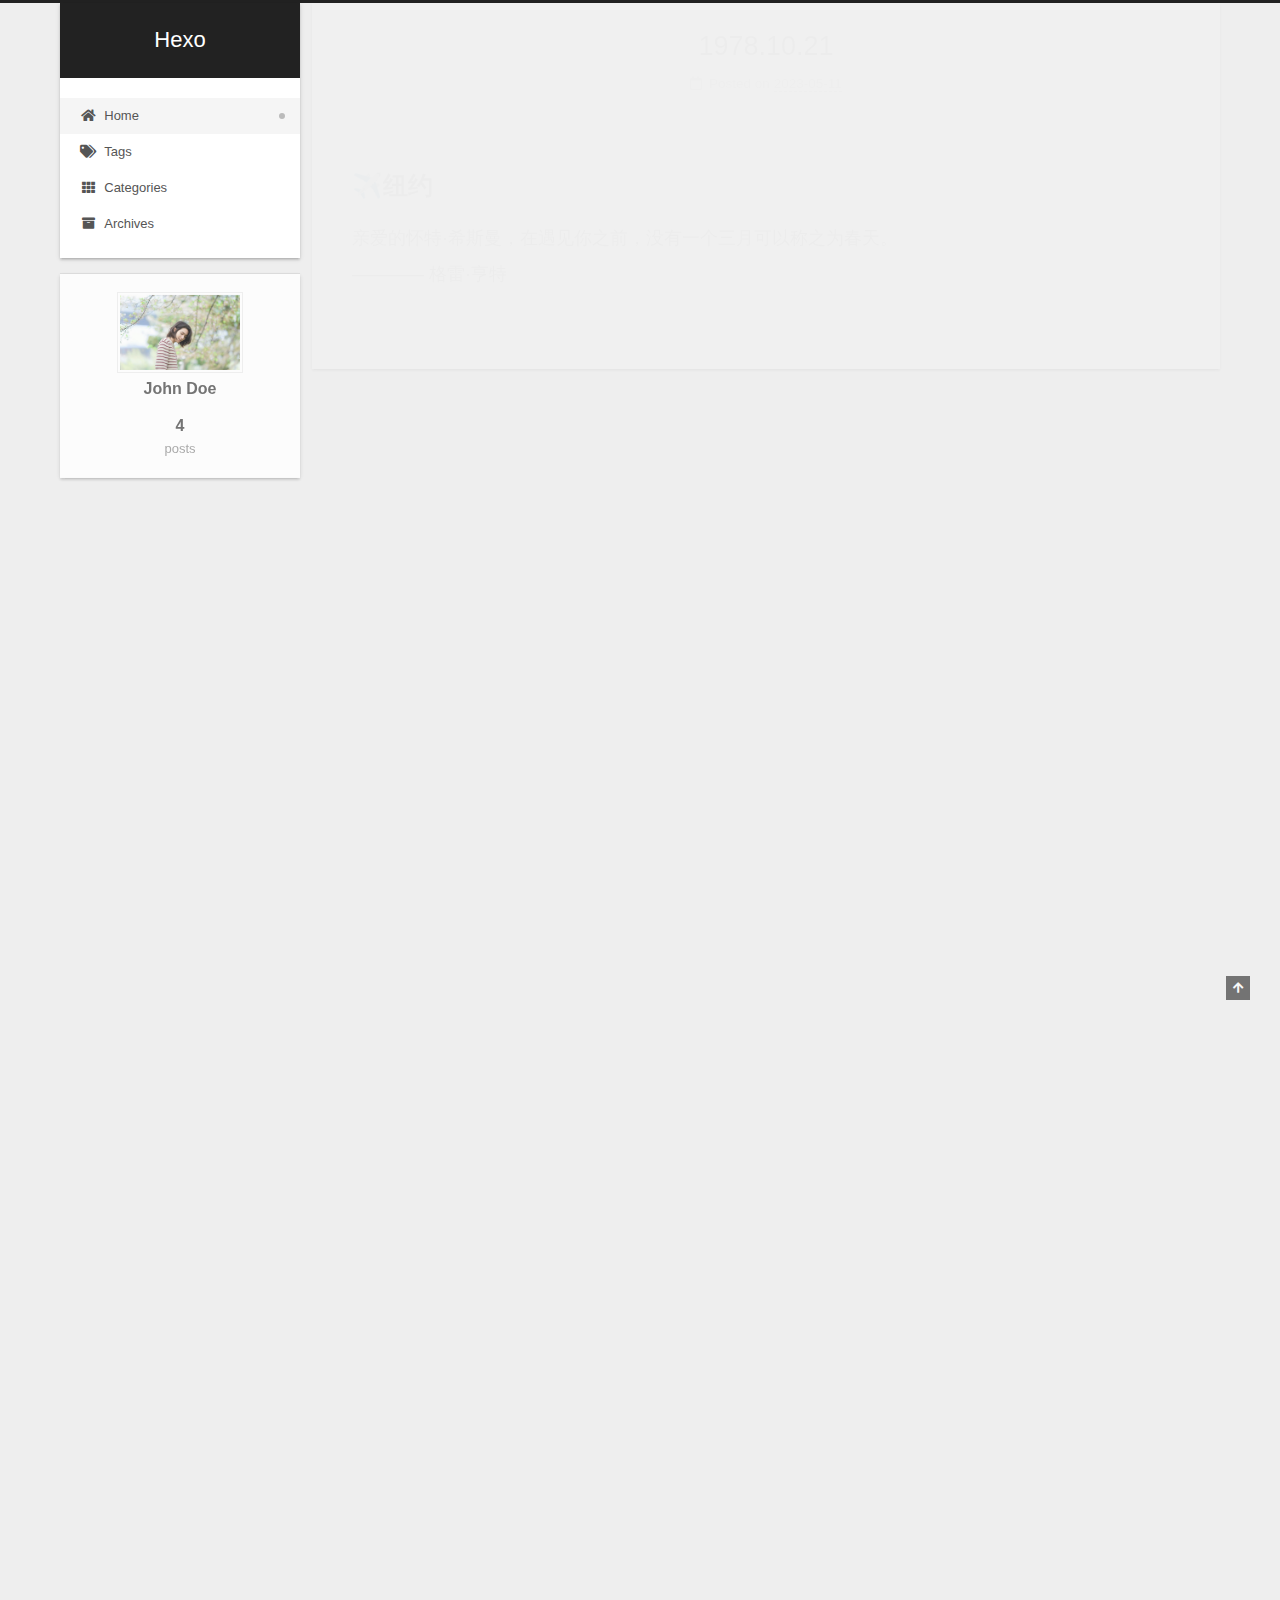
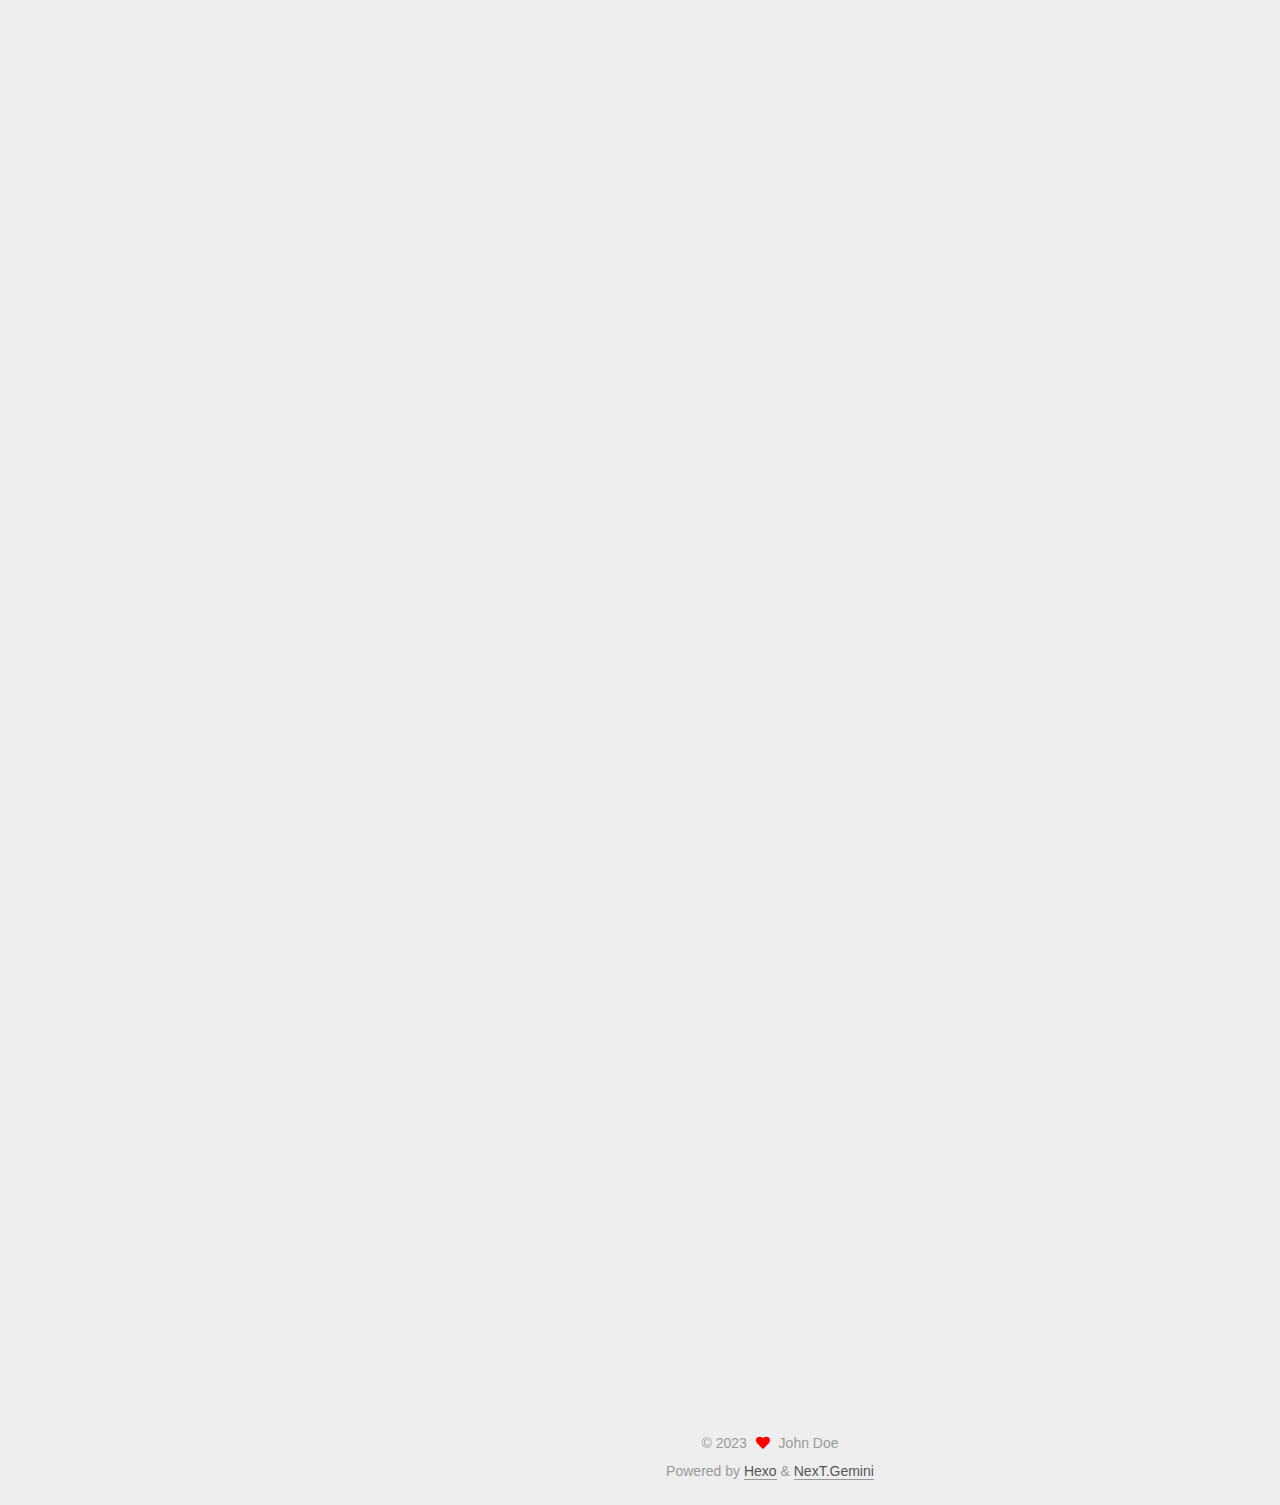
<file: index.html>
<!DOCTYPE html>
<html lang="en">
<head>
  <meta charset="UTF-8">
<meta name="viewport" content="width=device-width, initial-scale=1, maximum-scale=2">
<meta name="theme-color" content="#222">
<meta name="generator" content="Hexo 5.4.2">
  <link rel="apple-touch-icon" sizes="180x180" href="/images/apple-touch-icon-next.png">
  <link rel="icon" type="image/png" sizes="32x32" href="/images/favicon-32x32-next.png">
  <link rel="icon" type="image/png" sizes="16x16" href="/images/favicon-16x16-next.png">
  <link rel="mask-icon" href="/images/logo.svg" color="#222">

<link rel="stylesheet" href="/css/main.css">


<link rel="stylesheet" href="/lib/font-awesome/css/all.min.css">

<script id="hexo-configurations">
    var NexT = window.NexT || {};
    var CONFIG = {"hostname":"example.com","root":"/","scheme":"Gemini","version":"7.8.0","exturl":false,"sidebar":{"position":"left","display":"post","padding":18,"offset":12,"onmobile":false},"copycode":{"enable":false,"show_result":false,"style":null},"back2top":{"enable":true,"sidebar":false,"scrollpercent":false},"bookmark":{"enable":false,"color":"#222","save":"auto"},"fancybox":false,"mediumzoom":false,"lazyload":false,"pangu":false,"comments":{"style":"tabs","active":null,"storage":true,"lazyload":false,"nav":null},"algolia":{"hits":{"per_page":10},"labels":{"input_placeholder":"Search for Posts","hits_empty":"We didn't find any results for the search: ${query}","hits_stats":"${hits} results found in ${time} ms"}},"localsearch":{"enable":false,"trigger":"auto","top_n_per_article":1,"unescape":false,"preload":false},"motion":{"enable":true,"async":false,"transition":{"post_block":"fadeIn","post_header":"slideDownIn","post_body":"slideDownIn","coll_header":"slideLeftIn","sidebar":"slideUpIn"}}};
  </script>

  <meta property="og:type" content="website">
<meta property="og:title" content="Hexo">
<meta property="og:url" content="http://example.com/index.html">
<meta property="og:site_name" content="Hexo">
<meta property="og:locale" content="en_US">
<meta property="article:author" content="John Doe">
<meta name="twitter:card" content="summary">

<link rel="canonical" href="http://example.com/">


<script id="page-configurations">
  // https://hexo.io/docs/variables.html
  CONFIG.page = {
    sidebar: "",
    isHome : true,
    isPost : false,
    lang   : 'en'
  };
</script>

  <title>Hexo</title>
  






  <noscript>
  <style>
  .use-motion .brand,
  .use-motion .menu-item,
  .sidebar-inner,
  .use-motion .post-block,
  .use-motion .pagination,
  .use-motion .comments,
  .use-motion .post-header,
  .use-motion .post-body,
  .use-motion .collection-header { opacity: initial; }

  .use-motion .site-title,
  .use-motion .site-subtitle {
    opacity: initial;
    top: initial;
  }

  .use-motion .logo-line-before i { left: initial; }
  .use-motion .logo-line-after i { right: initial; }
  </style>
</noscript>

</head>

<body itemscope itemtype="http://schema.org/WebPage">
  <div class="container use-motion">
    <div class="headband"></div>

    <header class="header" itemscope itemtype="http://schema.org/WPHeader">
      <div class="header-inner"><div class="site-brand-container">
  <div class="site-nav-toggle">
    <div class="toggle" aria-label="Toggle navigation bar">
      <span class="toggle-line toggle-line-first"></span>
      <span class="toggle-line toggle-line-middle"></span>
      <span class="toggle-line toggle-line-last"></span>
    </div>
  </div>

  <div class="site-meta">

    <a href="/" class="brand" rel="start">
      <span class="logo-line-before"><i></i></span>
      <h1 class="site-title">Hexo</h1>
      <span class="logo-line-after"><i></i></span>
    </a>
  </div>

  <div class="site-nav-right">
    <div class="toggle popup-trigger">
    </div>
  </div>
</div>




<nav class="site-nav">
  <ul id="menu" class="main-menu menu">
        <li class="menu-item menu-item-home">

    <a href="/" rel="section"><i class="fa fa-home fa-fw"></i>Home</a>

  </li>
        <li class="menu-item menu-item-tags">

    <a href="/tags/" rel="section"><i class="fa fa-tags fa-fw"></i>Tags</a>

  </li>
        <li class="menu-item menu-item-categories">

    <a href="/categories/" rel="section"><i class="fa fa-th fa-fw"></i>Categories</a>

  </li>
        <li class="menu-item menu-item-archives">

    <a href="/archives/" rel="section"><i class="fa fa-archive fa-fw"></i>Archives</a>

  </li>
  </ul>
</nav>




</div>
    </header>

    
  <div class="back-to-top">
    <i class="fa fa-arrow-up"></i>
    <span>0%</span>
  </div>


    <main class="main">
      <div class="main-inner">
        <div class="content-wrap">
          

          <div class="content index posts-expand">
            
      
  
  
  <article itemscope itemtype="http://schema.org/Article" class="post-block" lang="en">
    <link itemprop="mainEntityOfPage" href="http://example.com/2023/05/11/1978%E5%B9%B4%E6%98%A5/">

    <span hidden itemprop="author" itemscope itemtype="http://schema.org/Person">
      <meta itemprop="image" content="/images/head.jpeg">
      <meta itemprop="name" content="John Doe">
      <meta itemprop="description" content="">
    </span>

    <span hidden itemprop="publisher" itemscope itemtype="http://schema.org/Organization">
      <meta itemprop="name" content="Hexo">
    </span>
      <header class="post-header">
        <h2 class="post-title" itemprop="name headline">
          
            <a href="/2023/05/11/1978%E5%B9%B4%E6%98%A5/" class="post-title-link" itemprop="url">1978.10.21</a>
        </h2>

        <div class="post-meta">
            <span class="post-meta-item">
              <span class="post-meta-item-icon">
                <i class="far fa-calendar"></i>
              </span>
              <span class="post-meta-item-text">Posted on</span>
              

              <time title="Created: 2023-05-11 11:20:14 / Modified: 15:40:31" itemprop="dateCreated datePublished" datetime="2023-05-11T11:20:14+08:00">2023-05-11</time>
            </span>

          

        </div>
      </header>

    
    
    
    <div class="post-body" itemprop="articleBody">

      
          <h2 id="✈️纽约"><a href="#✈️纽约" class="headerlink" title="✈️纽约"></a>✈️纽约</h2><p>亲爱的怀特·希斯曼，在遇见你之前，没有一个三月可以称之为春天。<br>———— 格雷·亨特</p>

      
    </div>

    
    
    
      <footer class="post-footer">
        <div class="post-eof"></div>
      </footer>
  </article>
  
  
  

      
  
  
  <article itemscope itemtype="http://schema.org/Article" class="post-block" lang="en">
    <link itemprop="mainEntityOfPage" href="http://example.com/2023/05/11/%E5%8F%8D%E6%80%9D%E4%B8%8E%E6%80%BB%E7%BB%93/">

    <span hidden itemprop="author" itemscope itemtype="http://schema.org/Person">
      <meta itemprop="image" content="/images/head.jpeg">
      <meta itemprop="name" content="John Doe">
      <meta itemprop="description" content="">
    </span>

    <span hidden itemprop="publisher" itemscope itemtype="http://schema.org/Organization">
      <meta itemprop="name" content="Hexo">
    </span>
      <header class="post-header">
        <h2 class="post-title" itemprop="name headline">
          
            <a href="/2023/05/11/%E5%8F%8D%E6%80%9D%E4%B8%8E%E6%80%BB%E7%BB%93/" class="post-title-link" itemprop="url">反思与总结</a>
        </h2>

        <div class="post-meta">
            <span class="post-meta-item">
              <span class="post-meta-item-icon">
                <i class="far fa-calendar"></i>
              </span>
              <span class="post-meta-item-text">Posted on</span>

              <time title="Created: 2023-05-11 11:20:14" itemprop="dateCreated datePublished" datetime="2023-05-11T11:20:14+08:00">2023-05-11</time>
            </span>
              <span class="post-meta-item">
                <span class="post-meta-item-icon">
                  <i class="far fa-calendar-check"></i>
                </span>
                <span class="post-meta-item-text">Edited on</span>
                <time title="Modified: 2023-05-13 10:28:40" itemprop="dateModified" datetime="2023-05-13T10:28:40+08:00">2023-05-13</time>
              </span>

          

        </div>
      </header>

    
    
    
    <div class="post-body" itemprop="articleBody">

      
          <h2 id="博客内容"><a href="#博客内容" class="headerlink" title="博客内容"></a>博客内容</h2><p>  这个博客将不仅作为一个课程作业，也作为我的个人博客继续用来记录一些成长经历。</p>
<h2 id="在本次实验中遇到的问题"><a href="#在本次实验中遇到的问题" class="headerlink" title="在本次实验中遇到的问题"></a>在本次实验中遇到的问题</h2><p>  1.从本地连接到git真的太痛苦了……我用了整整一个晚上，写写删删到凌晨四点，依然无法把本地的hexo部署到github上去。最后是发现本地的环境某part版本错了，怒而升级，终于从github.io里点开了这个网站。<br>  看到网站而不是404的时候我眼泪都要下来了……<br>  2.前端环境导入反复出错，最后用了比较经典的Next环境。虽然没我想的那么好看（没有嫌弃的意思）但是胜在简约大气（嗯嗯嗯嗯）。<br>  3.配置了home, tags, categories, archives四个页面。github pull上传反复出错，后来发现竟然是梯子的原因。这很难评。<br>  4.前端持续更新中，总结也会持续添加————</p>
<h2 id="想说的话"><a href="#想说的话" class="headerlink" title="想说的话"></a>想说的话</h2><p>  其实本来想在这里悄悄记录下我和一个已经失散的好朋友的经历，但是在git出问题四处求助的时候泄露了这个域名。果然还是不想被当事人看到这个还在建设中的小基地。<br>  配环境的时候看到了一组很漂亮的背景和图标，是粉紫色的霞光图案。虽然那个环境导入失败了，还是想把第一篇有关“玫瑰色的黎明”的博客留下。<br>  “玫瑰色的黎明，或许并不在天空，只在爱它的人眼中。”</p>

      
    </div>

    
    
    
      <footer class="post-footer">
        <div class="post-eof"></div>
      </footer>
  </article>
  
  
  

      
  
  
  <article itemscope itemtype="http://schema.org/Article" class="post-block" lang="en">
    <link itemprop="mainEntityOfPage" href="http://example.com/2023/05/11/%E7%AC%AC%E4%B8%80%E7%AF%87%E5%8D%9A%E5%AE%A2/">

    <span hidden itemprop="author" itemscope itemtype="http://schema.org/Person">
      <meta itemprop="image" content="/images/head.jpeg">
      <meta itemprop="name" content="John Doe">
      <meta itemprop="description" content="">
    </span>

    <span hidden itemprop="publisher" itemscope itemtype="http://schema.org/Organization">
      <meta itemprop="name" content="Hexo">
    </span>
      <header class="post-header">
        <h2 class="post-title" itemprop="name headline">
          
            <a href="/2023/05/11/%E7%AC%AC%E4%B8%80%E7%AF%87%E5%8D%9A%E5%AE%A2/" class="post-title-link" itemprop="url">第一篇博客</a>
        </h2>

        <div class="post-meta">
            <span class="post-meta-item">
              <span class="post-meta-item-icon">
                <i class="far fa-calendar"></i>
              </span>
              <span class="post-meta-item-text">Posted on</span>
              

              <time title="Created: 2023-05-11 11:20:14 / Modified: 15:41:07" itemprop="dateCreated datePublished" datetime="2023-05-11T11:20:14+08:00">2023-05-11</time>
            </span>

          

        </div>
      </header>

    
    
    
    <div class="post-body" itemprop="articleBody">

      
          <h2 id="玫瑰色的黎明"><a href="#玫瑰色的黎明" class="headerlink" title="玫瑰色的黎明"></a>玫瑰色的黎明</h2><p>她告诉我这世上有座岛有最美的灯塔<br>无论日出还是晚霞都是最美的油画<br>要不要现在就出发<br>在天亮之前就能到达<br>玫瑰的的黎明<br>会出现在哪</p>

      
    </div>

    
    
    
      <footer class="post-footer">
        <div class="post-eof"></div>
      </footer>
  </article>
  
  
  

      
  
  
  <article itemscope itemtype="http://schema.org/Article" class="post-block" lang="en">
    <link itemprop="mainEntityOfPage" href="http://example.com/2023/05/11/hello-world/">

    <span hidden itemprop="author" itemscope itemtype="http://schema.org/Person">
      <meta itemprop="image" content="/images/head.jpeg">
      <meta itemprop="name" content="John Doe">
      <meta itemprop="description" content="">
    </span>

    <span hidden itemprop="publisher" itemscope itemtype="http://schema.org/Organization">
      <meta itemprop="name" content="Hexo">
    </span>
      <header class="post-header">
        <h2 class="post-title" itemprop="name headline">
          
            <a href="/2023/05/11/hello-world/" class="post-title-link" itemprop="url">Hello World</a>
        </h2>

        <div class="post-meta">
            <span class="post-meta-item">
              <span class="post-meta-item-icon">
                <i class="far fa-calendar"></i>
              </span>
              <span class="post-meta-item-text">Posted on</span>

              <time title="Created: 2023-05-11 11:18:45" itemprop="dateCreated datePublished" datetime="2023-05-11T11:18:45+08:00">2023-05-11</time>
            </span>

          

        </div>
      </header>

    
    
    
    <div class="post-body" itemprop="articleBody">

      
          <p>Welcome to <a target="_blank" rel="noopener" href="https://hexo.io/">Hexo</a>! This is your very first post. Check <a target="_blank" rel="noopener" href="https://hexo.io/docs/">documentation</a> for more info. If you get any problems when using Hexo, you can find the answer in <a target="_blank" rel="noopener" href="https://hexo.io/docs/troubleshooting.html">troubleshooting</a> or you can ask me on <a target="_blank" rel="noopener" href="https://github.com/hexojs/hexo/issues">GitHub</a>.</p>
<h2 id="Quick-Start"><a href="#Quick-Start" class="headerlink" title="Quick Start"></a>Quick Start</h2><h3 id="Create-a-new-post"><a href="#Create-a-new-post" class="headerlink" title="Create a new post"></a>Create a new post</h3><figure class="highlight bash"><table><tr><td class="gutter"><pre><span class="line">1</span><br></pre></td><td class="code"><pre><span class="line">$ hexo new <span class="string">&quot;My New Post&quot;</span></span><br></pre></td></tr></table></figure>

<p>More info: <a target="_blank" rel="noopener" href="https://hexo.io/docs/writing.html">Writing</a></p>
<h3 id="Run-server"><a href="#Run-server" class="headerlink" title="Run server"></a>Run server</h3><figure class="highlight bash"><table><tr><td class="gutter"><pre><span class="line">1</span><br></pre></td><td class="code"><pre><span class="line">$ hexo server</span><br></pre></td></tr></table></figure>

<p>More info: <a target="_blank" rel="noopener" href="https://hexo.io/docs/server.html">Server</a></p>
<h3 id="Generate-static-files"><a href="#Generate-static-files" class="headerlink" title="Generate static files"></a>Generate static files</h3><figure class="highlight bash"><table><tr><td class="gutter"><pre><span class="line">1</span><br></pre></td><td class="code"><pre><span class="line">$ hexo generate</span><br></pre></td></tr></table></figure>

<p>More info: <a target="_blank" rel="noopener" href="https://hexo.io/docs/generating.html">Generating</a></p>
<h3 id="Deploy-to-remote-sites"><a href="#Deploy-to-remote-sites" class="headerlink" title="Deploy to remote sites"></a>Deploy to remote sites</h3><figure class="highlight bash"><table><tr><td class="gutter"><pre><span class="line">1</span><br></pre></td><td class="code"><pre><span class="line">$ hexo deploy</span><br></pre></td></tr></table></figure>

<p>More info: <a target="_blank" rel="noopener" href="https://hexo.io/docs/one-command-deployment.html">Deployment</a></p>

      
    </div>

    
    
    
      <footer class="post-footer">
        <div class="post-eof"></div>
      </footer>
  </article>
  
  
  


  



          </div>
          

<script>
  window.addEventListener('tabs:register', () => {
    let { activeClass } = CONFIG.comments;
    if (CONFIG.comments.storage) {
      activeClass = localStorage.getItem('comments_active') || activeClass;
    }
    if (activeClass) {
      let activeTab = document.querySelector(`a[href="#comment-${activeClass}"]`);
      if (activeTab) {
        activeTab.click();
      }
    }
  });
  if (CONFIG.comments.storage) {
    window.addEventListener('tabs:click', event => {
      if (!event.target.matches('.tabs-comment .tab-content .tab-pane')) return;
      let commentClass = event.target.classList[1];
      localStorage.setItem('comments_active', commentClass);
    });
  }
</script>

        </div>
          
  
  <div class="toggle sidebar-toggle">
    <span class="toggle-line toggle-line-first"></span>
    <span class="toggle-line toggle-line-middle"></span>
    <span class="toggle-line toggle-line-last"></span>
  </div>

  <aside class="sidebar">
    <div class="sidebar-inner">

      <ul class="sidebar-nav motion-element">
        <li class="sidebar-nav-toc">
          Table of Contents
        </li>
        <li class="sidebar-nav-overview">
          Overview
        </li>
      </ul>

      <!--noindex-->
      <div class="post-toc-wrap sidebar-panel">
      </div>
      <!--/noindex-->

      <div class="site-overview-wrap sidebar-panel">
        <div class="site-author motion-element" itemprop="author" itemscope itemtype="http://schema.org/Person">
    <img class="site-author-image" itemprop="image" alt="John Doe"
      src="/images/head.jpeg">
  <p class="site-author-name" itemprop="name">John Doe</p>
  <div class="site-description" itemprop="description"></div>
</div>
<div class="site-state-wrap motion-element">
  <nav class="site-state">
      <div class="site-state-item site-state-posts">
          <a href="/archives/">
        
          <span class="site-state-item-count">4</span>
          <span class="site-state-item-name">posts</span>
        </a>
      </div>
  </nav>
</div>



      </div>

    </div>
  </aside>
  <div id="sidebar-dimmer"></div>


      </div>
    </main>

    <footer class="footer">
      <div class="footer-inner">
        

        

<div class="copyright">
  
  &copy; 
  <span itemprop="copyrightYear">2023</span>
  <span class="with-love">
    <i class="fa fa-heart"></i>
  </span>
  <span class="author" itemprop="copyrightHolder">John Doe</span>
</div>
  <div class="powered-by">Powered by <a href="https://hexo.io/" class="theme-link" rel="noopener" target="_blank">Hexo</a> & <a href="https://theme-next.org/" class="theme-link" rel="noopener" target="_blank">NexT.Gemini</a>
  </div>

        








      </div>
    </footer>
  </div>

  
  <script src="/lib/anime.min.js"></script>
  <script src="/lib/velocity/velocity.min.js"></script>
  <script src="/lib/velocity/velocity.ui.min.js"></script>

<script src="/js/utils.js"></script>

<script src="/js/motion.js"></script>


<script src="/js/schemes/pisces.js"></script>


<script src="/js/next-boot.js"></script>




  















  

  

</body>
</html>
</file>
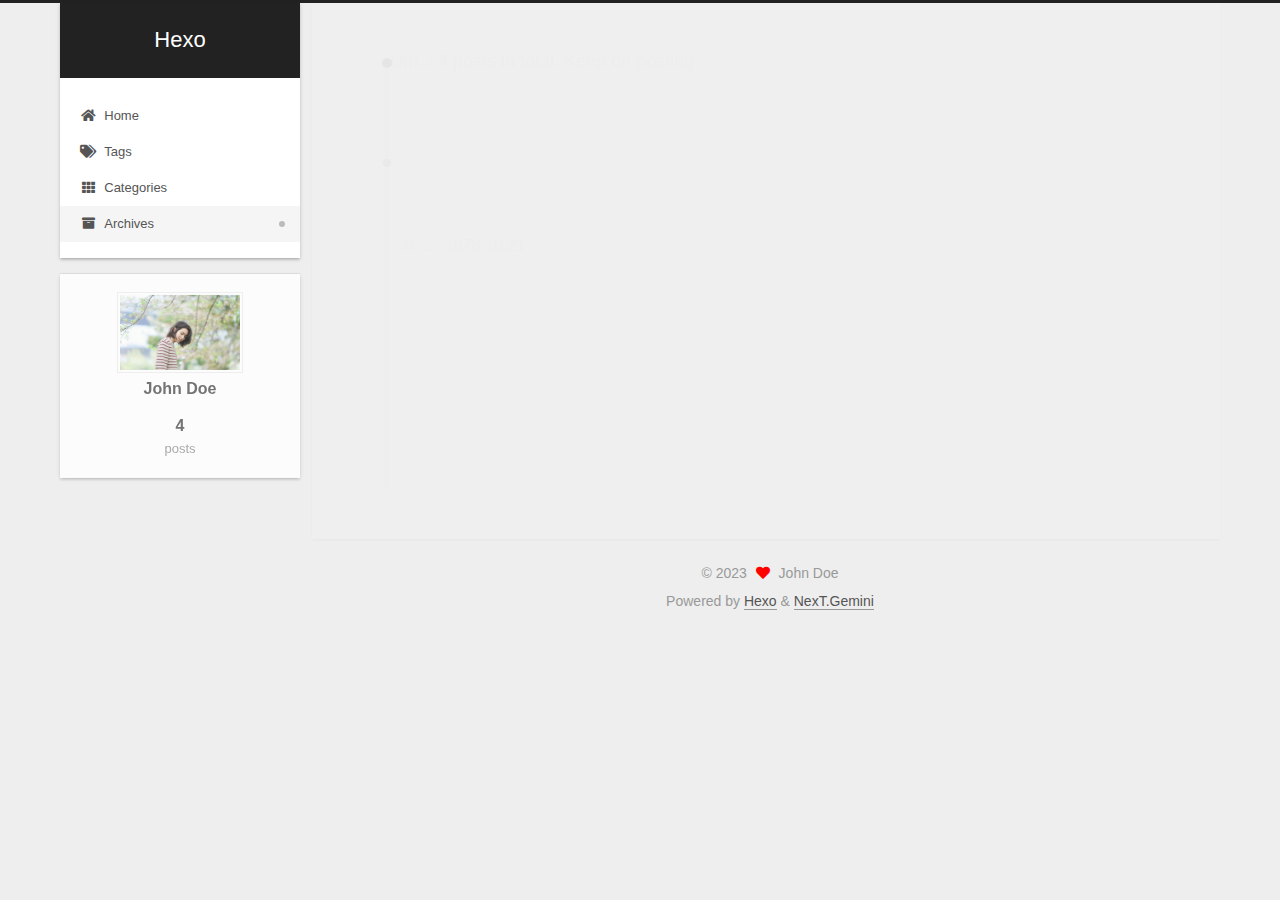
<file: archives/index.html>
<!DOCTYPE html>
<html lang="en">
<head>
  <meta charset="UTF-8">
<meta name="viewport" content="width=device-width, initial-scale=1, maximum-scale=2">
<meta name="theme-color" content="#222">
<meta name="generator" content="Hexo 5.4.2">
  <link rel="apple-touch-icon" sizes="180x180" href="/images/apple-touch-icon-next.png">
  <link rel="icon" type="image/png" sizes="32x32" href="/images/favicon-32x32-next.png">
  <link rel="icon" type="image/png" sizes="16x16" href="/images/favicon-16x16-next.png">
  <link rel="mask-icon" href="/images/logo.svg" color="#222">

<link rel="stylesheet" href="/css/main.css">


<link rel="stylesheet" href="/lib/font-awesome/css/all.min.css">

<script id="hexo-configurations">
    var NexT = window.NexT || {};
    var CONFIG = {"hostname":"example.com","root":"/","scheme":"Gemini","version":"7.8.0","exturl":false,"sidebar":{"position":"left","display":"post","padding":18,"offset":12,"onmobile":false},"copycode":{"enable":false,"show_result":false,"style":null},"back2top":{"enable":true,"sidebar":false,"scrollpercent":false},"bookmark":{"enable":false,"color":"#222","save":"auto"},"fancybox":false,"mediumzoom":false,"lazyload":false,"pangu":false,"comments":{"style":"tabs","active":null,"storage":true,"lazyload":false,"nav":null},"algolia":{"hits":{"per_page":10},"labels":{"input_placeholder":"Search for Posts","hits_empty":"We didn't find any results for the search: ${query}","hits_stats":"${hits} results found in ${time} ms"}},"localsearch":{"enable":false,"trigger":"auto","top_n_per_article":1,"unescape":false,"preload":false},"motion":{"enable":true,"async":false,"transition":{"post_block":"fadeIn","post_header":"slideDownIn","post_body":"slideDownIn","coll_header":"slideLeftIn","sidebar":"slideUpIn"}}};
  </script>

  <meta property="og:type" content="website">
<meta property="og:title" content="Hexo">
<meta property="og:url" content="http://example.com/archives/index.html">
<meta property="og:site_name" content="Hexo">
<meta property="og:locale" content="en_US">
<meta property="article:author" content="John Doe">
<meta name="twitter:card" content="summary">

<link rel="canonical" href="http://example.com/archives/">


<script id="page-configurations">
  // https://hexo.io/docs/variables.html
  CONFIG.page = {
    sidebar: "",
    isHome : false,
    isPost : false,
    lang   : 'en'
  };
</script>

  <title>Archive | Hexo</title>
  






  <noscript>
  <style>
  .use-motion .brand,
  .use-motion .menu-item,
  .sidebar-inner,
  .use-motion .post-block,
  .use-motion .pagination,
  .use-motion .comments,
  .use-motion .post-header,
  .use-motion .post-body,
  .use-motion .collection-header { opacity: initial; }

  .use-motion .site-title,
  .use-motion .site-subtitle {
    opacity: initial;
    top: initial;
  }

  .use-motion .logo-line-before i { left: initial; }
  .use-motion .logo-line-after i { right: initial; }
  </style>
</noscript>

</head>

<body itemscope itemtype="http://schema.org/WebPage">
  <div class="container use-motion">
    <div class="headband"></div>

    <header class="header" itemscope itemtype="http://schema.org/WPHeader">
      <div class="header-inner"><div class="site-brand-container">
  <div class="site-nav-toggle">
    <div class="toggle" aria-label="Toggle navigation bar">
      <span class="toggle-line toggle-line-first"></span>
      <span class="toggle-line toggle-line-middle"></span>
      <span class="toggle-line toggle-line-last"></span>
    </div>
  </div>

  <div class="site-meta">

    <a href="/" class="brand" rel="start">
      <span class="logo-line-before"><i></i></span>
      <h1 class="site-title">Hexo</h1>
      <span class="logo-line-after"><i></i></span>
    </a>
  </div>

  <div class="site-nav-right">
    <div class="toggle popup-trigger">
    </div>
  </div>
</div>




<nav class="site-nav">
  <ul id="menu" class="main-menu menu">
        <li class="menu-item menu-item-home">

    <a href="/" rel="section"><i class="fa fa-home fa-fw"></i>Home</a>

  </li>
        <li class="menu-item menu-item-tags">

    <a href="/tags/" rel="section"><i class="fa fa-tags fa-fw"></i>Tags</a>

  </li>
        <li class="menu-item menu-item-categories">

    <a href="/categories/" rel="section"><i class="fa fa-th fa-fw"></i>Categories</a>

  </li>
        <li class="menu-item menu-item-archives">

    <a href="/archives/" rel="section"><i class="fa fa-archive fa-fw"></i>Archives</a>

  </li>
  </ul>
</nav>




</div>
    </header>

    
  <div class="back-to-top">
    <i class="fa fa-arrow-up"></i>
    <span>0%</span>
  </div>


    <main class="main">
      <div class="main-inner">
        <div class="content-wrap">
          

          <div class="content archive">
            

  
  
  
  <div class="post-block">
    <div class="posts-collapse">
      <div class="collection-title">
        <span class="collection-header">Um..! 4 posts in total. Keep on posting.</span>
      </div>

      
    <div class="collection-year">
      <span class="collection-header">2023</span>
    </div>

  <article itemscope itemtype="http://schema.org/Article">
    <header class="post-header">

      <div class="post-meta">
        <time itemprop="dateCreated"
              datetime="2023-05-11T11:20:14+08:00"
              content="2023-05-11">
          05-11
        </time>
      </div>

      <div class="post-title">
          <a class="post-title-link" href="/2023/05/11/1978%E5%B9%B4%E6%98%A5/" itemprop="url">
            <span itemprop="name">1978.10.21</span>
          </a>
      </div>

    </header>
  </article>

  <article itemscope itemtype="http://schema.org/Article">
    <header class="post-header">

      <div class="post-meta">
        <time itemprop="dateCreated"
              datetime="2023-05-11T11:20:14+08:00"
              content="2023-05-11">
          05-11
        </time>
      </div>

      <div class="post-title">
          <a class="post-title-link" href="/2023/05/11/%E5%8F%8D%E6%80%9D%E4%B8%8E%E6%80%BB%E7%BB%93/" itemprop="url">
            <span itemprop="name">反思与总结</span>
          </a>
      </div>

    </header>
  </article>

  <article itemscope itemtype="http://schema.org/Article">
    <header class="post-header">

      <div class="post-meta">
        <time itemprop="dateCreated"
              datetime="2023-05-11T11:20:14+08:00"
              content="2023-05-11">
          05-11
        </time>
      </div>

      <div class="post-title">
          <a class="post-title-link" href="/2023/05/11/%E7%AC%AC%E4%B8%80%E7%AF%87%E5%8D%9A%E5%AE%A2/" itemprop="url">
            <span itemprop="name">第一篇博客</span>
          </a>
      </div>

    </header>
  </article>

  <article itemscope itemtype="http://schema.org/Article">
    <header class="post-header">

      <div class="post-meta">
        <time itemprop="dateCreated"
              datetime="2023-05-11T11:18:45+08:00"
              content="2023-05-11">
          05-11
        </time>
      </div>

      <div class="post-title">
          <a class="post-title-link" href="/2023/05/11/hello-world/" itemprop="url">
            <span itemprop="name">Hello World</span>
          </a>
      </div>

    </header>
  </article>


    </div>
  </div>
  
  
  

  



          </div>
          

<script>
  window.addEventListener('tabs:register', () => {
    let { activeClass } = CONFIG.comments;
    if (CONFIG.comments.storage) {
      activeClass = localStorage.getItem('comments_active') || activeClass;
    }
    if (activeClass) {
      let activeTab = document.querySelector(`a[href="#comment-${activeClass}"]`);
      if (activeTab) {
        activeTab.click();
      }
    }
  });
  if (CONFIG.comments.storage) {
    window.addEventListener('tabs:click', event => {
      if (!event.target.matches('.tabs-comment .tab-content .tab-pane')) return;
      let commentClass = event.target.classList[1];
      localStorage.setItem('comments_active', commentClass);
    });
  }
</script>

        </div>
          
  
  <div class="toggle sidebar-toggle">
    <span class="toggle-line toggle-line-first"></span>
    <span class="toggle-line toggle-line-middle"></span>
    <span class="toggle-line toggle-line-last"></span>
  </div>

  <aside class="sidebar">
    <div class="sidebar-inner">

      <ul class="sidebar-nav motion-element">
        <li class="sidebar-nav-toc">
          Table of Contents
        </li>
        <li class="sidebar-nav-overview">
          Overview
        </li>
      </ul>

      <!--noindex-->
      <div class="post-toc-wrap sidebar-panel">
      </div>
      <!--/noindex-->

      <div class="site-overview-wrap sidebar-panel">
        <div class="site-author motion-element" itemprop="author" itemscope itemtype="http://schema.org/Person">
    <img class="site-author-image" itemprop="image" alt="John Doe"
      src="/images/head.jpeg">
  <p class="site-author-name" itemprop="name">John Doe</p>
  <div class="site-description" itemprop="description"></div>
</div>
<div class="site-state-wrap motion-element">
  <nav class="site-state">
      <div class="site-state-item site-state-posts">
          <a href="/archives/">
        
          <span class="site-state-item-count">4</span>
          <span class="site-state-item-name">posts</span>
        </a>
      </div>
  </nav>
</div>



      </div>

    </div>
  </aside>
  <div id="sidebar-dimmer"></div>


      </div>
    </main>

    <footer class="footer">
      <div class="footer-inner">
        

        

<div class="copyright">
  
  &copy; 
  <span itemprop="copyrightYear">2023</span>
  <span class="with-love">
    <i class="fa fa-heart"></i>
  </span>
  <span class="author" itemprop="copyrightHolder">John Doe</span>
</div>
  <div class="powered-by">Powered by <a href="https://hexo.io/" class="theme-link" rel="noopener" target="_blank">Hexo</a> & <a href="https://theme-next.org/" class="theme-link" rel="noopener" target="_blank">NexT.Gemini</a>
  </div>

        








      </div>
    </footer>
  </div>

  
  <script src="/lib/anime.min.js"></script>
  <script src="/lib/velocity/velocity.min.js"></script>
  <script src="/lib/velocity/velocity.ui.min.js"></script>

<script src="/js/utils.js"></script>

<script src="/js/motion.js"></script>


<script src="/js/schemes/pisces.js"></script>


<script src="/js/next-boot.js"></script>




  















  

  

</body>
</html>
</file>
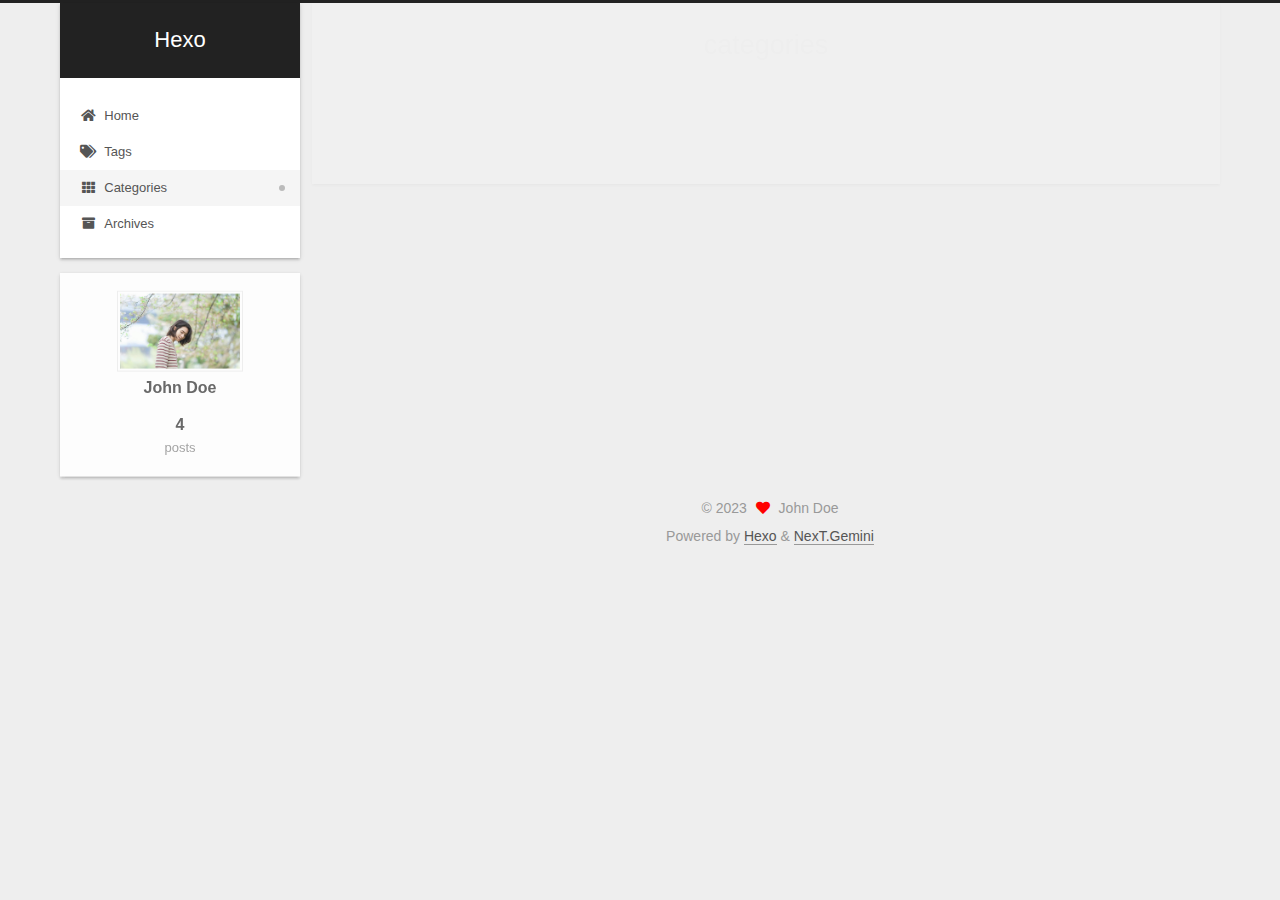
<file: categories/index.html>
<!DOCTYPE html>
<html lang="en">
<head>
  <meta charset="UTF-8">
<meta name="viewport" content="width=device-width, initial-scale=1, maximum-scale=2">
<meta name="theme-color" content="#222">
<meta name="generator" content="Hexo 5.4.2">
  <link rel="apple-touch-icon" sizes="180x180" href="/images/apple-touch-icon-next.png">
  <link rel="icon" type="image/png" sizes="32x32" href="/images/favicon-32x32-next.png">
  <link rel="icon" type="image/png" sizes="16x16" href="/images/favicon-16x16-next.png">
  <link rel="mask-icon" href="/images/logo.svg" color="#222">

<link rel="stylesheet" href="/css/main.css">


<link rel="stylesheet" href="/lib/font-awesome/css/all.min.css">

<script id="hexo-configurations">
    var NexT = window.NexT || {};
    var CONFIG = {"hostname":"example.com","root":"/","scheme":"Gemini","version":"7.8.0","exturl":false,"sidebar":{"position":"left","display":"post","padding":18,"offset":12,"onmobile":false},"copycode":{"enable":false,"show_result":false,"style":null},"back2top":{"enable":true,"sidebar":false,"scrollpercent":false},"bookmark":{"enable":false,"color":"#222","save":"auto"},"fancybox":false,"mediumzoom":false,"lazyload":false,"pangu":false,"comments":{"style":"tabs","active":null,"storage":true,"lazyload":false,"nav":null},"algolia":{"hits":{"per_page":10},"labels":{"input_placeholder":"Search for Posts","hits_empty":"We didn't find any results for the search: ${query}","hits_stats":"${hits} results found in ${time} ms"}},"localsearch":{"enable":false,"trigger":"auto","top_n_per_article":1,"unescape":false,"preload":false},"motion":{"enable":true,"async":false,"transition":{"post_block":"fadeIn","post_header":"slideDownIn","post_body":"slideDownIn","coll_header":"slideLeftIn","sidebar":"slideUpIn"}}};
  </script>

  <meta property="og:type" content="website">
<meta property="og:title" content="categories">
<meta property="og:url" content="http://example.com/categories/index.html">
<meta property="og:site_name" content="Hexo">
<meta property="og:locale" content="en_US">
<meta property="article:published_time" content="2023-05-13T02:05:35.000Z">
<meta property="article:modified_time" content="2023-05-13T02:05:35.882Z">
<meta property="article:author" content="John Doe">
<meta name="twitter:card" content="summary">

<link rel="canonical" href="http://example.com/categories/">


<script id="page-configurations">
  // https://hexo.io/docs/variables.html
  CONFIG.page = {
    sidebar: "",
    isHome : false,
    isPost : false,
    lang   : 'en'
  };
</script>

  <title>categories | Hexo
</title>
  






  <noscript>
  <style>
  .use-motion .brand,
  .use-motion .menu-item,
  .sidebar-inner,
  .use-motion .post-block,
  .use-motion .pagination,
  .use-motion .comments,
  .use-motion .post-header,
  .use-motion .post-body,
  .use-motion .collection-header { opacity: initial; }

  .use-motion .site-title,
  .use-motion .site-subtitle {
    opacity: initial;
    top: initial;
  }

  .use-motion .logo-line-before i { left: initial; }
  .use-motion .logo-line-after i { right: initial; }
  </style>
</noscript>

</head>

<body itemscope itemtype="http://schema.org/WebPage">
  <div class="container use-motion">
    <div class="headband"></div>

    <header class="header" itemscope itemtype="http://schema.org/WPHeader">
      <div class="header-inner"><div class="site-brand-container">
  <div class="site-nav-toggle">
    <div class="toggle" aria-label="Toggle navigation bar">
      <span class="toggle-line toggle-line-first"></span>
      <span class="toggle-line toggle-line-middle"></span>
      <span class="toggle-line toggle-line-last"></span>
    </div>
  </div>

  <div class="site-meta">

    <a href="/" class="brand" rel="start">
      <span class="logo-line-before"><i></i></span>
      <h1 class="site-title">Hexo</h1>
      <span class="logo-line-after"><i></i></span>
    </a>
  </div>

  <div class="site-nav-right">
    <div class="toggle popup-trigger">
    </div>
  </div>
</div>




<nav class="site-nav">
  <ul id="menu" class="main-menu menu">
        <li class="menu-item menu-item-home">

    <a href="/" rel="section"><i class="fa fa-home fa-fw"></i>Home</a>

  </li>
        <li class="menu-item menu-item-tags">

    <a href="/tags/" rel="section"><i class="fa fa-tags fa-fw"></i>Tags</a>

  </li>
        <li class="menu-item menu-item-categories">

    <a href="/categories/" rel="section"><i class="fa fa-th fa-fw"></i>Categories</a>

  </li>
        <li class="menu-item menu-item-archives">

    <a href="/archives/" rel="section"><i class="fa fa-archive fa-fw"></i>Archives</a>

  </li>
  </ul>
</nav>




</div>
    </header>

    
  <div class="back-to-top">
    <i class="fa fa-arrow-up"></i>
    <span>0%</span>
  </div>


    <main class="main">
      <div class="main-inner">
        <div class="content-wrap">
          
  
  

          <div class="content page posts-expand">
            

    
    
    
    <div class="post-block" lang="en">
      <header class="post-header">

<h1 class="post-title" itemprop="name headline">categories
</h1>

<div class="post-meta">
  

</div>

</header>

      
      
      
      <div class="post-body">
          
      </div>
      
      
      
    </div>
    

    
    
    


          </div>
          

<script>
  window.addEventListener('tabs:register', () => {
    let { activeClass } = CONFIG.comments;
    if (CONFIG.comments.storage) {
      activeClass = localStorage.getItem('comments_active') || activeClass;
    }
    if (activeClass) {
      let activeTab = document.querySelector(`a[href="#comment-${activeClass}"]`);
      if (activeTab) {
        activeTab.click();
      }
    }
  });
  if (CONFIG.comments.storage) {
    window.addEventListener('tabs:click', event => {
      if (!event.target.matches('.tabs-comment .tab-content .tab-pane')) return;
      let commentClass = event.target.classList[1];
      localStorage.setItem('comments_active', commentClass);
    });
  }
</script>

        </div>
          
  
  <div class="toggle sidebar-toggle">
    <span class="toggle-line toggle-line-first"></span>
    <span class="toggle-line toggle-line-middle"></span>
    <span class="toggle-line toggle-line-last"></span>
  </div>

  <aside class="sidebar">
    <div class="sidebar-inner">

      <ul class="sidebar-nav motion-element">
        <li class="sidebar-nav-toc">
          Table of Contents
        </li>
        <li class="sidebar-nav-overview">
          Overview
        </li>
      </ul>

      <!--noindex-->
      <div class="post-toc-wrap sidebar-panel">
      </div>
      <!--/noindex-->

      <div class="site-overview-wrap sidebar-panel">
        <div class="site-author motion-element" itemprop="author" itemscope itemtype="http://schema.org/Person">
    <img class="site-author-image" itemprop="image" alt="John Doe"
      src="/images/head.jpeg">
  <p class="site-author-name" itemprop="name">John Doe</p>
  <div class="site-description" itemprop="description"></div>
</div>
<div class="site-state-wrap motion-element">
  <nav class="site-state">
      <div class="site-state-item site-state-posts">
          <a href="/archives/">
        
          <span class="site-state-item-count">4</span>
          <span class="site-state-item-name">posts</span>
        </a>
      </div>
  </nav>
</div>



      </div>

    </div>
  </aside>
  <div id="sidebar-dimmer"></div>


      </div>
    </main>

    <footer class="footer">
      <div class="footer-inner">
        

        

<div class="copyright">
  
  &copy; 
  <span itemprop="copyrightYear">2023</span>
  <span class="with-love">
    <i class="fa fa-heart"></i>
  </span>
  <span class="author" itemprop="copyrightHolder">John Doe</span>
</div>
  <div class="powered-by">Powered by <a href="https://hexo.io/" class="theme-link" rel="noopener" target="_blank">Hexo</a> & <a href="https://theme-next.org/" class="theme-link" rel="noopener" target="_blank">NexT.Gemini</a>
  </div>

        








      </div>
    </footer>
  </div>

  
  <script src="/lib/anime.min.js"></script>
  <script src="/lib/velocity/velocity.min.js"></script>
  <script src="/lib/velocity/velocity.ui.min.js"></script>

<script src="/js/utils.js"></script>

<script src="/js/motion.js"></script>


<script src="/js/schemes/pisces.js"></script>


<script src="/js/next-boot.js"></script>




  















  

  

</body>
</html>
</file>
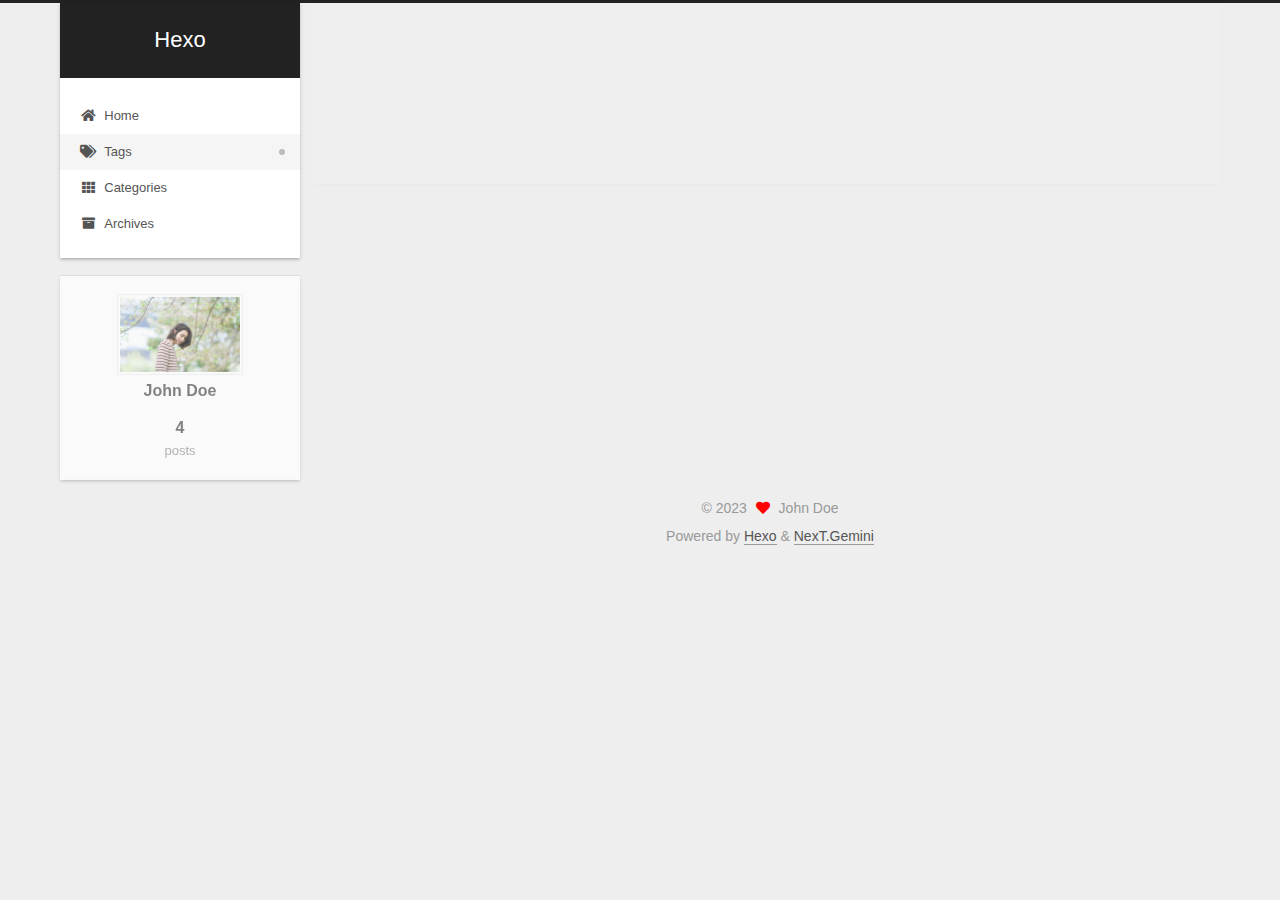
<file: tags/index.html>
<!DOCTYPE html>
<html lang="en">
<head>
  <meta charset="UTF-8">
<meta name="viewport" content="width=device-width, initial-scale=1, maximum-scale=2">
<meta name="theme-color" content="#222">
<meta name="generator" content="Hexo 5.4.2">
  <link rel="apple-touch-icon" sizes="180x180" href="/images/apple-touch-icon-next.png">
  <link rel="icon" type="image/png" sizes="32x32" href="/images/favicon-32x32-next.png">
  <link rel="icon" type="image/png" sizes="16x16" href="/images/favicon-16x16-next.png">
  <link rel="mask-icon" href="/images/logo.svg" color="#222">

<link rel="stylesheet" href="/css/main.css">


<link rel="stylesheet" href="/lib/font-awesome/css/all.min.css">

<script id="hexo-configurations">
    var NexT = window.NexT || {};
    var CONFIG = {"hostname":"example.com","root":"/","scheme":"Gemini","version":"7.8.0","exturl":false,"sidebar":{"position":"left","display":"post","padding":18,"offset":12,"onmobile":false},"copycode":{"enable":false,"show_result":false,"style":null},"back2top":{"enable":true,"sidebar":false,"scrollpercent":false},"bookmark":{"enable":false,"color":"#222","save":"auto"},"fancybox":false,"mediumzoom":false,"lazyload":false,"pangu":false,"comments":{"style":"tabs","active":null,"storage":true,"lazyload":false,"nav":null},"algolia":{"hits":{"per_page":10},"labels":{"input_placeholder":"Search for Posts","hits_empty":"We didn't find any results for the search: ${query}","hits_stats":"${hits} results found in ${time} ms"}},"localsearch":{"enable":false,"trigger":"auto","top_n_per_article":1,"unescape":false,"preload":false},"motion":{"enable":true,"async":false,"transition":{"post_block":"fadeIn","post_header":"slideDownIn","post_body":"slideDownIn","coll_header":"slideLeftIn","sidebar":"slideUpIn"}}};
  </script>

  <meta property="og:type" content="website">
<meta property="og:title" content="tags">
<meta property="og:url" content="http://example.com/tags/index.html">
<meta property="og:site_name" content="Hexo">
<meta property="og:locale" content="en_US">
<meta property="article:published_time" content="2023-05-13T01:52:52.000Z">
<meta property="article:modified_time" content="2023-05-13T01:52:52.689Z">
<meta property="article:author" content="John Doe">
<meta name="twitter:card" content="summary">

<link rel="canonical" href="http://example.com/tags/">


<script id="page-configurations">
  // https://hexo.io/docs/variables.html
  CONFIG.page = {
    sidebar: "",
    isHome : false,
    isPost : false,
    lang   : 'en'
  };
</script>

  <title>tags | Hexo
</title>
  






  <noscript>
  <style>
  .use-motion .brand,
  .use-motion .menu-item,
  .sidebar-inner,
  .use-motion .post-block,
  .use-motion .pagination,
  .use-motion .comments,
  .use-motion .post-header,
  .use-motion .post-body,
  .use-motion .collection-header { opacity: initial; }

  .use-motion .site-title,
  .use-motion .site-subtitle {
    opacity: initial;
    top: initial;
  }

  .use-motion .logo-line-before i { left: initial; }
  .use-motion .logo-line-after i { right: initial; }
  </style>
</noscript>

</head>

<body itemscope itemtype="http://schema.org/WebPage">
  <div class="container use-motion">
    <div class="headband"></div>

    <header class="header" itemscope itemtype="http://schema.org/WPHeader">
      <div class="header-inner"><div class="site-brand-container">
  <div class="site-nav-toggle">
    <div class="toggle" aria-label="Toggle navigation bar">
      <span class="toggle-line toggle-line-first"></span>
      <span class="toggle-line toggle-line-middle"></span>
      <span class="toggle-line toggle-line-last"></span>
    </div>
  </div>

  <div class="site-meta">

    <a href="/" class="brand" rel="start">
      <span class="logo-line-before"><i></i></span>
      <h1 class="site-title">Hexo</h1>
      <span class="logo-line-after"><i></i></span>
    </a>
  </div>

  <div class="site-nav-right">
    <div class="toggle popup-trigger">
    </div>
  </div>
</div>




<nav class="site-nav">
  <ul id="menu" class="main-menu menu">
        <li class="menu-item menu-item-home">

    <a href="/" rel="section"><i class="fa fa-home fa-fw"></i>Home</a>

  </li>
        <li class="menu-item menu-item-tags">

    <a href="/tags/" rel="section"><i class="fa fa-tags fa-fw"></i>Tags</a>

  </li>
        <li class="menu-item menu-item-categories">

    <a href="/categories/" rel="section"><i class="fa fa-th fa-fw"></i>Categories</a>

  </li>
        <li class="menu-item menu-item-archives">

    <a href="/archives/" rel="section"><i class="fa fa-archive fa-fw"></i>Archives</a>

  </li>
  </ul>
</nav>




</div>
    </header>

    
  <div class="back-to-top">
    <i class="fa fa-arrow-up"></i>
    <span>0%</span>
  </div>


    <main class="main">
      <div class="main-inner">
        <div class="content-wrap">
          
  
  

          <div class="content page posts-expand">
            

    
    
    
    <div class="post-block" lang="en">
      <header class="post-header">

<h1 class="post-title" itemprop="name headline">tags
</h1>

<div class="post-meta">
  

</div>

</header>

      
      
      
      <div class="post-body">
          
      </div>
      
      
      
    </div>
    

    
    
    


          </div>
          

<script>
  window.addEventListener('tabs:register', () => {
    let { activeClass } = CONFIG.comments;
    if (CONFIG.comments.storage) {
      activeClass = localStorage.getItem('comments_active') || activeClass;
    }
    if (activeClass) {
      let activeTab = document.querySelector(`a[href="#comment-${activeClass}"]`);
      if (activeTab) {
        activeTab.click();
      }
    }
  });
  if (CONFIG.comments.storage) {
    window.addEventListener('tabs:click', event => {
      if (!event.target.matches('.tabs-comment .tab-content .tab-pane')) return;
      let commentClass = event.target.classList[1];
      localStorage.setItem('comments_active', commentClass);
    });
  }
</script>

        </div>
          
  
  <div class="toggle sidebar-toggle">
    <span class="toggle-line toggle-line-first"></span>
    <span class="toggle-line toggle-line-middle"></span>
    <span class="toggle-line toggle-line-last"></span>
  </div>

  <aside class="sidebar">
    <div class="sidebar-inner">

      <ul class="sidebar-nav motion-element">
        <li class="sidebar-nav-toc">
          Table of Contents
        </li>
        <li class="sidebar-nav-overview">
          Overview
        </li>
      </ul>

      <!--noindex-->
      <div class="post-toc-wrap sidebar-panel">
      </div>
      <!--/noindex-->

      <div class="site-overview-wrap sidebar-panel">
        <div class="site-author motion-element" itemprop="author" itemscope itemtype="http://schema.org/Person">
    <img class="site-author-image" itemprop="image" alt="John Doe"
      src="/images/head.jpeg">
  <p class="site-author-name" itemprop="name">John Doe</p>
  <div class="site-description" itemprop="description"></div>
</div>
<div class="site-state-wrap motion-element">
  <nav class="site-state">
      <div class="site-state-item site-state-posts">
          <a href="/archives/">
        
          <span class="site-state-item-count">4</span>
          <span class="site-state-item-name">posts</span>
        </a>
      </div>
  </nav>
</div>



      </div>

    </div>
  </aside>
  <div id="sidebar-dimmer"></div>


      </div>
    </main>

    <footer class="footer">
      <div class="footer-inner">
        

        

<div class="copyright">
  
  &copy; 
  <span itemprop="copyrightYear">2023</span>
  <span class="with-love">
    <i class="fa fa-heart"></i>
  </span>
  <span class="author" itemprop="copyrightHolder">John Doe</span>
</div>
  <div class="powered-by">Powered by <a href="https://hexo.io/" class="theme-link" rel="noopener" target="_blank">Hexo</a> & <a href="https://theme-next.org/" class="theme-link" rel="noopener" target="_blank">NexT.Gemini</a>
  </div>

        








      </div>
    </footer>
  </div>

  
  <script src="/lib/anime.min.js"></script>
  <script src="/lib/velocity/velocity.min.js"></script>
  <script src="/lib/velocity/velocity.ui.min.js"></script>

<script src="/js/utils.js"></script>

<script src="/js/motion.js"></script>


<script src="/js/schemes/pisces.js"></script>


<script src="/js/next-boot.js"></script>




  















  

  

</body>
</html>
</file>
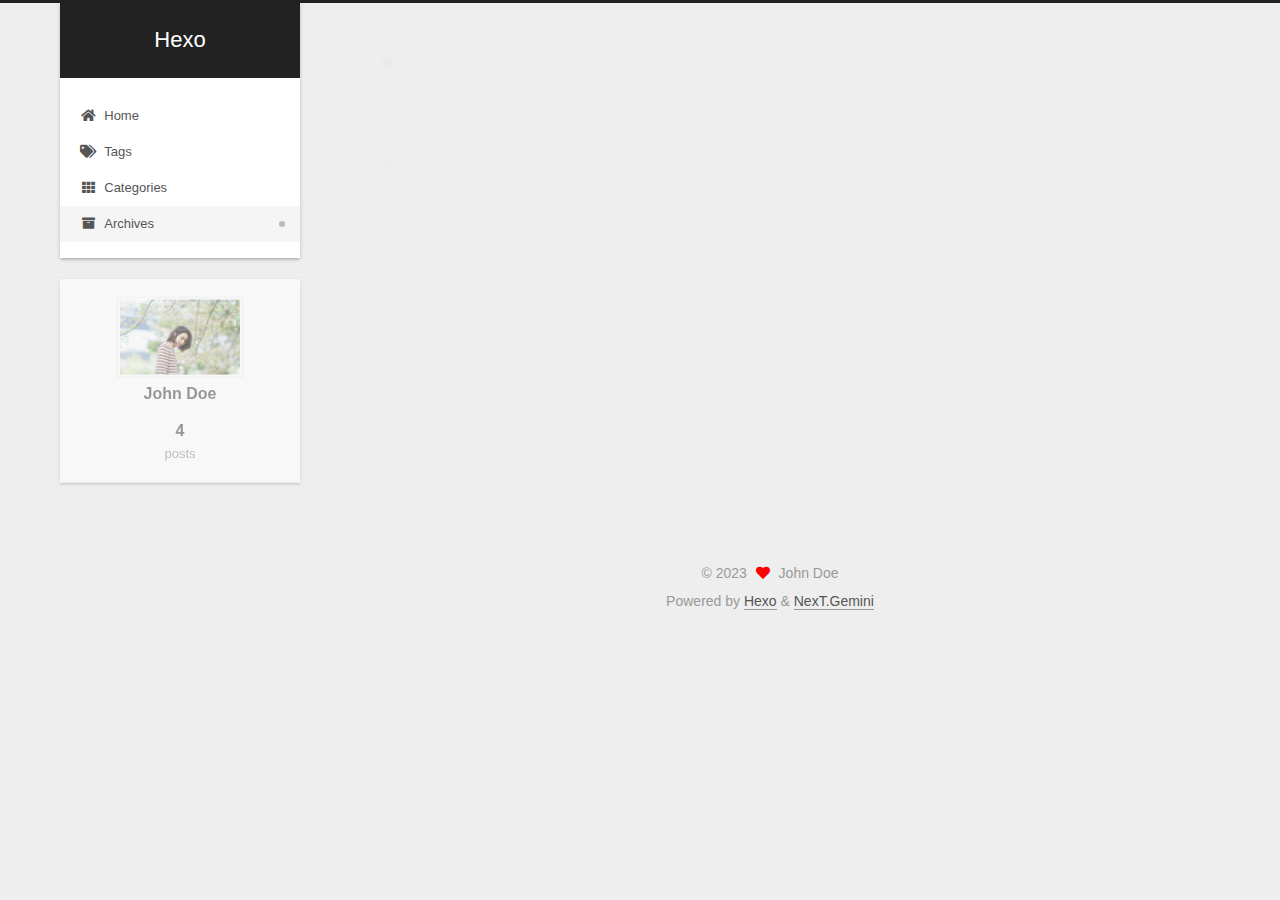
<file: archives/2023/index.html>
<!DOCTYPE html>
<html lang="en">
<head>
  <meta charset="UTF-8">
<meta name="viewport" content="width=device-width, initial-scale=1, maximum-scale=2">
<meta name="theme-color" content="#222">
<meta name="generator" content="Hexo 5.4.2">
  <link rel="apple-touch-icon" sizes="180x180" href="/images/apple-touch-icon-next.png">
  <link rel="icon" type="image/png" sizes="32x32" href="/images/favicon-32x32-next.png">
  <link rel="icon" type="image/png" sizes="16x16" href="/images/favicon-16x16-next.png">
  <link rel="mask-icon" href="/images/logo.svg" color="#222">

<link rel="stylesheet" href="/css/main.css">


<link rel="stylesheet" href="/lib/font-awesome/css/all.min.css">

<script id="hexo-configurations">
    var NexT = window.NexT || {};
    var CONFIG = {"hostname":"example.com","root":"/","scheme":"Gemini","version":"7.8.0","exturl":false,"sidebar":{"position":"left","display":"post","padding":18,"offset":12,"onmobile":false},"copycode":{"enable":false,"show_result":false,"style":null},"back2top":{"enable":true,"sidebar":false,"scrollpercent":false},"bookmark":{"enable":false,"color":"#222","save":"auto"},"fancybox":false,"mediumzoom":false,"lazyload":false,"pangu":false,"comments":{"style":"tabs","active":null,"storage":true,"lazyload":false,"nav":null},"algolia":{"hits":{"per_page":10},"labels":{"input_placeholder":"Search for Posts","hits_empty":"We didn't find any results for the search: ${query}","hits_stats":"${hits} results found in ${time} ms"}},"localsearch":{"enable":false,"trigger":"auto","top_n_per_article":1,"unescape":false,"preload":false},"motion":{"enable":true,"async":false,"transition":{"post_block":"fadeIn","post_header":"slideDownIn","post_body":"slideDownIn","coll_header":"slideLeftIn","sidebar":"slideUpIn"}}};
  </script>

  <meta property="og:type" content="website">
<meta property="og:title" content="Hexo">
<meta property="og:url" content="http://example.com/archives/2023/index.html">
<meta property="og:site_name" content="Hexo">
<meta property="og:locale" content="en_US">
<meta property="article:author" content="John Doe">
<meta name="twitter:card" content="summary">

<link rel="canonical" href="http://example.com/archives/2023/">


<script id="page-configurations">
  // https://hexo.io/docs/variables.html
  CONFIG.page = {
    sidebar: "",
    isHome : false,
    isPost : false,
    lang   : 'en'
  };
</script>

  <title>Archive | Hexo</title>
  






  <noscript>
  <style>
  .use-motion .brand,
  .use-motion .menu-item,
  .sidebar-inner,
  .use-motion .post-block,
  .use-motion .pagination,
  .use-motion .comments,
  .use-motion .post-header,
  .use-motion .post-body,
  .use-motion .collection-header { opacity: initial; }

  .use-motion .site-title,
  .use-motion .site-subtitle {
    opacity: initial;
    top: initial;
  }

  .use-motion .logo-line-before i { left: initial; }
  .use-motion .logo-line-after i { right: initial; }
  </style>
</noscript>

</head>

<body itemscope itemtype="http://schema.org/WebPage">
  <div class="container use-motion">
    <div class="headband"></div>

    <header class="header" itemscope itemtype="http://schema.org/WPHeader">
      <div class="header-inner"><div class="site-brand-container">
  <div class="site-nav-toggle">
    <div class="toggle" aria-label="Toggle navigation bar">
      <span class="toggle-line toggle-line-first"></span>
      <span class="toggle-line toggle-line-middle"></span>
      <span class="toggle-line toggle-line-last"></span>
    </div>
  </div>

  <div class="site-meta">

    <a href="/" class="brand" rel="start">
      <span class="logo-line-before"><i></i></span>
      <h1 class="site-title">Hexo</h1>
      <span class="logo-line-after"><i></i></span>
    </a>
  </div>

  <div class="site-nav-right">
    <div class="toggle popup-trigger">
    </div>
  </div>
</div>




<nav class="site-nav">
  <ul id="menu" class="main-menu menu">
        <li class="menu-item menu-item-home">

    <a href="/" rel="section"><i class="fa fa-home fa-fw"></i>Home</a>

  </li>
        <li class="menu-item menu-item-tags">

    <a href="/tags/" rel="section"><i class="fa fa-tags fa-fw"></i>Tags</a>

  </li>
        <li class="menu-item menu-item-categories">

    <a href="/categories/" rel="section"><i class="fa fa-th fa-fw"></i>Categories</a>

  </li>
        <li class="menu-item menu-item-archives">

    <a href="/archives/" rel="section"><i class="fa fa-archive fa-fw"></i>Archives</a>

  </li>
  </ul>
</nav>




</div>
    </header>

    
  <div class="back-to-top">
    <i class="fa fa-arrow-up"></i>
    <span>0%</span>
  </div>


    <main class="main">
      <div class="main-inner">
        <div class="content-wrap">
          

          <div class="content archive">
            

  
  
  
  <div class="post-block">
    <div class="posts-collapse">
      <div class="collection-title">
        <span class="collection-header">Um..! 4 posts in total. Keep on posting.</span>
      </div>

      
    <div class="collection-year">
      <span class="collection-header">2023</span>
    </div>

  <article itemscope itemtype="http://schema.org/Article">
    <header class="post-header">

      <div class="post-meta">
        <time itemprop="dateCreated"
              datetime="2023-05-11T11:20:14+08:00"
              content="2023-05-11">
          05-11
        </time>
      </div>

      <div class="post-title">
          <a class="post-title-link" href="/2023/05/11/1978%E5%B9%B4%E6%98%A5/" itemprop="url">
            <span itemprop="name">1978.10.21</span>
          </a>
      </div>

    </header>
  </article>

  <article itemscope itemtype="http://schema.org/Article">
    <header class="post-header">

      <div class="post-meta">
        <time itemprop="dateCreated"
              datetime="2023-05-11T11:20:14+08:00"
              content="2023-05-11">
          05-11
        </time>
      </div>

      <div class="post-title">
          <a class="post-title-link" href="/2023/05/11/%E5%8F%8D%E6%80%9D%E4%B8%8E%E6%80%BB%E7%BB%93/" itemprop="url">
            <span itemprop="name">反思与总结</span>
          </a>
      </div>

    </header>
  </article>

  <article itemscope itemtype="http://schema.org/Article">
    <header class="post-header">

      <div class="post-meta">
        <time itemprop="dateCreated"
              datetime="2023-05-11T11:20:14+08:00"
              content="2023-05-11">
          05-11
        </time>
      </div>

      <div class="post-title">
          <a class="post-title-link" href="/2023/05/11/%E7%AC%AC%E4%B8%80%E7%AF%87%E5%8D%9A%E5%AE%A2/" itemprop="url">
            <span itemprop="name">第一篇博客</span>
          </a>
      </div>

    </header>
  </article>

  <article itemscope itemtype="http://schema.org/Article">
    <header class="post-header">

      <div class="post-meta">
        <time itemprop="dateCreated"
              datetime="2023-05-11T11:18:45+08:00"
              content="2023-05-11">
          05-11
        </time>
      </div>

      <div class="post-title">
          <a class="post-title-link" href="/2023/05/11/hello-world/" itemprop="url">
            <span itemprop="name">Hello World</span>
          </a>
      </div>

    </header>
  </article>


    </div>
  </div>
  
  
  

  



          </div>
          

<script>
  window.addEventListener('tabs:register', () => {
    let { activeClass } = CONFIG.comments;
    if (CONFIG.comments.storage) {
      activeClass = localStorage.getItem('comments_active') || activeClass;
    }
    if (activeClass) {
      let activeTab = document.querySelector(`a[href="#comment-${activeClass}"]`);
      if (activeTab) {
        activeTab.click();
      }
    }
  });
  if (CONFIG.comments.storage) {
    window.addEventListener('tabs:click', event => {
      if (!event.target.matches('.tabs-comment .tab-content .tab-pane')) return;
      let commentClass = event.target.classList[1];
      localStorage.setItem('comments_active', commentClass);
    });
  }
</script>

        </div>
          
  
  <div class="toggle sidebar-toggle">
    <span class="toggle-line toggle-line-first"></span>
    <span class="toggle-line toggle-line-middle"></span>
    <span class="toggle-line toggle-line-last"></span>
  </div>

  <aside class="sidebar">
    <div class="sidebar-inner">

      <ul class="sidebar-nav motion-element">
        <li class="sidebar-nav-toc">
          Table of Contents
        </li>
        <li class="sidebar-nav-overview">
          Overview
        </li>
      </ul>

      <!--noindex-->
      <div class="post-toc-wrap sidebar-panel">
      </div>
      <!--/noindex-->

      <div class="site-overview-wrap sidebar-panel">
        <div class="site-author motion-element" itemprop="author" itemscope itemtype="http://schema.org/Person">
    <img class="site-author-image" itemprop="image" alt="John Doe"
      src="/images/head.jpeg">
  <p class="site-author-name" itemprop="name">John Doe</p>
  <div class="site-description" itemprop="description"></div>
</div>
<div class="site-state-wrap motion-element">
  <nav class="site-state">
      <div class="site-state-item site-state-posts">
          <a href="/archives/">
        
          <span class="site-state-item-count">4</span>
          <span class="site-state-item-name">posts</span>
        </a>
      </div>
  </nav>
</div>



      </div>

    </div>
  </aside>
  <div id="sidebar-dimmer"></div>


      </div>
    </main>

    <footer class="footer">
      <div class="footer-inner">
        

        

<div class="copyright">
  
  &copy; 
  <span itemprop="copyrightYear">2023</span>
  <span class="with-love">
    <i class="fa fa-heart"></i>
  </span>
  <span class="author" itemprop="copyrightHolder">John Doe</span>
</div>
  <div class="powered-by">Powered by <a href="https://hexo.io/" class="theme-link" rel="noopener" target="_blank">Hexo</a> & <a href="https://theme-next.org/" class="theme-link" rel="noopener" target="_blank">NexT.Gemini</a>
  </div>

        








      </div>
    </footer>
  </div>

  
  <script src="/lib/anime.min.js"></script>
  <script src="/lib/velocity/velocity.min.js"></script>
  <script src="/lib/velocity/velocity.ui.min.js"></script>

<script src="/js/utils.js"></script>

<script src="/js/motion.js"></script>


<script src="/js/schemes/pisces.js"></script>


<script src="/js/next-boot.js"></script>




  















  

  

</body>
</html>
</file>
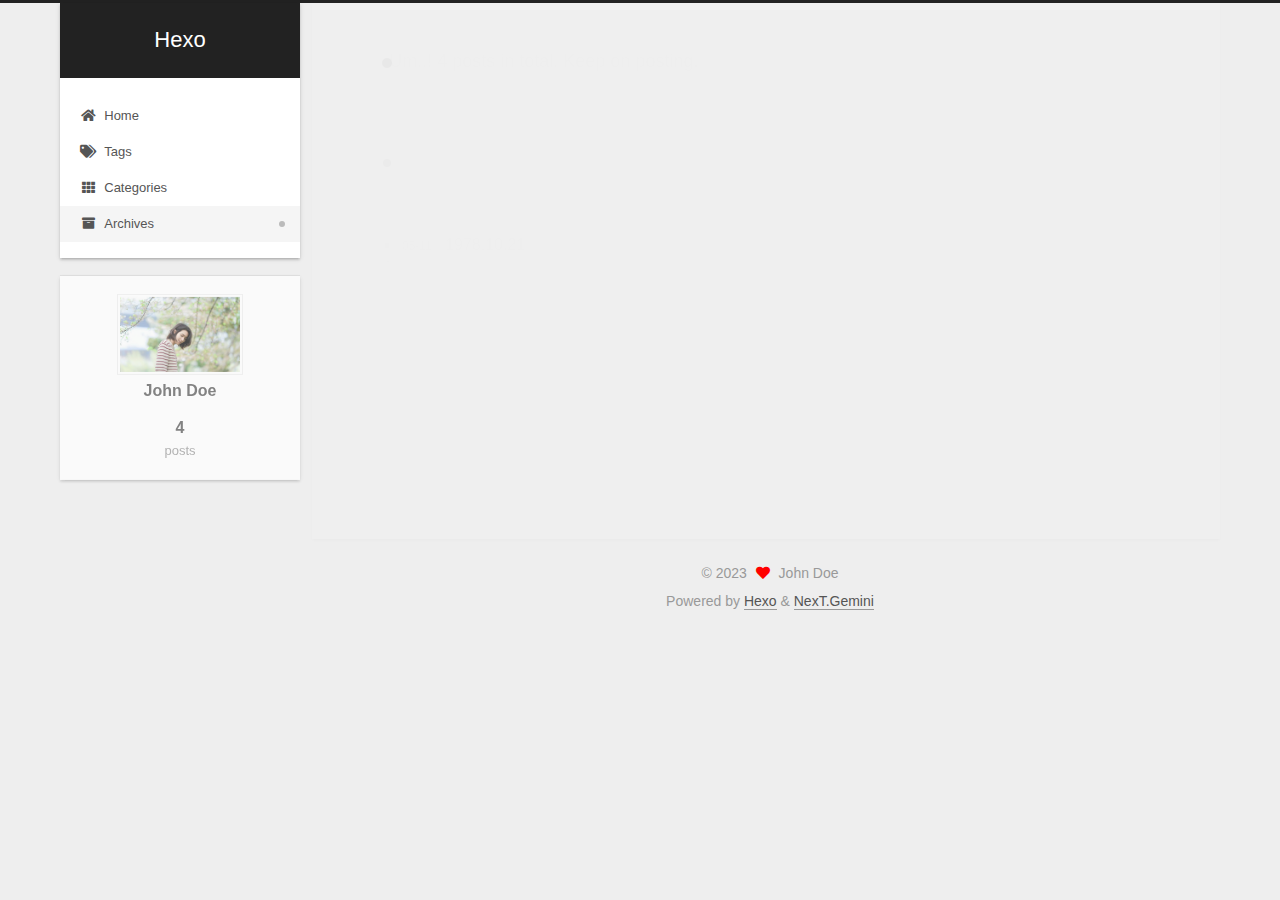
<file: archives/2023/05/index.html>
<!DOCTYPE html>
<html lang="en">
<head>
  <meta charset="UTF-8">
<meta name="viewport" content="width=device-width, initial-scale=1, maximum-scale=2">
<meta name="theme-color" content="#222">
<meta name="generator" content="Hexo 5.4.2">
  <link rel="apple-touch-icon" sizes="180x180" href="/images/apple-touch-icon-next.png">
  <link rel="icon" type="image/png" sizes="32x32" href="/images/favicon-32x32-next.png">
  <link rel="icon" type="image/png" sizes="16x16" href="/images/favicon-16x16-next.png">
  <link rel="mask-icon" href="/images/logo.svg" color="#222">

<link rel="stylesheet" href="/css/main.css">


<link rel="stylesheet" href="/lib/font-awesome/css/all.min.css">

<script id="hexo-configurations">
    var NexT = window.NexT || {};
    var CONFIG = {"hostname":"example.com","root":"/","scheme":"Gemini","version":"7.8.0","exturl":false,"sidebar":{"position":"left","display":"post","padding":18,"offset":12,"onmobile":false},"copycode":{"enable":false,"show_result":false,"style":null},"back2top":{"enable":true,"sidebar":false,"scrollpercent":false},"bookmark":{"enable":false,"color":"#222","save":"auto"},"fancybox":false,"mediumzoom":false,"lazyload":false,"pangu":false,"comments":{"style":"tabs","active":null,"storage":true,"lazyload":false,"nav":null},"algolia":{"hits":{"per_page":10},"labels":{"input_placeholder":"Search for Posts","hits_empty":"We didn't find any results for the search: ${query}","hits_stats":"${hits} results found in ${time} ms"}},"localsearch":{"enable":false,"trigger":"auto","top_n_per_article":1,"unescape":false,"preload":false},"motion":{"enable":true,"async":false,"transition":{"post_block":"fadeIn","post_header":"slideDownIn","post_body":"slideDownIn","coll_header":"slideLeftIn","sidebar":"slideUpIn"}}};
  </script>

  <meta property="og:type" content="website">
<meta property="og:title" content="Hexo">
<meta property="og:url" content="http://example.com/archives/2023/05/index.html">
<meta property="og:site_name" content="Hexo">
<meta property="og:locale" content="en_US">
<meta property="article:author" content="John Doe">
<meta name="twitter:card" content="summary">

<link rel="canonical" href="http://example.com/archives/2023/05/">


<script id="page-configurations">
  // https://hexo.io/docs/variables.html
  CONFIG.page = {
    sidebar: "",
    isHome : false,
    isPost : false,
    lang   : 'en'
  };
</script>

  <title>Archive | Hexo</title>
  






  <noscript>
  <style>
  .use-motion .brand,
  .use-motion .menu-item,
  .sidebar-inner,
  .use-motion .post-block,
  .use-motion .pagination,
  .use-motion .comments,
  .use-motion .post-header,
  .use-motion .post-body,
  .use-motion .collection-header { opacity: initial; }

  .use-motion .site-title,
  .use-motion .site-subtitle {
    opacity: initial;
    top: initial;
  }

  .use-motion .logo-line-before i { left: initial; }
  .use-motion .logo-line-after i { right: initial; }
  </style>
</noscript>

</head>

<body itemscope itemtype="http://schema.org/WebPage">
  <div class="container use-motion">
    <div class="headband"></div>

    <header class="header" itemscope itemtype="http://schema.org/WPHeader">
      <div class="header-inner"><div class="site-brand-container">
  <div class="site-nav-toggle">
    <div class="toggle" aria-label="Toggle navigation bar">
      <span class="toggle-line toggle-line-first"></span>
      <span class="toggle-line toggle-line-middle"></span>
      <span class="toggle-line toggle-line-last"></span>
    </div>
  </div>

  <div class="site-meta">

    <a href="/" class="brand" rel="start">
      <span class="logo-line-before"><i></i></span>
      <h1 class="site-title">Hexo</h1>
      <span class="logo-line-after"><i></i></span>
    </a>
  </div>

  <div class="site-nav-right">
    <div class="toggle popup-trigger">
    </div>
  </div>
</div>




<nav class="site-nav">
  <ul id="menu" class="main-menu menu">
        <li class="menu-item menu-item-home">

    <a href="/" rel="section"><i class="fa fa-home fa-fw"></i>Home</a>

  </li>
        <li class="menu-item menu-item-tags">

    <a href="/tags/" rel="section"><i class="fa fa-tags fa-fw"></i>Tags</a>

  </li>
        <li class="menu-item menu-item-categories">

    <a href="/categories/" rel="section"><i class="fa fa-th fa-fw"></i>Categories</a>

  </li>
        <li class="menu-item menu-item-archives">

    <a href="/archives/" rel="section"><i class="fa fa-archive fa-fw"></i>Archives</a>

  </li>
  </ul>
</nav>




</div>
    </header>

    
  <div class="back-to-top">
    <i class="fa fa-arrow-up"></i>
    <span>0%</span>
  </div>


    <main class="main">
      <div class="main-inner">
        <div class="content-wrap">
          

          <div class="content archive">
            

  
  
  
  <div class="post-block">
    <div class="posts-collapse">
      <div class="collection-title">
        <span class="collection-header">Um..! 4 posts in total. Keep on posting.</span>
      </div>

      
    <div class="collection-year">
      <span class="collection-header">2023</span>
    </div>

  <article itemscope itemtype="http://schema.org/Article">
    <header class="post-header">

      <div class="post-meta">
        <time itemprop="dateCreated"
              datetime="2023-05-11T11:20:14+08:00"
              content="2023-05-11">
          05-11
        </time>
      </div>

      <div class="post-title">
          <a class="post-title-link" href="/2023/05/11/1978%E5%B9%B4%E6%98%A5/" itemprop="url">
            <span itemprop="name">1978.10.21</span>
          </a>
      </div>

    </header>
  </article>

  <article itemscope itemtype="http://schema.org/Article">
    <header class="post-header">

      <div class="post-meta">
        <time itemprop="dateCreated"
              datetime="2023-05-11T11:20:14+08:00"
              content="2023-05-11">
          05-11
        </time>
      </div>

      <div class="post-title">
          <a class="post-title-link" href="/2023/05/11/%E5%8F%8D%E6%80%9D%E4%B8%8E%E6%80%BB%E7%BB%93/" itemprop="url">
            <span itemprop="name">反思与总结</span>
          </a>
      </div>

    </header>
  </article>

  <article itemscope itemtype="http://schema.org/Article">
    <header class="post-header">

      <div class="post-meta">
        <time itemprop="dateCreated"
              datetime="2023-05-11T11:20:14+08:00"
              content="2023-05-11">
          05-11
        </time>
      </div>

      <div class="post-title">
          <a class="post-title-link" href="/2023/05/11/%E7%AC%AC%E4%B8%80%E7%AF%87%E5%8D%9A%E5%AE%A2/" itemprop="url">
            <span itemprop="name">第一篇博客</span>
          </a>
      </div>

    </header>
  </article>

  <article itemscope itemtype="http://schema.org/Article">
    <header class="post-header">

      <div class="post-meta">
        <time itemprop="dateCreated"
              datetime="2023-05-11T11:18:45+08:00"
              content="2023-05-11">
          05-11
        </time>
      </div>

      <div class="post-title">
          <a class="post-title-link" href="/2023/05/11/hello-world/" itemprop="url">
            <span itemprop="name">Hello World</span>
          </a>
      </div>

    </header>
  </article>


    </div>
  </div>
  
  
  

  



          </div>
          

<script>
  window.addEventListener('tabs:register', () => {
    let { activeClass } = CONFIG.comments;
    if (CONFIG.comments.storage) {
      activeClass = localStorage.getItem('comments_active') || activeClass;
    }
    if (activeClass) {
      let activeTab = document.querySelector(`a[href="#comment-${activeClass}"]`);
      if (activeTab) {
        activeTab.click();
      }
    }
  });
  if (CONFIG.comments.storage) {
    window.addEventListener('tabs:click', event => {
      if (!event.target.matches('.tabs-comment .tab-content .tab-pane')) return;
      let commentClass = event.target.classList[1];
      localStorage.setItem('comments_active', commentClass);
    });
  }
</script>

        </div>
          
  
  <div class="toggle sidebar-toggle">
    <span class="toggle-line toggle-line-first"></span>
    <span class="toggle-line toggle-line-middle"></span>
    <span class="toggle-line toggle-line-last"></span>
  </div>

  <aside class="sidebar">
    <div class="sidebar-inner">

      <ul class="sidebar-nav motion-element">
        <li class="sidebar-nav-toc">
          Table of Contents
        </li>
        <li class="sidebar-nav-overview">
          Overview
        </li>
      </ul>

      <!--noindex-->
      <div class="post-toc-wrap sidebar-panel">
      </div>
      <!--/noindex-->

      <div class="site-overview-wrap sidebar-panel">
        <div class="site-author motion-element" itemprop="author" itemscope itemtype="http://schema.org/Person">
    <img class="site-author-image" itemprop="image" alt="John Doe"
      src="/images/head.jpeg">
  <p class="site-author-name" itemprop="name">John Doe</p>
  <div class="site-description" itemprop="description"></div>
</div>
<div class="site-state-wrap motion-element">
  <nav class="site-state">
      <div class="site-state-item site-state-posts">
          <a href="/archives/">
        
          <span class="site-state-item-count">4</span>
          <span class="site-state-item-name">posts</span>
        </a>
      </div>
  </nav>
</div>



      </div>

    </div>
  </aside>
  <div id="sidebar-dimmer"></div>


      </div>
    </main>

    <footer class="footer">
      <div class="footer-inner">
        

        

<div class="copyright">
  
  &copy; 
  <span itemprop="copyrightYear">2023</span>
  <span class="with-love">
    <i class="fa fa-heart"></i>
  </span>
  <span class="author" itemprop="copyrightHolder">John Doe</span>
</div>
  <div class="powered-by">Powered by <a href="https://hexo.io/" class="theme-link" rel="noopener" target="_blank">Hexo</a> & <a href="https://theme-next.org/" class="theme-link" rel="noopener" target="_blank">NexT.Gemini</a>
  </div>

        








      </div>
    </footer>
  </div>

  
  <script src="/lib/anime.min.js"></script>
  <script src="/lib/velocity/velocity.min.js"></script>
  <script src="/lib/velocity/velocity.ui.min.js"></script>

<script src="/js/utils.js"></script>

<script src="/js/motion.js"></script>


<script src="/js/schemes/pisces.js"></script>


<script src="/js/next-boot.js"></script>




  















  

  

</body>
</html>
</file>
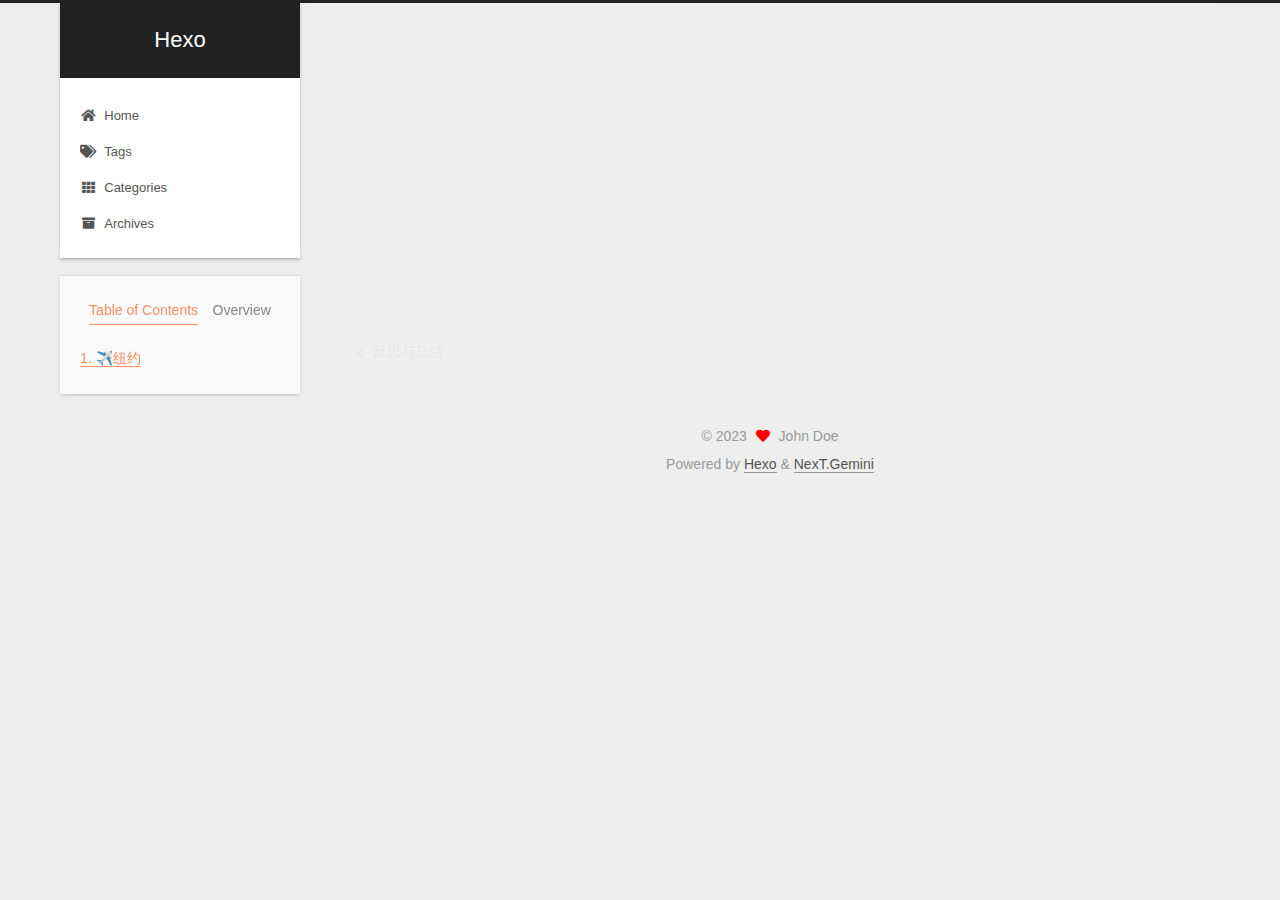
<file: 2023/05/11/1978年春/index.html>
<!DOCTYPE html>
<html lang="en">
<head>
  <meta charset="UTF-8">
<meta name="viewport" content="width=device-width, initial-scale=1, maximum-scale=2">
<meta name="theme-color" content="#222">
<meta name="generator" content="Hexo 5.4.2">
  <link rel="apple-touch-icon" sizes="180x180" href="/images/apple-touch-icon-next.png">
  <link rel="icon" type="image/png" sizes="32x32" href="/images/favicon-32x32-next.png">
  <link rel="icon" type="image/png" sizes="16x16" href="/images/favicon-16x16-next.png">
  <link rel="mask-icon" href="/images/logo.svg" color="#222">

<link rel="stylesheet" href="/css/main.css">


<link rel="stylesheet" href="/lib/font-awesome/css/all.min.css">

<script id="hexo-configurations">
    var NexT = window.NexT || {};
    var CONFIG = {"hostname":"example.com","root":"/","scheme":"Gemini","version":"7.8.0","exturl":false,"sidebar":{"position":"left","display":"post","padding":18,"offset":12,"onmobile":false},"copycode":{"enable":false,"show_result":false,"style":null},"back2top":{"enable":true,"sidebar":false,"scrollpercent":false},"bookmark":{"enable":false,"color":"#222","save":"auto"},"fancybox":false,"mediumzoom":false,"lazyload":false,"pangu":false,"comments":{"style":"tabs","active":null,"storage":true,"lazyload":false,"nav":null},"algolia":{"hits":{"per_page":10},"labels":{"input_placeholder":"Search for Posts","hits_empty":"We didn't find any results for the search: ${query}","hits_stats":"${hits} results found in ${time} ms"}},"localsearch":{"enable":false,"trigger":"auto","top_n_per_article":1,"unescape":false,"preload":false},"motion":{"enable":true,"async":false,"transition":{"post_block":"fadeIn","post_header":"slideDownIn","post_body":"slideDownIn","coll_header":"slideLeftIn","sidebar":"slideUpIn"}}};
  </script>

  <meta name="description" content="✈️纽约亲爱的怀特·希斯曼，在遇见你之前，没有一个三月可以称之为春天。———— 格雷·亨特">
<meta property="og:type" content="article">
<meta property="og:title" content="1978.10.21">
<meta property="og:url" content="http://example.com/2023/05/11/1978%E5%B9%B4%E6%98%A5/index.html">
<meta property="og:site_name" content="Hexo">
<meta property="og:description" content="✈️纽约亲爱的怀特·希斯曼，在遇见你之前，没有一个三月可以称之为春天。———— 格雷·亨特">
<meta property="og:locale" content="en_US">
<meta property="article:published_time" content="2023-05-11T03:20:14.000Z">
<meta property="article:modified_time" content="2023-05-11T07:40:31.583Z">
<meta property="article:author" content="John Doe">
<meta name="twitter:card" content="summary">

<link rel="canonical" href="http://example.com/2023/05/11/1978%E5%B9%B4%E6%98%A5/">


<script id="page-configurations">
  // https://hexo.io/docs/variables.html
  CONFIG.page = {
    sidebar: "",
    isHome : false,
    isPost : true,
    lang   : 'en'
  };
</script>

  <title>1978.10.21 | Hexo</title>
  






  <noscript>
  <style>
  .use-motion .brand,
  .use-motion .menu-item,
  .sidebar-inner,
  .use-motion .post-block,
  .use-motion .pagination,
  .use-motion .comments,
  .use-motion .post-header,
  .use-motion .post-body,
  .use-motion .collection-header { opacity: initial; }

  .use-motion .site-title,
  .use-motion .site-subtitle {
    opacity: initial;
    top: initial;
  }

  .use-motion .logo-line-before i { left: initial; }
  .use-motion .logo-line-after i { right: initial; }
  </style>
</noscript>

</head>

<body itemscope itemtype="http://schema.org/WebPage">
  <div class="container use-motion">
    <div class="headband"></div>

    <header class="header" itemscope itemtype="http://schema.org/WPHeader">
      <div class="header-inner"><div class="site-brand-container">
  <div class="site-nav-toggle">
    <div class="toggle" aria-label="Toggle navigation bar">
      <span class="toggle-line toggle-line-first"></span>
      <span class="toggle-line toggle-line-middle"></span>
      <span class="toggle-line toggle-line-last"></span>
    </div>
  </div>

  <div class="site-meta">

    <a href="/" class="brand" rel="start">
      <span class="logo-line-before"><i></i></span>
      <h1 class="site-title">Hexo</h1>
      <span class="logo-line-after"><i></i></span>
    </a>
  </div>

  <div class="site-nav-right">
    <div class="toggle popup-trigger">
    </div>
  </div>
</div>




<nav class="site-nav">
  <ul id="menu" class="main-menu menu">
        <li class="menu-item menu-item-home">

    <a href="/" rel="section"><i class="fa fa-home fa-fw"></i>Home</a>

  </li>
        <li class="menu-item menu-item-tags">

    <a href="/tags/" rel="section"><i class="fa fa-tags fa-fw"></i>Tags</a>

  </li>
        <li class="menu-item menu-item-categories">

    <a href="/categories/" rel="section"><i class="fa fa-th fa-fw"></i>Categories</a>

  </li>
        <li class="menu-item menu-item-archives">

    <a href="/archives/" rel="section"><i class="fa fa-archive fa-fw"></i>Archives</a>

  </li>
  </ul>
</nav>




</div>
    </header>

    
  <div class="back-to-top">
    <i class="fa fa-arrow-up"></i>
    <span>0%</span>
  </div>


    <main class="main">
      <div class="main-inner">
        <div class="content-wrap">
          

          <div class="content post posts-expand">
            

    
  
  
  <article itemscope itemtype="http://schema.org/Article" class="post-block" lang="en">
    <link itemprop="mainEntityOfPage" href="http://example.com/2023/05/11/1978%E5%B9%B4%E6%98%A5/">

    <span hidden itemprop="author" itemscope itemtype="http://schema.org/Person">
      <meta itemprop="image" content="/images/head.jpeg">
      <meta itemprop="name" content="John Doe">
      <meta itemprop="description" content="">
    </span>

    <span hidden itemprop="publisher" itemscope itemtype="http://schema.org/Organization">
      <meta itemprop="name" content="Hexo">
    </span>
      <header class="post-header">
        <h1 class="post-title" itemprop="name headline">
          1978.10.21
        </h1>

        <div class="post-meta">
            <span class="post-meta-item">
              <span class="post-meta-item-icon">
                <i class="far fa-calendar"></i>
              </span>
              <span class="post-meta-item-text">Posted on</span>
              

              <time title="Created: 2023-05-11 11:20:14 / Modified: 15:40:31" itemprop="dateCreated datePublished" datetime="2023-05-11T11:20:14+08:00">2023-05-11</time>
            </span>

          

        </div>
      </header>

    
    
    
    <div class="post-body" itemprop="articleBody">

      
        <h2 id="✈️纽约"><a href="#✈️纽约" class="headerlink" title="✈️纽约"></a>✈️纽约</h2><p>亲爱的怀特·希斯曼，在遇见你之前，没有一个三月可以称之为春天。<br>———— 格雷·亨特</p>

    </div>

    
    
    

      <footer class="post-footer">

        


        
    <div class="post-nav">
      <div class="post-nav-item">
    <a href="/2023/05/11/%E5%8F%8D%E6%80%9D%E4%B8%8E%E6%80%BB%E7%BB%93/" rel="prev" title="反思与总结">
      <i class="fa fa-chevron-left"></i> 反思与总结
    </a></div>
      <div class="post-nav-item"></div>
    </div>
      </footer>
    
  </article>
  
  
  



          </div>
          

<script>
  window.addEventListener('tabs:register', () => {
    let { activeClass } = CONFIG.comments;
    if (CONFIG.comments.storage) {
      activeClass = localStorage.getItem('comments_active') || activeClass;
    }
    if (activeClass) {
      let activeTab = document.querySelector(`a[href="#comment-${activeClass}"]`);
      if (activeTab) {
        activeTab.click();
      }
    }
  });
  if (CONFIG.comments.storage) {
    window.addEventListener('tabs:click', event => {
      if (!event.target.matches('.tabs-comment .tab-content .tab-pane')) return;
      let commentClass = event.target.classList[1];
      localStorage.setItem('comments_active', commentClass);
    });
  }
</script>

        </div>
          
  
  <div class="toggle sidebar-toggle">
    <span class="toggle-line toggle-line-first"></span>
    <span class="toggle-line toggle-line-middle"></span>
    <span class="toggle-line toggle-line-last"></span>
  </div>

  <aside class="sidebar">
    <div class="sidebar-inner">

      <ul class="sidebar-nav motion-element">
        <li class="sidebar-nav-toc">
          Table of Contents
        </li>
        <li class="sidebar-nav-overview">
          Overview
        </li>
      </ul>

      <!--noindex-->
      <div class="post-toc-wrap sidebar-panel">
          <div class="post-toc motion-element"><ol class="nav"><li class="nav-item nav-level-2"><a class="nav-link" href="#%E2%9C%88%EF%B8%8F%E7%BA%BD%E7%BA%A6"><span class="nav-number">1.</span> <span class="nav-text">✈️纽约</span></a></li></ol></div>
      </div>
      <!--/noindex-->

      <div class="site-overview-wrap sidebar-panel">
        <div class="site-author motion-element" itemprop="author" itemscope itemtype="http://schema.org/Person">
    <img class="site-author-image" itemprop="image" alt="John Doe"
      src="/images/head.jpeg">
  <p class="site-author-name" itemprop="name">John Doe</p>
  <div class="site-description" itemprop="description"></div>
</div>
<div class="site-state-wrap motion-element">
  <nav class="site-state">
      <div class="site-state-item site-state-posts">
          <a href="/archives/">
        
          <span class="site-state-item-count">4</span>
          <span class="site-state-item-name">posts</span>
        </a>
      </div>
  </nav>
</div>



      </div>

    </div>
  </aside>
  <div id="sidebar-dimmer"></div>


      </div>
    </main>

    <footer class="footer">
      <div class="footer-inner">
        

        

<div class="copyright">
  
  &copy; 
  <span itemprop="copyrightYear">2023</span>
  <span class="with-love">
    <i class="fa fa-heart"></i>
  </span>
  <span class="author" itemprop="copyrightHolder">John Doe</span>
</div>
  <div class="powered-by">Powered by <a href="https://hexo.io/" class="theme-link" rel="noopener" target="_blank">Hexo</a> & <a href="https://theme-next.org/" class="theme-link" rel="noopener" target="_blank">NexT.Gemini</a>
  </div>

        








      </div>
    </footer>
  </div>

  
  <script src="/lib/anime.min.js"></script>
  <script src="/lib/velocity/velocity.min.js"></script>
  <script src="/lib/velocity/velocity.ui.min.js"></script>

<script src="/js/utils.js"></script>

<script src="/js/motion.js"></script>


<script src="/js/schemes/pisces.js"></script>


<script src="/js/next-boot.js"></script>




  















  

  

</body>
</html>
</file>
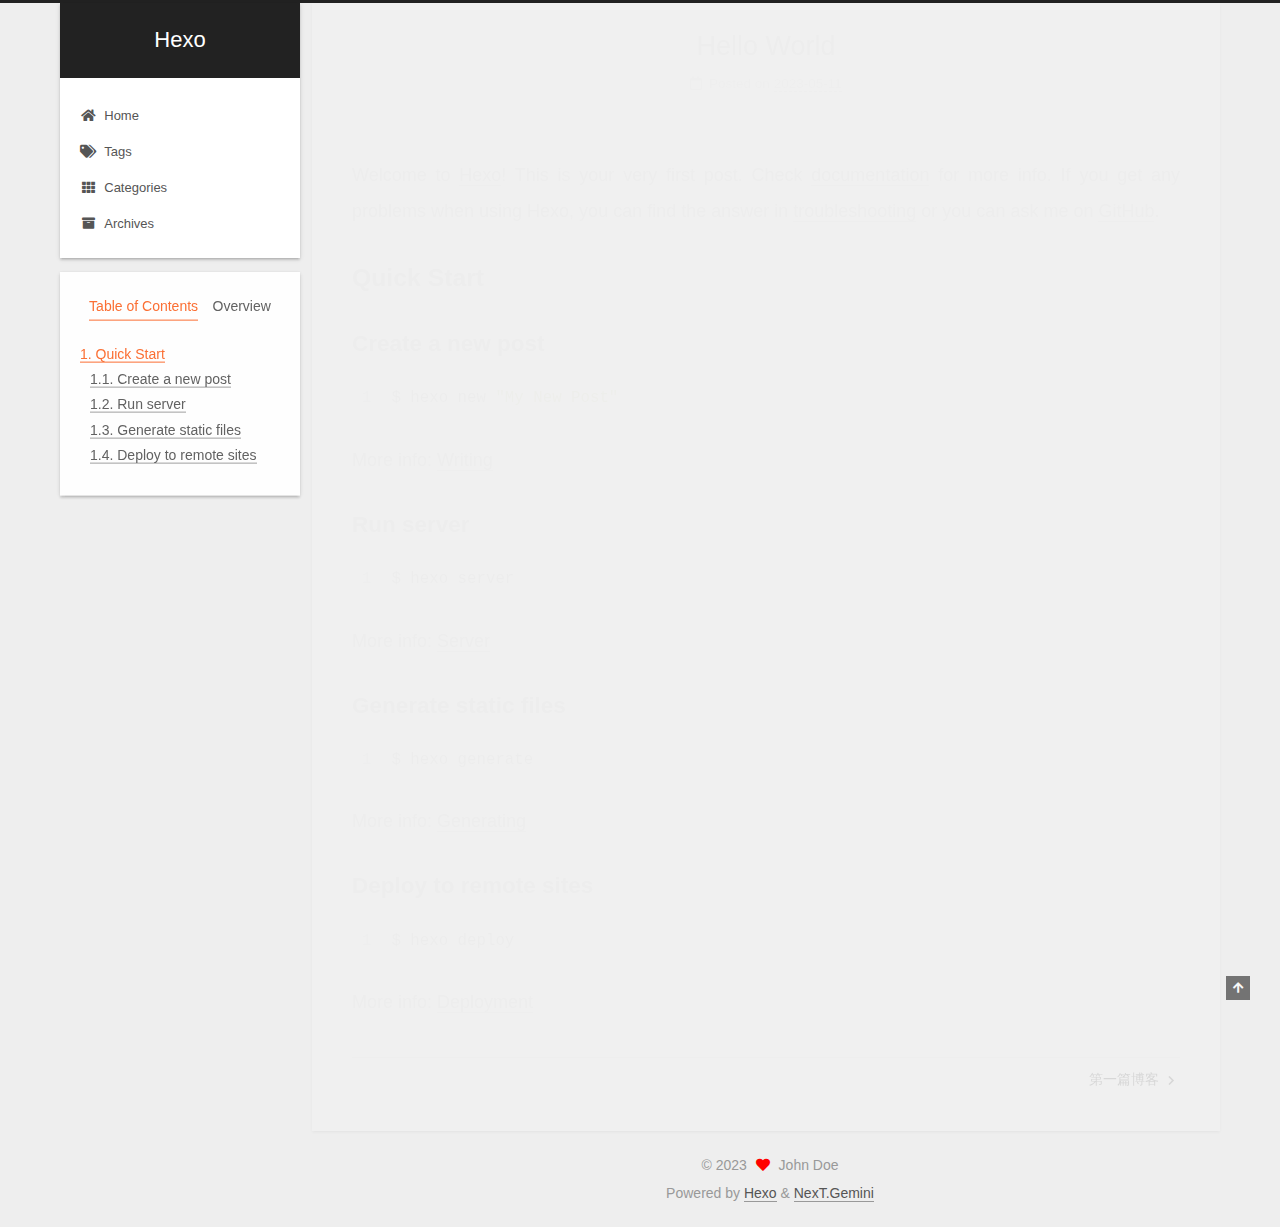
<file: 2023/05/11/hello-world/index.html>
<!DOCTYPE html>
<html lang="en">
<head>
  <meta charset="UTF-8">
<meta name="viewport" content="width=device-width, initial-scale=1, maximum-scale=2">
<meta name="theme-color" content="#222">
<meta name="generator" content="Hexo 5.4.2">
  <link rel="apple-touch-icon" sizes="180x180" href="/images/apple-touch-icon-next.png">
  <link rel="icon" type="image/png" sizes="32x32" href="/images/favicon-32x32-next.png">
  <link rel="icon" type="image/png" sizes="16x16" href="/images/favicon-16x16-next.png">
  <link rel="mask-icon" href="/images/logo.svg" color="#222">

<link rel="stylesheet" href="/css/main.css">


<link rel="stylesheet" href="/lib/font-awesome/css/all.min.css">

<script id="hexo-configurations">
    var NexT = window.NexT || {};
    var CONFIG = {"hostname":"example.com","root":"/","scheme":"Gemini","version":"7.8.0","exturl":false,"sidebar":{"position":"left","display":"post","padding":18,"offset":12,"onmobile":false},"copycode":{"enable":false,"show_result":false,"style":null},"back2top":{"enable":true,"sidebar":false,"scrollpercent":false},"bookmark":{"enable":false,"color":"#222","save":"auto"},"fancybox":false,"mediumzoom":false,"lazyload":false,"pangu":false,"comments":{"style":"tabs","active":null,"storage":true,"lazyload":false,"nav":null},"algolia":{"hits":{"per_page":10},"labels":{"input_placeholder":"Search for Posts","hits_empty":"We didn't find any results for the search: ${query}","hits_stats":"${hits} results found in ${time} ms"}},"localsearch":{"enable":false,"trigger":"auto","top_n_per_article":1,"unescape":false,"preload":false},"motion":{"enable":true,"async":false,"transition":{"post_block":"fadeIn","post_header":"slideDownIn","post_body":"slideDownIn","coll_header":"slideLeftIn","sidebar":"slideUpIn"}}};
  </script>

  <meta name="description" content="Welcome to Hexo! This is your very first post. Check documentation for more info. If you get any problems when using Hexo, you can find the answer in troubleshooting or you can ask me on GitHub. Quick">
<meta property="og:type" content="article">
<meta property="og:title" content="Hello World">
<meta property="og:url" content="http://example.com/2023/05/11/hello-world/index.html">
<meta property="og:site_name" content="Hexo">
<meta property="og:description" content="Welcome to Hexo! This is your very first post. Check documentation for more info. If you get any problems when using Hexo, you can find the answer in troubleshooting or you can ask me on GitHub. Quick">
<meta property="og:locale" content="en_US">
<meta property="article:published_time" content="2023-05-11T03:18:45.842Z">
<meta property="article:modified_time" content="2023-05-11T03:18:45.842Z">
<meta property="article:author" content="John Doe">
<meta name="twitter:card" content="summary">

<link rel="canonical" href="http://example.com/2023/05/11/hello-world/">


<script id="page-configurations">
  // https://hexo.io/docs/variables.html
  CONFIG.page = {
    sidebar: "",
    isHome : false,
    isPost : true,
    lang   : 'en'
  };
</script>

  <title>Hello World | Hexo</title>
  






  <noscript>
  <style>
  .use-motion .brand,
  .use-motion .menu-item,
  .sidebar-inner,
  .use-motion .post-block,
  .use-motion .pagination,
  .use-motion .comments,
  .use-motion .post-header,
  .use-motion .post-body,
  .use-motion .collection-header { opacity: initial; }

  .use-motion .site-title,
  .use-motion .site-subtitle {
    opacity: initial;
    top: initial;
  }

  .use-motion .logo-line-before i { left: initial; }
  .use-motion .logo-line-after i { right: initial; }
  </style>
</noscript>

</head>

<body itemscope itemtype="http://schema.org/WebPage">
  <div class="container use-motion">
    <div class="headband"></div>

    <header class="header" itemscope itemtype="http://schema.org/WPHeader">
      <div class="header-inner"><div class="site-brand-container">
  <div class="site-nav-toggle">
    <div class="toggle" aria-label="Toggle navigation bar">
      <span class="toggle-line toggle-line-first"></span>
      <span class="toggle-line toggle-line-middle"></span>
      <span class="toggle-line toggle-line-last"></span>
    </div>
  </div>

  <div class="site-meta">

    <a href="/" class="brand" rel="start">
      <span class="logo-line-before"><i></i></span>
      <h1 class="site-title">Hexo</h1>
      <span class="logo-line-after"><i></i></span>
    </a>
  </div>

  <div class="site-nav-right">
    <div class="toggle popup-trigger">
    </div>
  </div>
</div>




<nav class="site-nav">
  <ul id="menu" class="main-menu menu">
        <li class="menu-item menu-item-home">

    <a href="/" rel="section"><i class="fa fa-home fa-fw"></i>Home</a>

  </li>
        <li class="menu-item menu-item-tags">

    <a href="/tags/" rel="section"><i class="fa fa-tags fa-fw"></i>Tags</a>

  </li>
        <li class="menu-item menu-item-categories">

    <a href="/categories/" rel="section"><i class="fa fa-th fa-fw"></i>Categories</a>

  </li>
        <li class="menu-item menu-item-archives">

    <a href="/archives/" rel="section"><i class="fa fa-archive fa-fw"></i>Archives</a>

  </li>
  </ul>
</nav>




</div>
    </header>

    
  <div class="back-to-top">
    <i class="fa fa-arrow-up"></i>
    <span>0%</span>
  </div>


    <main class="main">
      <div class="main-inner">
        <div class="content-wrap">
          

          <div class="content post posts-expand">
            

    
  
  
  <article itemscope itemtype="http://schema.org/Article" class="post-block" lang="en">
    <link itemprop="mainEntityOfPage" href="http://example.com/2023/05/11/hello-world/">

    <span hidden itemprop="author" itemscope itemtype="http://schema.org/Person">
      <meta itemprop="image" content="/images/head.jpeg">
      <meta itemprop="name" content="John Doe">
      <meta itemprop="description" content="">
    </span>

    <span hidden itemprop="publisher" itemscope itemtype="http://schema.org/Organization">
      <meta itemprop="name" content="Hexo">
    </span>
      <header class="post-header">
        <h1 class="post-title" itemprop="name headline">
          Hello World
        </h1>

        <div class="post-meta">
            <span class="post-meta-item">
              <span class="post-meta-item-icon">
                <i class="far fa-calendar"></i>
              </span>
              <span class="post-meta-item-text">Posted on</span>

              <time title="Created: 2023-05-11 11:18:45" itemprop="dateCreated datePublished" datetime="2023-05-11T11:18:45+08:00">2023-05-11</time>
            </span>

          

        </div>
      </header>

    
    
    
    <div class="post-body" itemprop="articleBody">

      
        <p>Welcome to <a target="_blank" rel="noopener" href="https://hexo.io/">Hexo</a>! This is your very first post. Check <a target="_blank" rel="noopener" href="https://hexo.io/docs/">documentation</a> for more info. If you get any problems when using Hexo, you can find the answer in <a target="_blank" rel="noopener" href="https://hexo.io/docs/troubleshooting.html">troubleshooting</a> or you can ask me on <a target="_blank" rel="noopener" href="https://github.com/hexojs/hexo/issues">GitHub</a>.</p>
<h2 id="Quick-Start"><a href="#Quick-Start" class="headerlink" title="Quick Start"></a>Quick Start</h2><h3 id="Create-a-new-post"><a href="#Create-a-new-post" class="headerlink" title="Create a new post"></a>Create a new post</h3><figure class="highlight bash"><table><tr><td class="gutter"><pre><span class="line">1</span><br></pre></td><td class="code"><pre><span class="line">$ hexo new <span class="string">&quot;My New Post&quot;</span></span><br></pre></td></tr></table></figure>

<p>More info: <a target="_blank" rel="noopener" href="https://hexo.io/docs/writing.html">Writing</a></p>
<h3 id="Run-server"><a href="#Run-server" class="headerlink" title="Run server"></a>Run server</h3><figure class="highlight bash"><table><tr><td class="gutter"><pre><span class="line">1</span><br></pre></td><td class="code"><pre><span class="line">$ hexo server</span><br></pre></td></tr></table></figure>

<p>More info: <a target="_blank" rel="noopener" href="https://hexo.io/docs/server.html">Server</a></p>
<h3 id="Generate-static-files"><a href="#Generate-static-files" class="headerlink" title="Generate static files"></a>Generate static files</h3><figure class="highlight bash"><table><tr><td class="gutter"><pre><span class="line">1</span><br></pre></td><td class="code"><pre><span class="line">$ hexo generate</span><br></pre></td></tr></table></figure>

<p>More info: <a target="_blank" rel="noopener" href="https://hexo.io/docs/generating.html">Generating</a></p>
<h3 id="Deploy-to-remote-sites"><a href="#Deploy-to-remote-sites" class="headerlink" title="Deploy to remote sites"></a>Deploy to remote sites</h3><figure class="highlight bash"><table><tr><td class="gutter"><pre><span class="line">1</span><br></pre></td><td class="code"><pre><span class="line">$ hexo deploy</span><br></pre></td></tr></table></figure>

<p>More info: <a target="_blank" rel="noopener" href="https://hexo.io/docs/one-command-deployment.html">Deployment</a></p>

    </div>

    
    
    

      <footer class="post-footer">

        


        
    <div class="post-nav">
      <div class="post-nav-item"></div>
      <div class="post-nav-item">
    <a href="/2023/05/11/%E7%AC%AC%E4%B8%80%E7%AF%87%E5%8D%9A%E5%AE%A2/" rel="next" title="第一篇博客">
      第一篇博客 <i class="fa fa-chevron-right"></i>
    </a></div>
    </div>
      </footer>
    
  </article>
  
  
  



          </div>
          

<script>
  window.addEventListener('tabs:register', () => {
    let { activeClass } = CONFIG.comments;
    if (CONFIG.comments.storage) {
      activeClass = localStorage.getItem('comments_active') || activeClass;
    }
    if (activeClass) {
      let activeTab = document.querySelector(`a[href="#comment-${activeClass}"]`);
      if (activeTab) {
        activeTab.click();
      }
    }
  });
  if (CONFIG.comments.storage) {
    window.addEventListener('tabs:click', event => {
      if (!event.target.matches('.tabs-comment .tab-content .tab-pane')) return;
      let commentClass = event.target.classList[1];
      localStorage.setItem('comments_active', commentClass);
    });
  }
</script>

        </div>
          
  
  <div class="toggle sidebar-toggle">
    <span class="toggle-line toggle-line-first"></span>
    <span class="toggle-line toggle-line-middle"></span>
    <span class="toggle-line toggle-line-last"></span>
  </div>

  <aside class="sidebar">
    <div class="sidebar-inner">

      <ul class="sidebar-nav motion-element">
        <li class="sidebar-nav-toc">
          Table of Contents
        </li>
        <li class="sidebar-nav-overview">
          Overview
        </li>
      </ul>

      <!--noindex-->
      <div class="post-toc-wrap sidebar-panel">
          <div class="post-toc motion-element"><ol class="nav"><li class="nav-item nav-level-2"><a class="nav-link" href="#Quick-Start"><span class="nav-number">1.</span> <span class="nav-text">Quick Start</span></a><ol class="nav-child"><li class="nav-item nav-level-3"><a class="nav-link" href="#Create-a-new-post"><span class="nav-number">1.1.</span> <span class="nav-text">Create a new post</span></a></li><li class="nav-item nav-level-3"><a class="nav-link" href="#Run-server"><span class="nav-number">1.2.</span> <span class="nav-text">Run server</span></a></li><li class="nav-item nav-level-3"><a class="nav-link" href="#Generate-static-files"><span class="nav-number">1.3.</span> <span class="nav-text">Generate static files</span></a></li><li class="nav-item nav-level-3"><a class="nav-link" href="#Deploy-to-remote-sites"><span class="nav-number">1.4.</span> <span class="nav-text">Deploy to remote sites</span></a></li></ol></li></ol></div>
      </div>
      <!--/noindex-->

      <div class="site-overview-wrap sidebar-panel">
        <div class="site-author motion-element" itemprop="author" itemscope itemtype="http://schema.org/Person">
    <img class="site-author-image" itemprop="image" alt="John Doe"
      src="/images/head.jpeg">
  <p class="site-author-name" itemprop="name">John Doe</p>
  <div class="site-description" itemprop="description"></div>
</div>
<div class="site-state-wrap motion-element">
  <nav class="site-state">
      <div class="site-state-item site-state-posts">
          <a href="/archives/">
        
          <span class="site-state-item-count">4</span>
          <span class="site-state-item-name">posts</span>
        </a>
      </div>
  </nav>
</div>



      </div>

    </div>
  </aside>
  <div id="sidebar-dimmer"></div>


      </div>
    </main>

    <footer class="footer">
      <div class="footer-inner">
        

        

<div class="copyright">
  
  &copy; 
  <span itemprop="copyrightYear">2023</span>
  <span class="with-love">
    <i class="fa fa-heart"></i>
  </span>
  <span class="author" itemprop="copyrightHolder">John Doe</span>
</div>
  <div class="powered-by">Powered by <a href="https://hexo.io/" class="theme-link" rel="noopener" target="_blank">Hexo</a> & <a href="https://theme-next.org/" class="theme-link" rel="noopener" target="_blank">NexT.Gemini</a>
  </div>

        








      </div>
    </footer>
  </div>

  
  <script src="/lib/anime.min.js"></script>
  <script src="/lib/velocity/velocity.min.js"></script>
  <script src="/lib/velocity/velocity.ui.min.js"></script>

<script src="/js/utils.js"></script>

<script src="/js/motion.js"></script>


<script src="/js/schemes/pisces.js"></script>


<script src="/js/next-boot.js"></script>




  















  

  

</body>
</html>
</file>
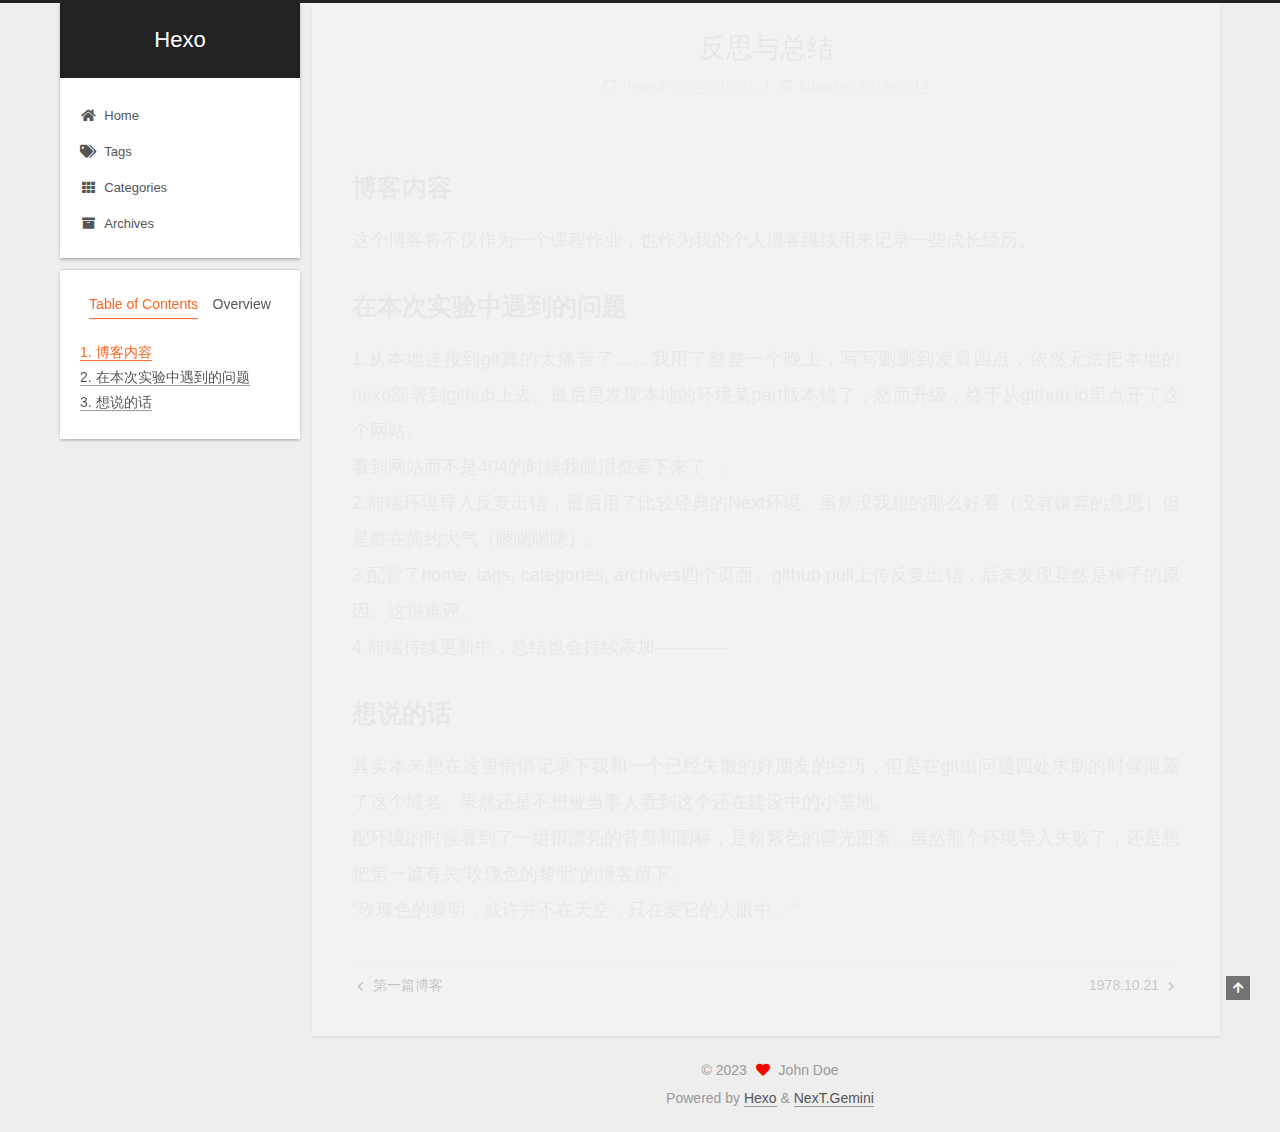
<file: 2023/05/11/反思与总结/index.html>
<!DOCTYPE html>
<html lang="en">
<head>
  <meta charset="UTF-8">
<meta name="viewport" content="width=device-width, initial-scale=1, maximum-scale=2">
<meta name="theme-color" content="#222">
<meta name="generator" content="Hexo 5.4.2">
  <link rel="apple-touch-icon" sizes="180x180" href="/images/apple-touch-icon-next.png">
  <link rel="icon" type="image/png" sizes="32x32" href="/images/favicon-32x32-next.png">
  <link rel="icon" type="image/png" sizes="16x16" href="/images/favicon-16x16-next.png">
  <link rel="mask-icon" href="/images/logo.svg" color="#222">

<link rel="stylesheet" href="/css/main.css">


<link rel="stylesheet" href="/lib/font-awesome/css/all.min.css">

<script id="hexo-configurations">
    var NexT = window.NexT || {};
    var CONFIG = {"hostname":"example.com","root":"/","scheme":"Gemini","version":"7.8.0","exturl":false,"sidebar":{"position":"left","display":"post","padding":18,"offset":12,"onmobile":false},"copycode":{"enable":false,"show_result":false,"style":null},"back2top":{"enable":true,"sidebar":false,"scrollpercent":false},"bookmark":{"enable":false,"color":"#222","save":"auto"},"fancybox":false,"mediumzoom":false,"lazyload":false,"pangu":false,"comments":{"style":"tabs","active":null,"storage":true,"lazyload":false,"nav":null},"algolia":{"hits":{"per_page":10},"labels":{"input_placeholder":"Search for Posts","hits_empty":"We didn't find any results for the search: ${query}","hits_stats":"${hits} results found in ${time} ms"}},"localsearch":{"enable":false,"trigger":"auto","top_n_per_article":1,"unescape":false,"preload":false},"motion":{"enable":true,"async":false,"transition":{"post_block":"fadeIn","post_header":"slideDownIn","post_body":"slideDownIn","coll_header":"slideLeftIn","sidebar":"slideUpIn"}}};
  </script>

  <meta name="description" content="博客内容  这个博客将不仅作为一个课程作业，也作为我的个人博客继续用来记录一些成长经历。 在本次实验中遇到的问题  1.从本地连接到git真的太痛苦了……我用了整整一个晚上，写写删删到凌晨四点，依然无法把本地的hexo部署到github上去。最后是发现本地的环境某part版本错了，怒而升级，终于从github.io里点开了这个网站。  看到网站而不是404的时候我眼泪都要下来了……  2.前端环境">
<meta property="og:type" content="article">
<meta property="og:title" content="反思与总结">
<meta property="og:url" content="http://example.com/2023/05/11/%E5%8F%8D%E6%80%9D%E4%B8%8E%E6%80%BB%E7%BB%93/index.html">
<meta property="og:site_name" content="Hexo">
<meta property="og:description" content="博客内容  这个博客将不仅作为一个课程作业，也作为我的个人博客继续用来记录一些成长经历。 在本次实验中遇到的问题  1.从本地连接到git真的太痛苦了……我用了整整一个晚上，写写删删到凌晨四点，依然无法把本地的hexo部署到github上去。最后是发现本地的环境某part版本错了，怒而升级，终于从github.io里点开了这个网站。  看到网站而不是404的时候我眼泪都要下来了……  2.前端环境">
<meta property="og:locale" content="en_US">
<meta property="article:published_time" content="2023-05-11T03:20:14.000Z">
<meta property="article:modified_time" content="2023-05-13T02:28:40.033Z">
<meta property="article:author" content="John Doe">
<meta name="twitter:card" content="summary">

<link rel="canonical" href="http://example.com/2023/05/11/%E5%8F%8D%E6%80%9D%E4%B8%8E%E6%80%BB%E7%BB%93/">


<script id="page-configurations">
  // https://hexo.io/docs/variables.html
  CONFIG.page = {
    sidebar: "",
    isHome : false,
    isPost : true,
    lang   : 'en'
  };
</script>

  <title>反思与总结 | Hexo</title>
  






  <noscript>
  <style>
  .use-motion .brand,
  .use-motion .menu-item,
  .sidebar-inner,
  .use-motion .post-block,
  .use-motion .pagination,
  .use-motion .comments,
  .use-motion .post-header,
  .use-motion .post-body,
  .use-motion .collection-header { opacity: initial; }

  .use-motion .site-title,
  .use-motion .site-subtitle {
    opacity: initial;
    top: initial;
  }

  .use-motion .logo-line-before i { left: initial; }
  .use-motion .logo-line-after i { right: initial; }
  </style>
</noscript>

</head>

<body itemscope itemtype="http://schema.org/WebPage">
  <div class="container use-motion">
    <div class="headband"></div>

    <header class="header" itemscope itemtype="http://schema.org/WPHeader">
      <div class="header-inner"><div class="site-brand-container">
  <div class="site-nav-toggle">
    <div class="toggle" aria-label="Toggle navigation bar">
      <span class="toggle-line toggle-line-first"></span>
      <span class="toggle-line toggle-line-middle"></span>
      <span class="toggle-line toggle-line-last"></span>
    </div>
  </div>

  <div class="site-meta">

    <a href="/" class="brand" rel="start">
      <span class="logo-line-before"><i></i></span>
      <h1 class="site-title">Hexo</h1>
      <span class="logo-line-after"><i></i></span>
    </a>
  </div>

  <div class="site-nav-right">
    <div class="toggle popup-trigger">
    </div>
  </div>
</div>




<nav class="site-nav">
  <ul id="menu" class="main-menu menu">
        <li class="menu-item menu-item-home">

    <a href="/" rel="section"><i class="fa fa-home fa-fw"></i>Home</a>

  </li>
        <li class="menu-item menu-item-tags">

    <a href="/tags/" rel="section"><i class="fa fa-tags fa-fw"></i>Tags</a>

  </li>
        <li class="menu-item menu-item-categories">

    <a href="/categories/" rel="section"><i class="fa fa-th fa-fw"></i>Categories</a>

  </li>
        <li class="menu-item menu-item-archives">

    <a href="/archives/" rel="section"><i class="fa fa-archive fa-fw"></i>Archives</a>

  </li>
  </ul>
</nav>




</div>
    </header>

    
  <div class="back-to-top">
    <i class="fa fa-arrow-up"></i>
    <span>0%</span>
  </div>


    <main class="main">
      <div class="main-inner">
        <div class="content-wrap">
          

          <div class="content post posts-expand">
            

    
  
  
  <article itemscope itemtype="http://schema.org/Article" class="post-block" lang="en">
    <link itemprop="mainEntityOfPage" href="http://example.com/2023/05/11/%E5%8F%8D%E6%80%9D%E4%B8%8E%E6%80%BB%E7%BB%93/">

    <span hidden itemprop="author" itemscope itemtype="http://schema.org/Person">
      <meta itemprop="image" content="/images/head.jpeg">
      <meta itemprop="name" content="John Doe">
      <meta itemprop="description" content="">
    </span>

    <span hidden itemprop="publisher" itemscope itemtype="http://schema.org/Organization">
      <meta itemprop="name" content="Hexo">
    </span>
      <header class="post-header">
        <h1 class="post-title" itemprop="name headline">
          反思与总结
        </h1>

        <div class="post-meta">
            <span class="post-meta-item">
              <span class="post-meta-item-icon">
                <i class="far fa-calendar"></i>
              </span>
              <span class="post-meta-item-text">Posted on</span>

              <time title="Created: 2023-05-11 11:20:14" itemprop="dateCreated datePublished" datetime="2023-05-11T11:20:14+08:00">2023-05-11</time>
            </span>
              <span class="post-meta-item">
                <span class="post-meta-item-icon">
                  <i class="far fa-calendar-check"></i>
                </span>
                <span class="post-meta-item-text">Edited on</span>
                <time title="Modified: 2023-05-13 10:28:40" itemprop="dateModified" datetime="2023-05-13T10:28:40+08:00">2023-05-13</time>
              </span>

          

        </div>
      </header>

    
    
    
    <div class="post-body" itemprop="articleBody">

      
        <h2 id="博客内容"><a href="#博客内容" class="headerlink" title="博客内容"></a>博客内容</h2><p>  这个博客将不仅作为一个课程作业，也作为我的个人博客继续用来记录一些成长经历。</p>
<h2 id="在本次实验中遇到的问题"><a href="#在本次实验中遇到的问题" class="headerlink" title="在本次实验中遇到的问题"></a>在本次实验中遇到的问题</h2><p>  1.从本地连接到git真的太痛苦了……我用了整整一个晚上，写写删删到凌晨四点，依然无法把本地的hexo部署到github上去。最后是发现本地的环境某part版本错了，怒而升级，终于从github.io里点开了这个网站。<br>  看到网站而不是404的时候我眼泪都要下来了……<br>  2.前端环境导入反复出错，最后用了比较经典的Next环境。虽然没我想的那么好看（没有嫌弃的意思）但是胜在简约大气（嗯嗯嗯嗯）。<br>  3.配置了home, tags, categories, archives四个页面。github pull上传反复出错，后来发现竟然是梯子的原因。这很难评。<br>  4.前端持续更新中，总结也会持续添加————</p>
<h2 id="想说的话"><a href="#想说的话" class="headerlink" title="想说的话"></a>想说的话</h2><p>  其实本来想在这里悄悄记录下我和一个已经失散的好朋友的经历，但是在git出问题四处求助的时候泄露了这个域名。果然还是不想被当事人看到这个还在建设中的小基地。<br>  配环境的时候看到了一组很漂亮的背景和图标，是粉紫色的霞光图案。虽然那个环境导入失败了，还是想把第一篇有关“玫瑰色的黎明”的博客留下。<br>  “玫瑰色的黎明，或许并不在天空，只在爱它的人眼中。”</p>

    </div>

    
    
    

      <footer class="post-footer">

        


        
    <div class="post-nav">
      <div class="post-nav-item">
    <a href="/2023/05/11/%E7%AC%AC%E4%B8%80%E7%AF%87%E5%8D%9A%E5%AE%A2/" rel="prev" title="第一篇博客">
      <i class="fa fa-chevron-left"></i> 第一篇博客
    </a></div>
      <div class="post-nav-item">
    <a href="/2023/05/11/1978%E5%B9%B4%E6%98%A5/" rel="next" title="1978.10.21">
      1978.10.21 <i class="fa fa-chevron-right"></i>
    </a></div>
    </div>
      </footer>
    
  </article>
  
  
  



          </div>
          

<script>
  window.addEventListener('tabs:register', () => {
    let { activeClass } = CONFIG.comments;
    if (CONFIG.comments.storage) {
      activeClass = localStorage.getItem('comments_active') || activeClass;
    }
    if (activeClass) {
      let activeTab = document.querySelector(`a[href="#comment-${activeClass}"]`);
      if (activeTab) {
        activeTab.click();
      }
    }
  });
  if (CONFIG.comments.storage) {
    window.addEventListener('tabs:click', event => {
      if (!event.target.matches('.tabs-comment .tab-content .tab-pane')) return;
      let commentClass = event.target.classList[1];
      localStorage.setItem('comments_active', commentClass);
    });
  }
</script>

        </div>
          
  
  <div class="toggle sidebar-toggle">
    <span class="toggle-line toggle-line-first"></span>
    <span class="toggle-line toggle-line-middle"></span>
    <span class="toggle-line toggle-line-last"></span>
  </div>

  <aside class="sidebar">
    <div class="sidebar-inner">

      <ul class="sidebar-nav motion-element">
        <li class="sidebar-nav-toc">
          Table of Contents
        </li>
        <li class="sidebar-nav-overview">
          Overview
        </li>
      </ul>

      <!--noindex-->
      <div class="post-toc-wrap sidebar-panel">
          <div class="post-toc motion-element"><ol class="nav"><li class="nav-item nav-level-2"><a class="nav-link" href="#%E5%8D%9A%E5%AE%A2%E5%86%85%E5%AE%B9"><span class="nav-number">1.</span> <span class="nav-text">博客内容</span></a></li><li class="nav-item nav-level-2"><a class="nav-link" href="#%E5%9C%A8%E6%9C%AC%E6%AC%A1%E5%AE%9E%E9%AA%8C%E4%B8%AD%E9%81%87%E5%88%B0%E7%9A%84%E9%97%AE%E9%A2%98"><span class="nav-number">2.</span> <span class="nav-text">在本次实验中遇到的问题</span></a></li><li class="nav-item nav-level-2"><a class="nav-link" href="#%E6%83%B3%E8%AF%B4%E7%9A%84%E8%AF%9D"><span class="nav-number">3.</span> <span class="nav-text">想说的话</span></a></li></ol></div>
      </div>
      <!--/noindex-->

      <div class="site-overview-wrap sidebar-panel">
        <div class="site-author motion-element" itemprop="author" itemscope itemtype="http://schema.org/Person">
    <img class="site-author-image" itemprop="image" alt="John Doe"
      src="/images/head.jpeg">
  <p class="site-author-name" itemprop="name">John Doe</p>
  <div class="site-description" itemprop="description"></div>
</div>
<div class="site-state-wrap motion-element">
  <nav class="site-state">
      <div class="site-state-item site-state-posts">
          <a href="/archives/">
        
          <span class="site-state-item-count">4</span>
          <span class="site-state-item-name">posts</span>
        </a>
      </div>
  </nav>
</div>



      </div>

    </div>
  </aside>
  <div id="sidebar-dimmer"></div>


      </div>
    </main>

    <footer class="footer">
      <div class="footer-inner">
        

        

<div class="copyright">
  
  &copy; 
  <span itemprop="copyrightYear">2023</span>
  <span class="with-love">
    <i class="fa fa-heart"></i>
  </span>
  <span class="author" itemprop="copyrightHolder">John Doe</span>
</div>
  <div class="powered-by">Powered by <a href="https://hexo.io/" class="theme-link" rel="noopener" target="_blank">Hexo</a> & <a href="https://theme-next.org/" class="theme-link" rel="noopener" target="_blank">NexT.Gemini</a>
  </div>

        








      </div>
    </footer>
  </div>

  
  <script src="/lib/anime.min.js"></script>
  <script src="/lib/velocity/velocity.min.js"></script>
  <script src="/lib/velocity/velocity.ui.min.js"></script>

<script src="/js/utils.js"></script>

<script src="/js/motion.js"></script>


<script src="/js/schemes/pisces.js"></script>


<script src="/js/next-boot.js"></script>




  















  

  

</body>
</html>
</file>
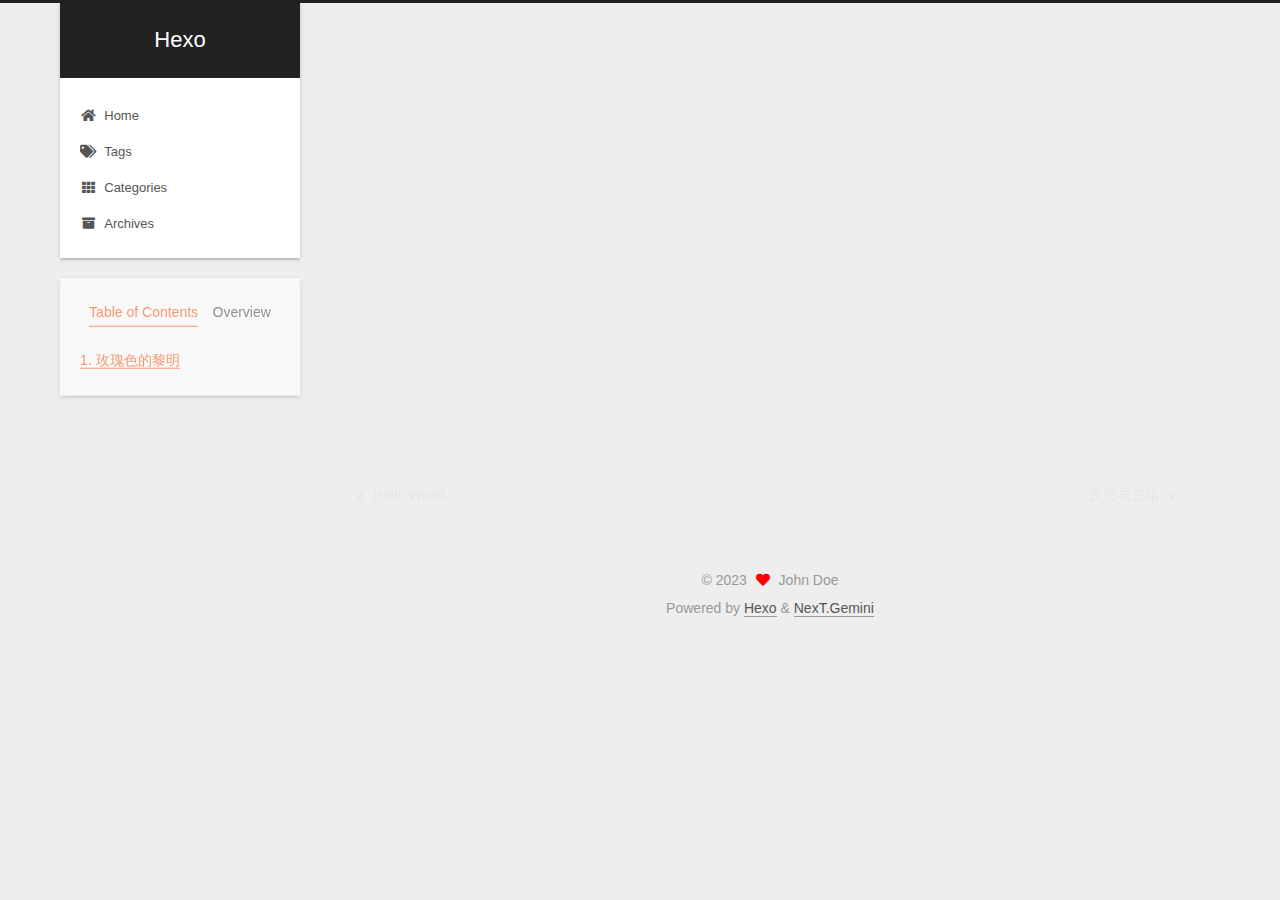
<file: 2023/05/11/第一篇博客/index.html>
<!DOCTYPE html>
<html lang="en">
<head>
  <meta charset="UTF-8">
<meta name="viewport" content="width=device-width, initial-scale=1, maximum-scale=2">
<meta name="theme-color" content="#222">
<meta name="generator" content="Hexo 5.4.2">
  <link rel="apple-touch-icon" sizes="180x180" href="/images/apple-touch-icon-next.png">
  <link rel="icon" type="image/png" sizes="32x32" href="/images/favicon-32x32-next.png">
  <link rel="icon" type="image/png" sizes="16x16" href="/images/favicon-16x16-next.png">
  <link rel="mask-icon" href="/images/logo.svg" color="#222">

<link rel="stylesheet" href="/css/main.css">


<link rel="stylesheet" href="/lib/font-awesome/css/all.min.css">

<script id="hexo-configurations">
    var NexT = window.NexT || {};
    var CONFIG = {"hostname":"example.com","root":"/","scheme":"Gemini","version":"7.8.0","exturl":false,"sidebar":{"position":"left","display":"post","padding":18,"offset":12,"onmobile":false},"copycode":{"enable":false,"show_result":false,"style":null},"back2top":{"enable":true,"sidebar":false,"scrollpercent":false},"bookmark":{"enable":false,"color":"#222","save":"auto"},"fancybox":false,"mediumzoom":false,"lazyload":false,"pangu":false,"comments":{"style":"tabs","active":null,"storage":true,"lazyload":false,"nav":null},"algolia":{"hits":{"per_page":10},"labels":{"input_placeholder":"Search for Posts","hits_empty":"We didn't find any results for the search: ${query}","hits_stats":"${hits} results found in ${time} ms"}},"localsearch":{"enable":false,"trigger":"auto","top_n_per_article":1,"unescape":false,"preload":false},"motion":{"enable":true,"async":false,"transition":{"post_block":"fadeIn","post_header":"slideDownIn","post_body":"slideDownIn","coll_header":"slideLeftIn","sidebar":"slideUpIn"}}};
  </script>

  <meta name="description" content="玫瑰色的黎明她告诉我这世上有座岛有最美的灯塔无论日出还是晚霞都是最美的油画要不要现在就出发在天亮之前就能到达玫瑰的的黎明会出现在哪">
<meta property="og:type" content="article">
<meta property="og:title" content="第一篇博客">
<meta property="og:url" content="http://example.com/2023/05/11/%E7%AC%AC%E4%B8%80%E7%AF%87%E5%8D%9A%E5%AE%A2/index.html">
<meta property="og:site_name" content="Hexo">
<meta property="og:description" content="玫瑰色的黎明她告诉我这世上有座岛有最美的灯塔无论日出还是晚霞都是最美的油画要不要现在就出发在天亮之前就能到达玫瑰的的黎明会出现在哪">
<meta property="og:locale" content="en_US">
<meta property="article:published_time" content="2023-05-11T03:20:14.000Z">
<meta property="article:modified_time" content="2023-05-11T07:41:07.612Z">
<meta property="article:author" content="John Doe">
<meta name="twitter:card" content="summary">

<link rel="canonical" href="http://example.com/2023/05/11/%E7%AC%AC%E4%B8%80%E7%AF%87%E5%8D%9A%E5%AE%A2/">


<script id="page-configurations">
  // https://hexo.io/docs/variables.html
  CONFIG.page = {
    sidebar: "",
    isHome : false,
    isPost : true,
    lang   : 'en'
  };
</script>

  <title>第一篇博客 | Hexo</title>
  






  <noscript>
  <style>
  .use-motion .brand,
  .use-motion .menu-item,
  .sidebar-inner,
  .use-motion .post-block,
  .use-motion .pagination,
  .use-motion .comments,
  .use-motion .post-header,
  .use-motion .post-body,
  .use-motion .collection-header { opacity: initial; }

  .use-motion .site-title,
  .use-motion .site-subtitle {
    opacity: initial;
    top: initial;
  }

  .use-motion .logo-line-before i { left: initial; }
  .use-motion .logo-line-after i { right: initial; }
  </style>
</noscript>

</head>

<body itemscope itemtype="http://schema.org/WebPage">
  <div class="container use-motion">
    <div class="headband"></div>

    <header class="header" itemscope itemtype="http://schema.org/WPHeader">
      <div class="header-inner"><div class="site-brand-container">
  <div class="site-nav-toggle">
    <div class="toggle" aria-label="Toggle navigation bar">
      <span class="toggle-line toggle-line-first"></span>
      <span class="toggle-line toggle-line-middle"></span>
      <span class="toggle-line toggle-line-last"></span>
    </div>
  </div>

  <div class="site-meta">

    <a href="/" class="brand" rel="start">
      <span class="logo-line-before"><i></i></span>
      <h1 class="site-title">Hexo</h1>
      <span class="logo-line-after"><i></i></span>
    </a>
  </div>

  <div class="site-nav-right">
    <div class="toggle popup-trigger">
    </div>
  </div>
</div>




<nav class="site-nav">
  <ul id="menu" class="main-menu menu">
        <li class="menu-item menu-item-home">

    <a href="/" rel="section"><i class="fa fa-home fa-fw"></i>Home</a>

  </li>
        <li class="menu-item menu-item-tags">

    <a href="/tags/" rel="section"><i class="fa fa-tags fa-fw"></i>Tags</a>

  </li>
        <li class="menu-item menu-item-categories">

    <a href="/categories/" rel="section"><i class="fa fa-th fa-fw"></i>Categories</a>

  </li>
        <li class="menu-item menu-item-archives">

    <a href="/archives/" rel="section"><i class="fa fa-archive fa-fw"></i>Archives</a>

  </li>
  </ul>
</nav>




</div>
    </header>

    
  <div class="back-to-top">
    <i class="fa fa-arrow-up"></i>
    <span>0%</span>
  </div>


    <main class="main">
      <div class="main-inner">
        <div class="content-wrap">
          

          <div class="content post posts-expand">
            

    
  
  
  <article itemscope itemtype="http://schema.org/Article" class="post-block" lang="en">
    <link itemprop="mainEntityOfPage" href="http://example.com/2023/05/11/%E7%AC%AC%E4%B8%80%E7%AF%87%E5%8D%9A%E5%AE%A2/">

    <span hidden itemprop="author" itemscope itemtype="http://schema.org/Person">
      <meta itemprop="image" content="/images/head.jpeg">
      <meta itemprop="name" content="John Doe">
      <meta itemprop="description" content="">
    </span>

    <span hidden itemprop="publisher" itemscope itemtype="http://schema.org/Organization">
      <meta itemprop="name" content="Hexo">
    </span>
      <header class="post-header">
        <h1 class="post-title" itemprop="name headline">
          第一篇博客
        </h1>

        <div class="post-meta">
            <span class="post-meta-item">
              <span class="post-meta-item-icon">
                <i class="far fa-calendar"></i>
              </span>
              <span class="post-meta-item-text">Posted on</span>
              

              <time title="Created: 2023-05-11 11:20:14 / Modified: 15:41:07" itemprop="dateCreated datePublished" datetime="2023-05-11T11:20:14+08:00">2023-05-11</time>
            </span>

          

        </div>
      </header>

    
    
    
    <div class="post-body" itemprop="articleBody">

      
        <h2 id="玫瑰色的黎明"><a href="#玫瑰色的黎明" class="headerlink" title="玫瑰色的黎明"></a>玫瑰色的黎明</h2><p>她告诉我这世上有座岛有最美的灯塔<br>无论日出还是晚霞都是最美的油画<br>要不要现在就出发<br>在天亮之前就能到达<br>玫瑰的的黎明<br>会出现在哪</p>

    </div>

    
    
    

      <footer class="post-footer">

        


        
    <div class="post-nav">
      <div class="post-nav-item">
    <a href="/2023/05/11/hello-world/" rel="prev" title="Hello World">
      <i class="fa fa-chevron-left"></i> Hello World
    </a></div>
      <div class="post-nav-item">
    <a href="/2023/05/11/%E5%8F%8D%E6%80%9D%E4%B8%8E%E6%80%BB%E7%BB%93/" rel="next" title="反思与总结">
      反思与总结 <i class="fa fa-chevron-right"></i>
    </a></div>
    </div>
      </footer>
    
  </article>
  
  
  



          </div>
          

<script>
  window.addEventListener('tabs:register', () => {
    let { activeClass } = CONFIG.comments;
    if (CONFIG.comments.storage) {
      activeClass = localStorage.getItem('comments_active') || activeClass;
    }
    if (activeClass) {
      let activeTab = document.querySelector(`a[href="#comment-${activeClass}"]`);
      if (activeTab) {
        activeTab.click();
      }
    }
  });
  if (CONFIG.comments.storage) {
    window.addEventListener('tabs:click', event => {
      if (!event.target.matches('.tabs-comment .tab-content .tab-pane')) return;
      let commentClass = event.target.classList[1];
      localStorage.setItem('comments_active', commentClass);
    });
  }
</script>

        </div>
          
  
  <div class="toggle sidebar-toggle">
    <span class="toggle-line toggle-line-first"></span>
    <span class="toggle-line toggle-line-middle"></span>
    <span class="toggle-line toggle-line-last"></span>
  </div>

  <aside class="sidebar">
    <div class="sidebar-inner">

      <ul class="sidebar-nav motion-element">
        <li class="sidebar-nav-toc">
          Table of Contents
        </li>
        <li class="sidebar-nav-overview">
          Overview
        </li>
      </ul>

      <!--noindex-->
      <div class="post-toc-wrap sidebar-panel">
          <div class="post-toc motion-element"><ol class="nav"><li class="nav-item nav-level-2"><a class="nav-link" href="#%E7%8E%AB%E7%91%B0%E8%89%B2%E7%9A%84%E9%BB%8E%E6%98%8E"><span class="nav-number">1.</span> <span class="nav-text">玫瑰色的黎明</span></a></li></ol></div>
      </div>
      <!--/noindex-->

      <div class="site-overview-wrap sidebar-panel">
        <div class="site-author motion-element" itemprop="author" itemscope itemtype="http://schema.org/Person">
    <img class="site-author-image" itemprop="image" alt="John Doe"
      src="/images/head.jpeg">
  <p class="site-author-name" itemprop="name">John Doe</p>
  <div class="site-description" itemprop="description"></div>
</div>
<div class="site-state-wrap motion-element">
  <nav class="site-state">
      <div class="site-state-item site-state-posts">
          <a href="/archives/">
        
          <span class="site-state-item-count">4</span>
          <span class="site-state-item-name">posts</span>
        </a>
      </div>
  </nav>
</div>



      </div>

    </div>
  </aside>
  <div id="sidebar-dimmer"></div>


      </div>
    </main>

    <footer class="footer">
      <div class="footer-inner">
        

        

<div class="copyright">
  
  &copy; 
  <span itemprop="copyrightYear">2023</span>
  <span class="with-love">
    <i class="fa fa-heart"></i>
  </span>
  <span class="author" itemprop="copyrightHolder">John Doe</span>
</div>
  <div class="powered-by">Powered by <a href="https://hexo.io/" class="theme-link" rel="noopener" target="_blank">Hexo</a> & <a href="https://theme-next.org/" class="theme-link" rel="noopener" target="_blank">NexT.Gemini</a>
  </div>

        








      </div>
    </footer>
  </div>

  
  <script src="/lib/anime.min.js"></script>
  <script src="/lib/velocity/velocity.min.js"></script>
  <script src="/lib/velocity/velocity.ui.min.js"></script>

<script src="/js/utils.js"></script>

<script src="/js/motion.js"></script>


<script src="/js/schemes/pisces.js"></script>


<script src="/js/next-boot.js"></script>




  















  

  

</body>
</html>
</file>
<file: css/main.css>
:root {
  --body-bg-color: #eee;
  --content-bg-color: #fff;
  --card-bg-color: #f5f5f5;
  --text-color: #555;
  --blockquote-color: #666;
  --link-color: #555;
  --link-hover-color: #222;
  --brand-color: #fff;
  --brand-hover-color: #fff;
  --table-row-odd-bg-color: #f9f9f9;
  --table-row-hover-bg-color: #f5f5f5;
  --menu-item-bg-color: #f5f5f5;
  --btn-default-bg: #fff;
  --btn-default-color: #555;
  --btn-default-border-color: #555;
  --btn-default-hover-bg: #222;
  --btn-default-hover-color: #fff;
  --btn-default-hover-border-color: #222;
}
html {
  line-height: 1.15; /* 1 */
  -webkit-text-size-adjust: 100%; /* 2 */
}
body {
  margin: 0;
}
main {
  display: block;
}
h1 {
  font-size: 2em;
  margin: 0.67em 0;
}
hr {
  box-sizing: content-box; /* 1 */
  height: 0; /* 1 */
  overflow: visible; /* 2 */
}
pre {
  font-family: monospace, monospace; /* 1 */
  font-size: 1em; /* 2 */
}
a {
  background: transparent;
}
abbr[title] {
  border-bottom: none; /* 1 */
  text-decoration: underline; /* 2 */
  text-decoration: underline dotted; /* 2 */
}
b,
strong {
  font-weight: bolder;
}
code,
kbd,
samp {
  font-family: monospace, monospace; /* 1 */
  font-size: 1em; /* 2 */
}
small {
  font-size: 80%;
}
sub,
sup {
  font-size: 75%;
  line-height: 0;
  position: relative;
  vertical-align: baseline;
}
sub {
  bottom: -0.25em;
}
sup {
  top: -0.5em;
}
img {
  border-style: none;
}
button,
input,
optgroup,
select,
textarea {
  font-family: inherit; /* 1 */
  font-size: 100%; /* 1 */
  line-height: 1.15; /* 1 */
  margin: 0; /* 2 */
}
button,
input {
/* 1 */
  overflow: visible;
}
button,
select {
/* 1 */
  text-transform: none;
}
button,
[type='button'],
[type='reset'],
[type='submit'] {
  -webkit-appearance: button;
}
button::-moz-focus-inner,
[type='button']::-moz-focus-inner,
[type='reset']::-moz-focus-inner,
[type='submit']::-moz-focus-inner {
  border-style: none;
  padding: 0;
}
button:-moz-focusring,
[type='button']:-moz-focusring,
[type='reset']:-moz-focusring,
[type='submit']:-moz-focusring {
  outline: 1px dotted ButtonText;
}
fieldset {
  padding: 0.35em 0.75em 0.625em;
}
legend {
  box-sizing: border-box; /* 1 */
  color: inherit; /* 2 */
  display: table; /* 1 */
  max-width: 100%; /* 1 */
  padding: 0; /* 3 */
  white-space: normal; /* 1 */
}
progress {
  vertical-align: baseline;
}
textarea {
  overflow: auto;
}
[type='checkbox'],
[type='radio'] {
  box-sizing: border-box; /* 1 */
  padding: 0; /* 2 */
}
[type='number']::-webkit-inner-spin-button,
[type='number']::-webkit-outer-spin-button {
  height: auto;
}
[type='search'] {
  outline-offset: -2px; /* 2 */
  -webkit-appearance: textfield; /* 1 */
}
[type='search']::-webkit-search-decoration {
  -webkit-appearance: none;
}
::-webkit-file-upload-button {
  font: inherit; /* 2 */
  -webkit-appearance: button; /* 1 */
}
details {
  display: block;
}
summary {
  display: list-item;
}
template {
  display: none;
}
[hidden] {
  display: none;
}
::selection {
  background: #262a30;
  color: #eee;
}
html,
body {
  height: 100%;
}
body {
  background: var(--body-bg-color);
  color: var(--text-color);
  font-family: 'Lato', "PingFang SC", "Microsoft YaHei", sans-serif;
  font-size: 1em;
  line-height: 2;
}
@media (max-width: 991px) {
  body {
    padding-left: 0 !important;
    padding-right: 0 !important;
  }
}
h1,
h2,
h3,
h4,
h5,
h6 {
  font-family: 'Lato', "PingFang SC", "Microsoft YaHei", sans-serif;
  font-weight: bold;
  line-height: 1.5;
  margin: 20px 0 15px;
}
h1 {
  font-size: 1.5em;
}
h2 {
  font-size: 1.375em;
}
h3 {
  font-size: 1.25em;
}
h4 {
  font-size: 1.125em;
}
h5 {
  font-size: 1em;
}
h6 {
  font-size: 0.875em;
}
p {
  margin: 0 0 20px 0;
}
a,
span.exturl {
  border-bottom: 1px solid #999;
  color: var(--link-color);
  outline: 0;
  text-decoration: none;
  overflow-wrap: break-word;
  word-wrap: break-word;
  cursor: pointer;
}
a:hover,
span.exturl:hover {
  border-bottom-color: var(--link-hover-color);
  color: var(--link-hover-color);
}
iframe,
img,
video {
  display: block;
  margin-left: auto;
  margin-right: auto;
  max-width: 100%;
}
hr {
  background-image: repeating-linear-gradient(-45deg, #ddd, #ddd 4px, transparent 4px, transparent 8px);
  border: 0;
  height: 3px;
  margin: 40px 0;
}
blockquote {
  border-left: 4px solid #ddd;
  color: var(--blockquote-color);
  margin: 0;
  padding: 0 15px;
}
blockquote cite::before {
  content: '-';
  padding: 0 5px;
}
dt {
  font-weight: bold;
}
dd {
  margin: 0;
  padding: 0;
}
kbd {
  background-color: #f5f5f5;
  background-image: linear-gradient(#eee, #fff, #eee);
  border: 1px solid #ccc;
  border-radius: 0.2em;
  box-shadow: 0.1em 0.1em 0.2em rgba(0,0,0,0.1);
  color: #555;
  font-family: inherit;
  padding: 0.1em 0.3em;
  white-space: nowrap;
}
.table-container {
  overflow: auto;
}
table {
  border-collapse: collapse;
  border-spacing: 0;
  font-size: 0.875em;
  margin: 0 0 20px 0;
  width: 100%;
}
tbody tr:nth-of-type(odd) {
  background: var(--table-row-odd-bg-color);
}
tbody tr:hover {
  background: var(--table-row-hover-bg-color);
}
caption,
th,
td {
  font-weight: normal;
  padding: 8px;
  vertical-align: middle;
}
th,
td {
  border: 1px solid #ddd;
  border-bottom: 3px solid #ddd;
}
th {
  font-weight: 700;
  padding-bottom: 10px;
}
td {
  border-bottom-width: 1px;
}
.btn {
  background: var(--btn-default-bg);
  border: 2px solid var(--btn-default-border-color);
  border-radius: 2px;
  color: var(--btn-default-color);
  display: inline-block;
  font-size: 0.875em;
  line-height: 2;
  padding: 0 20px;
  text-decoration: none;
  transition-property: background-color;
  transition-delay: 0s;
  transition-duration: 0.2s;
  transition-timing-function: ease-in-out;
}
.btn:hover {
  background: var(--btn-default-hover-bg);
  border-color: var(--btn-default-hover-border-color);
  color: var(--btn-default-hover-color);
}
.btn + .btn {
  margin: 0 0 8px 8px;
}
.btn .fa-fw {
  text-align: left;
  width: 1.285714285714286em;
}
.toggle {
  line-height: 0;
}
.toggle .toggle-line {
  background: #fff;
  display: inline-block;
  height: 2px;
  left: 0;
  position: relative;
  top: 0;
  transition: all 0.4s;
  vertical-align: top;
  width: 100%;
}
.toggle .toggle-line:not(:first-child) {
  margin-top: 3px;
}
.toggle.toggle-arrow .toggle-line-first {
  left: 50%;
  top: 2px;
  transform: rotate(45deg);
  width: 50%;
}
.toggle.toggle-arrow .toggle-line-middle {
  left: 2px;
  width: 90%;
}
.toggle.toggle-arrow .toggle-line-last {
  left: 50%;
  top: -2px;
  transform: rotate(-45deg);
  width: 50%;
}
.toggle.toggle-close .toggle-line-first {
  transform: rotate(-45deg);
  top: 5px;
}
.toggle.toggle-close .toggle-line-middle {
  opacity: 0;
}
.toggle.toggle-close .toggle-line-last {
  transform: rotate(45deg);
  top: -5px;
}
.highlight,
pre {
  background: #f7f7f7;
  color: #4d4d4c;
  line-height: 1.6;
  margin: 0 auto 20px;
}
pre,
code {
  font-family: consolas, Menlo, monospace, "PingFang SC", "Microsoft YaHei";
}
code {
  background: #eee;
  border-radius: 3px;
  color: #555;
  padding: 2px 4px;
  overflow-wrap: break-word;
  word-wrap: break-word;
}
.highlight *::selection {
  background: #d6d6d6;
}
.highlight pre {
  border: 0;
  margin: 0;
  padding: 10px 0;
}
.highlight table {
  border: 0;
  margin: 0;
  width: auto;
}
.highlight td {
  border: 0;
  padding: 0;
}
.highlight figcaption {
  background: #eff2f3;
  color: #4d4d4c;
  display: flex;
  font-size: 0.875em;
  justify-content: space-between;
  line-height: 1.2;
  padding: 0.5em;
}
.highlight figcaption a {
  color: #4d4d4c;
}
.highlight figcaption a:hover {
  border-bottom-color: #4d4d4c;
}
.highlight .gutter {
  -moz-user-select: none;
  -ms-user-select: none;
  -webkit-user-select: none;
  user-select: none;
}
.highlight .gutter pre {
  background: #eff2f3;
  color: #869194;
  padding-left: 10px;
  padding-right: 10px;
  text-align: right;
}
.highlight .code pre {
  background: #f7f7f7;
  padding-left: 10px;
  width: 100%;
}
.gist table {
  width: auto;
}
.gist table td {
  border: 0;
}
pre {
  overflow: auto;
  padding: 10px;
}
pre code {
  background: none;
  color: #4d4d4c;
  font-size: 0.875em;
  padding: 0;
  text-shadow: none;
}
pre .deletion {
  background: #fdd;
}
pre .addition {
  background: #dfd;
}
pre .meta {
  color: #eab700;
  -moz-user-select: none;
  -ms-user-select: none;
  -webkit-user-select: none;
  user-select: none;
}
pre .comment {
  color: #8e908c;
}
pre .variable,
pre .attribute,
pre .tag,
pre .name,
pre .regexp,
pre .ruby .constant,
pre .xml .tag .title,
pre .xml .pi,
pre .xml .doctype,
pre .html .doctype,
pre .css .id,
pre .css .class,
pre .css .pseudo {
  color: #c82829;
}
pre .number,
pre .preprocessor,
pre .built_in,
pre .builtin-name,
pre .literal,
pre .params,
pre .constant,
pre .command {
  color: #f5871f;
}
pre .ruby .class .title,
pre .css .rules .attribute,
pre .string,
pre .symbol,
pre .value,
pre .inheritance,
pre .header,
pre .ruby .symbol,
pre .xml .cdata,
pre .special,
pre .formula {
  color: #718c00;
}
pre .title,
pre .css .hexcolor {
  color: #3e999f;
}
pre .function,
pre .python .decorator,
pre .python .title,
pre .ruby .function .title,
pre .ruby .title .keyword,
pre .perl .sub,
pre .javascript .title,
pre .coffeescript .title {
  color: #4271ae;
}
pre .keyword,
pre .javascript .function {
  color: #8959a8;
}
.blockquote-center {
  border-left: none;
  margin: 40px 0;
  padding: 0;
  position: relative;
  text-align: center;
}
.blockquote-center .fa {
  display: block;
  opacity: 0.6;
  position: absolute;
  width: 100%;
}
.blockquote-center .fa-quote-left {
  border-top: 1px solid #ccc;
  text-align: left;
  top: -20px;
}
.blockquote-center .fa-quote-right {
  border-bottom: 1px solid #ccc;
  text-align: right;
  bottom: -20px;
}
.blockquote-center p,
.blockquote-center div {
  text-align: center;
}
.post-body .group-picture img {
  margin: 0 auto;
  padding: 0 3px;
}
.group-picture-row {
  margin-bottom: 6px;
  overflow: hidden;
}
.group-picture-column {
  float: left;
  margin-bottom: 10px;
}
.post-body .label {
  color: #555;
  display: inline;
  padding: 0 2px;
}
.post-body .label.default {
  background: #f0f0f0;
}
.post-body .label.primary {
  background: #efe6f7;
}
.post-body .label.info {
  background: #e5f2f8;
}
.post-body .label.success {
  background: #e7f4e9;
}
.post-body .label.warning {
  background: #fcf6e1;
}
.post-body .label.danger {
  background: #fae8eb;
}
.post-body .tabs {
  margin-bottom: 20px;
}
.post-body .tabs,
.tabs-comment {
  display: block;
  padding-top: 10px;
  position: relative;
}
.post-body .tabs ul.nav-tabs,
.tabs-comment ul.nav-tabs {
  display: flex;
  flex-wrap: wrap;
  margin: 0;
  margin-bottom: -1px;
  padding: 0;
}
@media (max-width: 413px) {
  .post-body .tabs ul.nav-tabs,
  .tabs-comment ul.nav-tabs {
    display: block;
    margin-bottom: 5px;
  }
}
.post-body .tabs ul.nav-tabs li.tab,
.tabs-comment ul.nav-tabs li.tab {
  border-bottom: 1px solid #ddd;
  border-left: 1px solid transparent;
  border-right: 1px solid transparent;
  border-top: 3px solid transparent;
  flex-grow: 1;
  list-style-type: none;
  border-radius: 0 0 0 0;
}
@media (max-width: 413px) {
  .post-body .tabs ul.nav-tabs li.tab,
  .tabs-comment ul.nav-tabs li.tab {
    border-bottom: 1px solid transparent;
    border-left: 3px solid transparent;
    border-right: 1px solid transparent;
    border-top: 1px solid transparent;
  }
}
@media (max-width: 413px) {
  .post-body .tabs ul.nav-tabs li.tab,
  .tabs-comment ul.nav-tabs li.tab {
    border-radius: 0;
  }
}
.post-body .tabs ul.nav-tabs li.tab a,
.tabs-comment ul.nav-tabs li.tab a {
  border-bottom: initial;
  display: block;
  line-height: 1.8;
  outline: 0;
  padding: 0.25em 0.75em;
  text-align: center;
  transition-delay: 0s;
  transition-duration: 0.2s;
  transition-timing-function: ease-out;
}
.post-body .tabs ul.nav-tabs li.tab a i,
.tabs-comment ul.nav-tabs li.tab a i {
  width: 1.285714285714286em;
}
.post-body .tabs ul.nav-tabs li.tab.active,
.tabs-comment ul.nav-tabs li.tab.active {
  border-bottom: 1px solid transparent;
  border-left: 1px solid #ddd;
  border-right: 1px solid #ddd;
  border-top: 3px solid #fc6423;
}
@media (max-width: 413px) {
  .post-body .tabs ul.nav-tabs li.tab.active,
  .tabs-comment ul.nav-tabs li.tab.active {
    border-bottom: 1px solid #ddd;
    border-left: 3px solid #fc6423;
    border-right: 1px solid #ddd;
    border-top: 1px solid #ddd;
  }
}
.post-body .tabs ul.nav-tabs li.tab.active a,
.tabs-comment ul.nav-tabs li.tab.active a {
  color: var(--link-color);
  cursor: default;
}
.post-body .tabs .tab-content .tab-pane,
.tabs-comment .tab-content .tab-pane {
  border: 1px solid #ddd;
  border-top: 0;
  padding: 20px 20px 0 20px;
  border-radius: 0;
}
.post-body .tabs .tab-content .tab-pane:not(.active),
.tabs-comment .tab-content .tab-pane:not(.active) {
  display: none;
}
.post-body .tabs .tab-content .tab-pane.active,
.tabs-comment .tab-content .tab-pane.active {
  display: block;
}
.post-body .tabs .tab-content .tab-pane.active:nth-of-type(1),
.tabs-comment .tab-content .tab-pane.active:nth-of-type(1) {
  border-radius: 0 0 0 0;
}
@media (max-width: 413px) {
  .post-body .tabs .tab-content .tab-pane.active:nth-of-type(1),
  .tabs-comment .tab-content .tab-pane.active:nth-of-type(1) {
    border-radius: 0;
  }
}
.post-body .note {
  border-radius: 3px;
  margin-bottom: 20px;
  padding: 1em;
  position: relative;
  border: 1px solid #eee;
  border-left-width: 5px;
}
.post-body .note h2,
.post-body .note h3,
.post-body .note h4,
.post-body .note h5,
.post-body .note h6 {
  margin-top: 0;
  border-bottom: initial;
  margin-bottom: 0;
  padding-top: 0;
}
.post-body .note p:first-child,
.post-body .note ul:first-child,
.post-body .note ol:first-child,
.post-body .note table:first-child,
.post-body .note pre:first-child,
.post-body .note blockquote:first-child,
.post-body .note img:first-child {
  margin-top: 0;
}
.post-body .note p:last-child,
.post-body .note ul:last-child,
.post-body .note ol:last-child,
.post-body .note table:last-child,
.post-body .note pre:last-child,
.post-body .note blockquote:last-child,
.post-body .note img:last-child {
  margin-bottom: 0;
}
.post-body .note.default {
  border-left-color: #777;
}
.post-body .note.default h2,
.post-body .note.default h3,
.post-body .note.default h4,
.post-body .note.default h5,
.post-body .note.default h6 {
  color: #777;
}
.post-body .note.primary {
  border-left-color: #6f42c1;
}
.post-body .note.primary h2,
.post-body .note.primary h3,
.post-body .note.primary h4,
.post-body .note.primary h5,
.post-body .note.primary h6 {
  color: #6f42c1;
}
.post-body .note.info {
  border-left-color: #428bca;
}
.post-body .note.info h2,
.post-body .note.info h3,
.post-body .note.info h4,
.post-body .note.info h5,
.post-body .note.info h6 {
  color: #428bca;
}
.post-body .note.success {
  border-left-color: #5cb85c;
}
.post-body .note.success h2,
.post-body .note.success h3,
.post-body .note.success h4,
.post-body .note.success h5,
.post-body .note.success h6 {
  color: #5cb85c;
}
.post-body .note.warning {
  border-left-color: #f0ad4e;
}
.post-body .note.warning h2,
.post-body .note.warning h3,
.post-body .note.warning h4,
.post-body .note.warning h5,
.post-body .note.warning h6 {
  color: #f0ad4e;
}
.post-body .note.danger {
  border-left-color: #d9534f;
}
.post-body .note.danger h2,
.post-body .note.danger h3,
.post-body .note.danger h4,
.post-body .note.danger h5,
.post-body .note.danger h6 {
  color: #d9534f;
}
.pagination .prev,
.pagination .next,
.pagination .page-number,
.pagination .space {
  display: inline-block;
  margin: 0 10px;
  padding: 0 11px;
  position: relative;
  top: -1px;
}
@media (max-width: 767px) {
  .pagination .prev,
  .pagination .next,
  .pagination .page-number,
  .pagination .space {
    margin: 0 5px;
  }
}
.pagination {
  border-top: 1px solid #eee;
  margin: 120px 0 0;
  text-align: center;
}
.pagination .prev,
.pagination .next,
.pagination .page-number {
  border-bottom: 0;
  border-top: 1px solid #eee;
  transition-property: border-color;
  transition-delay: 0s;
  transition-duration: 0.2s;
  transition-timing-function: ease-in-out;
}
.pagination .prev:hover,
.pagination .next:hover,
.pagination .page-number:hover {
  border-top-color: #222;
}
.pagination .space {
  margin: 0;
  padding: 0;
}
.pagination .prev {
  margin-left: 0;
}
.pagination .next {
  margin-right: 0;
}
.pagination .page-number.current {
  background: #ccc;
  border-top-color: #ccc;
  color: #fff;
}
@media (max-width: 767px) {
  .pagination {
    border-top: none;
  }
  .pagination .prev,
  .pagination .next,
  .pagination .page-number {
    border-bottom: 1px solid #eee;
    border-top: 0;
    margin-bottom: 10px;
    padding: 0 10px;
  }
  .pagination .prev:hover,
  .pagination .next:hover,
  .pagination .page-number:hover {
    border-bottom-color: #222;
  }
}
.comments {
  margin-top: 60px;
  overflow: hidden;
}
.comment-button-group {
  display: flex;
  flex-wrap: wrap-reverse;
  justify-content: center;
  margin: 1em 0;
}
.comment-button-group .comment-button {
  margin: 0.1em 0.2em;
}
.comment-button-group .comment-button.active {
  background: var(--btn-default-hover-bg);
  border-color: var(--btn-default-hover-border-color);
  color: var(--btn-default-hover-color);
}
.comment-position {
  display: none;
}
.comment-position.active {
  display: block;
}
.tabs-comment {
  background: var(--content-bg-color);
  margin-top: 4em;
  padding-top: 0;
}
.tabs-comment .comments {
  border: 0;
  box-shadow: none;
  margin-top: 0;
  padding-top: 0;
}
.container {
  min-height: 100%;
  position: relative;
}
.main-inner {
  margin: 0 auto;
  width: calc(100% - 20px);
}
@media (min-width: 1200px) {
  .main-inner {
    width: 1160px;
  }
}
@media (min-width: 1600px) {
  .main-inner {
    width: 73%;
  }
}
@media (max-width: 767px) {
  .content-wrap {
    padding: 0 20px;
  }
}
.header {
  background: transparent;
}
.header-inner {
  margin: 0 auto;
  width: calc(100% - 20px);
}
@media (min-width: 1200px) {
  .header-inner {
    width: 1160px;
  }
}
@media (min-width: 1600px) {
  .header-inner {
    width: 73%;
  }
}
.site-brand-container {
  display: flex;
  flex-shrink: 0;
  padding: 0 10px;
}
.headband {
  background: #222;
  height: 3px;
}
.site-meta {
  flex-grow: 1;
  text-align: center;
}
@media (max-width: 767px) {
  .site-meta {
    text-align: center;
  }
}
.brand {
  border-bottom: none;
  color: var(--brand-color);
  display: inline-block;
  line-height: 1.375em;
  padding: 0 40px;
  position: relative;
}
.brand:hover {
  color: var(--brand-hover-color);
}
.site-title {
  font-family: 'Lato', "PingFang SC", "Microsoft YaHei", sans-serif;
  font-size: 1.375em;
  font-weight: normal;
  margin: 0;
}
.site-subtitle {
  color: #ddd;
  font-size: 0.8125em;
  margin: 10px 0;
}
.use-motion .brand {
  opacity: 0;
}
.use-motion .site-title,
.use-motion .site-subtitle,
.use-motion .custom-logo-image {
  opacity: 0;
  position: relative;
  top: -10px;
}
.site-nav-toggle,
.site-nav-right {
  display: none;
}
@media (max-width: 767px) {
  .site-nav-toggle,
  .site-nav-right {
    display: flex;
    flex-direction: column;
    justify-content: center;
  }
}
.site-nav-toggle .toggle,
.site-nav-right .toggle {
  color: var(--text-color);
  padding: 10px;
  width: 22px;
}
.site-nav-toggle .toggle .toggle-line,
.site-nav-right .toggle .toggle-line {
  background: var(--text-color);
  border-radius: 1px;
}
.site-nav {
  display: block;
}
@media (max-width: 767px) {
  .site-nav {
    clear: both;
    display: none;
  }
}
.site-nav.site-nav-on {
  display: block;
}
.menu {
  margin-top: 20px;
  padding-left: 0;
  text-align: center;
}
.menu-item {
  display: inline-block;
  list-style: none;
  margin: 0 10px;
}
@media (max-width: 767px) {
  .menu-item {
    display: block;
    margin-top: 10px;
  }
  .menu-item.menu-item-search {
    display: none;
  }
}
.menu-item a,
.menu-item span.exturl {
  border-bottom: 0;
  display: block;
  font-size: 0.8125em;
  transition-property: border-color;
  transition-delay: 0s;
  transition-duration: 0.2s;
  transition-timing-function: ease-in-out;
}
@media (hover: none) {
  .menu-item a:hover,
  .menu-item span.exturl:hover {
    border-bottom-color: transparent !important;
  }
}
.menu-item .fa,
.menu-item .fab,
.menu-item .far,
.menu-item .fas {
  margin-right: 8px;
}
.menu-item .badge {
  display: inline-block;
  font-weight: bold;
  line-height: 1;
  margin-left: 0.35em;
  margin-top: 0.35em;
  text-align: center;
  white-space: nowrap;
}
@media (max-width: 767px) {
  .menu-item .badge {
    float: right;
    margin-left: 0;
  }
}
.menu-item-active a,
.menu .menu-item a:hover,
.menu .menu-item span.exturl:hover {
  background: var(--menu-item-bg-color);
}
.use-motion .menu-item {
  opacity: 0;
}
.sidebar {
  background: #222;
  bottom: 0;
  box-shadow: inset 0 2px 6px #000;
  position: fixed;
  top: 0;
}
@media (max-width: 991px) {
  .sidebar {
    display: none;
  }
}
.sidebar-inner {
  color: #999;
  padding: 18px 10px;
  text-align: center;
}
.cc-license {
  margin-top: 10px;
  text-align: center;
}
.cc-license .cc-opacity {
  border-bottom: none;
  opacity: 0.7;
}
.cc-license .cc-opacity:hover {
  opacity: 0.9;
}
.cc-license img {
  display: inline-block;
}
.site-author-image {
  border: 1px solid #eee;
  display: block;
  margin: 0 auto;
  max-width: 120px;
  padding: 2px;
}
.site-author-name {
  color: var(--text-color);
  font-weight: 600;
  margin: 0;
  text-align: center;
}
.site-description {
  color: #999;
  font-size: 0.8125em;
  margin-top: 0;
  text-align: center;
}
.links-of-author {
  margin-top: 15px;
}
.links-of-author a,
.links-of-author span.exturl {
  border-bottom-color: #555;
  display: inline-block;
  font-size: 0.8125em;
  margin-bottom: 10px;
  margin-right: 10px;
  vertical-align: middle;
}
.links-of-author a::before,
.links-of-author span.exturl::before {
  background: #5388f9;
  border-radius: 50%;
  content: ' ';
  display: inline-block;
  height: 4px;
  margin-right: 3px;
  vertical-align: middle;
  width: 4px;
}
.sidebar-button {
  margin-top: 15px;
}
.sidebar-button a {
  border: 1px solid #fc6423;
  border-radius: 4px;
  color: #fc6423;
  display: inline-block;
  padding: 0 15px;
}
.sidebar-button a .fa,
.sidebar-button a .fab,
.sidebar-button a .far,
.sidebar-button a .fas {
  margin-right: 5px;
}
.sidebar-button a:hover {
  background: #fc6423;
  border: 1px solid #fc6423;
  color: #fff;
}
.sidebar-button a:hover .fa,
.sidebar-button a:hover .fab,
.sidebar-button a:hover .far,
.sidebar-button a:hover .fas {
  color: #fff;
}
.links-of-blogroll {
  font-size: 0.8125em;
  margin-top: 10px;
}
.links-of-blogroll-title {
  font-size: 0.875em;
  font-weight: 600;
  margin-top: 0;
}
.links-of-blogroll-list {
  list-style: none;
  margin: 0;
  padding: 0;
}
#sidebar-dimmer {
  display: none;
}
@media (max-width: 767px) {
  #sidebar-dimmer {
    background: #000;
    display: block;
    height: 100%;
    left: 100%;
    opacity: 0;
    position: fixed;
    top: 0;
    width: 100%;
    z-index: 1100;
  }
  .sidebar-active + #sidebar-dimmer {
    opacity: 0.7;
    transform: translateX(-100%);
    transition: opacity 0.5s;
  }
}
.sidebar-nav {
  margin: 0;
  padding-bottom: 20px;
  padding-left: 0;
}
.sidebar-nav li {
  border-bottom: 1px solid transparent;
  color: var(--text-color);
  cursor: pointer;
  display: inline-block;
  font-size: 0.875em;
}
.sidebar-nav li.sidebar-nav-overview {
  margin-left: 10px;
}
.sidebar-nav li:hover {
  color: #fc6423;
}
.sidebar-nav .sidebar-nav-active {
  border-bottom-color: #fc6423;
  color: #fc6423;
}
.sidebar-nav .sidebar-nav-active:hover {
  color: #fc6423;
}
.sidebar-panel {
  display: none;
  overflow-x: hidden;
  overflow-y: auto;
}
.sidebar-panel-active {
  display: block;
}
.sidebar-toggle {
  background: #222;
  bottom: 45px;
  cursor: pointer;
  height: 14px;
  left: 30px;
  padding: 5px;
  position: fixed;
  width: 14px;
  z-index: 1300;
}
@media (max-width: 991px) {
  .sidebar-toggle {
    left: 20px;
    opacity: 0.8;
    display: none;
  }
}
.sidebar-toggle:hover .toggle-line {
  background: #fc6423;
}
.post-toc {
  font-size: 0.875em;
}
.post-toc ol {
  list-style: none;
  margin: 0;
  padding: 0 2px 5px 10px;
  text-align: left;
}
.post-toc ol > ol {
  padding-left: 0;
}
.post-toc ol a {
  transition-property: all;
  transition-delay: 0s;
  transition-duration: 0.2s;
  transition-timing-function: ease-in-out;
}
.post-toc .nav-item {
  line-height: 1.8;
  overflow: hidden;
  text-overflow: ellipsis;
  white-space: nowrap;
}
.post-toc .nav .nav-child {
  display: none;
}
.post-toc .nav .active > .nav-child {
  display: block;
}
.post-toc .nav .active-current > .nav-child {
  display: block;
}
.post-toc .nav .active-current > .nav-child > .nav-item {
  display: block;
}
.post-toc .nav .active > a {
  border-bottom-color: #fc6423;
  color: #fc6423;
}
.post-toc .nav .active-current > a {
  color: #fc6423;
}
.post-toc .nav .active-current > a:hover {
  color: #fc6423;
}
.site-state {
  display: flex;
  justify-content: center;
  line-height: 1.4;
  margin-top: 10px;
  overflow: hidden;
  text-align: center;
  white-space: nowrap;
}
.site-state-item {
  padding: 0 15px;
}
.site-state-item:not(:first-child) {
  border-left: 1px solid #eee;
}
.site-state-item a {
  border-bottom: none;
}
.site-state-item-count {
  display: block;
  font-size: 1em;
  font-weight: 600;
  text-align: center;
}
.site-state-item-name {
  color: #999;
  font-size: 0.8125em;
}
.footer {
  color: #999;
  font-size: 0.875em;
  padding: 20px 0;
}
.footer.footer-fixed {
  bottom: 0;
  left: 0;
  position: absolute;
  right: 0;
}
.footer-inner {
  box-sizing: border-box;
  margin: 0 auto;
  text-align: center;
  width: calc(100% - 20px);
}
@media (min-width: 1200px) {
  .footer-inner {
    width: 1160px;
  }
}
@media (min-width: 1600px) {
  .footer-inner {
    width: 73%;
  }
}
.languages {
  display: inline-block;
  font-size: 1.125em;
  position: relative;
}
.languages .lang-select-label span {
  margin: 0 0.5em;
}
.languages .lang-select {
  height: 100%;
  left: 0;
  opacity: 0;
  position: absolute;
  top: 0;
  width: 100%;
}
.with-love {
  color: #ff0000;
  display: inline-block;
  margin: 0 5px;
}
.powered-by,
.theme-info {
  display: inline-block;
}
@-moz-keyframes iconAnimate {
  0%, 100% {
    transform: scale(1);
  }
  10%, 30% {
    transform: scale(0.9);
  }
  20%, 40%, 60%, 80% {
    transform: scale(1.1);
  }
  50%, 70% {
    transform: scale(1.1);
  }
}
@-webkit-keyframes iconAnimate {
  0%, 100% {
    transform: scale(1);
  }
  10%, 30% {
    transform: scale(0.9);
  }
  20%, 40%, 60%, 80% {
    transform: scale(1.1);
  }
  50%, 70% {
    transform: scale(1.1);
  }
}
@-o-keyframes iconAnimate {
  0%, 100% {
    transform: scale(1);
  }
  10%, 30% {
    transform: scale(0.9);
  }
  20%, 40%, 60%, 80% {
    transform: scale(1.1);
  }
  50%, 70% {
    transform: scale(1.1);
  }
}
@keyframes iconAnimate {
  0%, 100% {
    transform: scale(1);
  }
  10%, 30% {
    transform: scale(0.9);
  }
  20%, 40%, 60%, 80% {
    transform: scale(1.1);
  }
  50%, 70% {
    transform: scale(1.1);
  }
}
.back-to-top {
  font-size: 12px;
  text-align: center;
  transition-delay: 0s;
  transition-duration: 0.2s;
  transition-timing-function: ease-in-out;
}
.back-to-top {
  background: #222;
  bottom: -100px;
  box-sizing: border-box;
  color: #fff;
  cursor: pointer;
  left: 30px;
  opacity: 0.6;
  padding: 0 6px;
  position: fixed;
  transition-property: bottom;
  z-index: 1300;
  width: 24px;
}
.back-to-top span {
  display: none;
}
.back-to-top:hover {
  color: #fc6423;
}
.back-to-top.back-to-top-on {
  bottom: 30px;
}
@media (max-width: 991px) {
  .back-to-top {
    left: 20px;
    opacity: 0.8;
  }
}
.post-body {
  font-family: 'Lato', "PingFang SC", "Microsoft YaHei", sans-serif;
  overflow-wrap: break-word;
  word-wrap: break-word;
}
@media (min-width: 1200px) {
  .post-body {
    font-size: 1.125em;
  }
}
.post-body .exturl .fa {
  font-size: 0.875em;
  margin-left: 4px;
}
.post-body .image-caption,
.post-body .figure .caption {
  color: #999;
  font-size: 0.875em;
  font-weight: bold;
  line-height: 1;
  margin: -20px auto 15px;
  text-align: center;
}
.post-sticky-flag {
  display: inline-block;
  transform: rotate(30deg);
}
.post-button {
  margin-top: 40px;
  text-align: center;
}
.use-motion .post-block,
.use-motion .pagination,
.use-motion .comments {
  opacity: 0;
}
.use-motion .post-header {
  opacity: 0;
}
.use-motion .post-body {
  opacity: 0;
}
.use-motion .collection-header {
  opacity: 0;
}
.posts-collapse {
  margin-left: 35px;
  position: relative;
}
@media (max-width: 767px) {
  .posts-collapse {
    margin-left: 0px;
    margin-right: 0px;
  }
}
.posts-collapse .collection-title {
  font-size: 1.125em;
  position: relative;
}
.posts-collapse .collection-title::before {
  background: #999;
  border: 1px solid #fff;
  border-radius: 50%;
  content: ' ';
  height: 10px;
  left: 0;
  margin-left: -6px;
  margin-top: -4px;
  position: absolute;
  top: 50%;
  width: 10px;
}
.posts-collapse .collection-year {
  font-size: 1.5em;
  font-weight: bold;
  margin: 60px 0;
  position: relative;
}
.posts-collapse .collection-year::before {
  background: #bbb;
  border-radius: 50%;
  content: ' ';
  height: 8px;
  left: 0;
  margin-left: -4px;
  margin-top: -4px;
  position: absolute;
  top: 50%;
  width: 8px;
}
.posts-collapse .collection-header {
  display: block;
  margin: 0 0 0 20px;
}
.posts-collapse .collection-header small {
  color: #bbb;
  margin-left: 5px;
}
.posts-collapse .post-header {
  border-bottom: 1px dashed #ccc;
  margin: 30px 0;
  padding-left: 15px;
  position: relative;
  transition-property: border;
  transition-delay: 0s;
  transition-duration: 0.2s;
  transition-timing-function: ease-in-out;
}
.posts-collapse .post-header::before {
  background: #bbb;
  border: 1px solid #fff;
  border-radius: 50%;
  content: ' ';
  height: 6px;
  left: 0;
  margin-left: -4px;
  position: absolute;
  top: 0.75em;
  transition-property: background;
  width: 6px;
  transition-delay: 0s;
  transition-duration: 0.2s;
  transition-timing-function: ease-in-out;
}
.posts-collapse .post-header:hover {
  border-bottom-color: #666;
}
.posts-collapse .post-header:hover::before {
  background: #222;
}
.posts-collapse .post-meta {
  display: inline;
  font-size: 0.75em;
  margin-right: 10px;
}
.posts-collapse .post-title {
  display: inline;
}
.posts-collapse .post-title a,
.posts-collapse .post-title span.exturl {
  border-bottom: none;
  color: var(--link-color);
}
.posts-collapse .post-title .fa-external-link-alt {
  font-size: 0.875em;
  margin-left: 5px;
}
.posts-collapse::before {
  background: #f5f5f5;
  content: ' ';
  height: 100%;
  left: 0;
  margin-left: -2px;
  position: absolute;
  top: 1.25em;
  width: 4px;
}
.post-eof {
  background: #ccc;
  height: 1px;
  margin: 80px auto 60px;
  text-align: center;
  width: 8%;
}
.post-block:last-of-type .post-eof {
  display: none;
}
.content {
  padding-top: 40px;
}
@media (min-width: 992px) {
  .post-body {
    text-align: justify;
  }
}
@media (max-width: 991px) {
  .post-body {
    text-align: justify;
  }
}
.post-body h1,
.post-body h2,
.post-body h3,
.post-body h4,
.post-body h5,
.post-body h6 {
  padding-top: 10px;
}
.post-body h1 .header-anchor,
.post-body h2 .header-anchor,
.post-body h3 .header-anchor,
.post-body h4 .header-anchor,
.post-body h5 .header-anchor,
.post-body h6 .header-anchor {
  border-bottom-style: none;
  color: #ccc;
  float: right;
  margin-left: 10px;
  visibility: hidden;
}
.post-body h1 .header-anchor:hover,
.post-body h2 .header-anchor:hover,
.post-body h3 .header-anchor:hover,
.post-body h4 .header-anchor:hover,
.post-body h5 .header-anchor:hover,
.post-body h6 .header-anchor:hover {
  color: inherit;
}
.post-body h1:hover .header-anchor,
.post-body h2:hover .header-anchor,
.post-body h3:hover .header-anchor,
.post-body h4:hover .header-anchor,
.post-body h5:hover .header-anchor,
.post-body h6:hover .header-anchor {
  visibility: visible;
}
.post-body iframe,
.post-body img,
.post-body video {
  margin-bottom: 20px;
}
.post-body .video-container {
  height: 0;
  margin-bottom: 20px;
  overflow: hidden;
  padding-top: 75%;
  position: relative;
  width: 100%;
}
.post-body .video-container iframe,
.post-body .video-container object,
.post-body .video-container embed {
  height: 100%;
  left: 0;
  margin: 0;
  position: absolute;
  top: 0;
  width: 100%;
}
.post-gallery {
  align-items: center;
  display: grid;
  grid-gap: 10px;
  grid-template-columns: 1fr 1fr 1fr;
  margin-bottom: 20px;
}
@media (max-width: 767px) {
  .post-gallery {
    grid-template-columns: 1fr 1fr;
  }
}
.post-gallery a {
  border: 0;
}
.post-gallery img {
  margin: 0;
}
.posts-expand .post-header {
  font-size: 1.125em;
}
.posts-expand .post-title {
  font-size: 1.5em;
  font-weight: normal;
  margin: initial;
  text-align: center;
  overflow-wrap: break-word;
  word-wrap: break-word;
}
.posts-expand .post-title-link {
  border-bottom: none;
  color: var(--link-color);
  display: inline-block;
  position: relative;
  vertical-align: top;
}
.posts-expand .post-title-link::before {
  background: var(--link-color);
  bottom: 0;
  content: '';
  height: 2px;
  left: 0;
  position: absolute;
  transform: scaleX(0);
  visibility: hidden;
  width: 100%;
  transition-delay: 0s;
  transition-duration: 0.2s;
  transition-timing-function: ease-in-out;
}
.posts-expand .post-title-link:hover::before {
  transform: scaleX(1);
  visibility: visible;
}
.posts-expand .post-title-link .fa-external-link-alt {
  font-size: 0.875em;
  margin-left: 5px;
}
.posts-expand .post-meta {
  color: #999;
  font-family: 'Lato', "PingFang SC", "Microsoft YaHei", sans-serif;
  font-size: 0.75em;
  margin: 3px 0 60px 0;
  text-align: center;
}
.posts-expand .post-meta .post-description {
  font-size: 0.875em;
  margin-top: 2px;
}
.posts-expand .post-meta time {
  border-bottom: 1px dashed #999;
  cursor: pointer;
}
.post-meta .post-meta-item + .post-meta-item::before {
  content: '|';
  margin: 0 0.5em;
}
.post-meta-divider {
  margin: 0 0.5em;
}
.post-meta-item-icon {
  margin-right: 3px;
}
@media (max-width: 991px) {
  .post-meta-item-icon {
    display: inline-block;
  }
}
@media (max-width: 991px) {
  .post-meta-item-text {
    display: none;
  }
}
.post-nav {
  border-top: 1px solid #eee;
  display: flex;
  justify-content: space-between;
  margin-top: 15px;
  padding: 10px 5px 0;
}
.post-nav-item {
  flex: 1;
}
.post-nav-item a {
  border-bottom: none;
  display: block;
  font-size: 0.875em;
  line-height: 1.6;
  position: relative;
}
.post-nav-item a:active {
  top: 2px;
}
.post-nav-item .fa {
  font-size: 0.75em;
}
.post-nav-item:first-child {
  margin-right: 15px;
}
.post-nav-item:first-child .fa {
  margin-right: 5px;
}
.post-nav-item:last-child {
  margin-left: 15px;
  text-align: right;
}
.post-nav-item:last-child .fa {
  margin-left: 5px;
}
.rtl.post-body p,
.rtl.post-body a,
.rtl.post-body h1,
.rtl.post-body h2,
.rtl.post-body h3,
.rtl.post-body h4,
.rtl.post-body h5,
.rtl.post-body h6,
.rtl.post-body li,
.rtl.post-body ul,
.rtl.post-body ol {
  direction: rtl;
  font-family: UKIJ Ekran;
}
.rtl.post-title {
  font-family: UKIJ Ekran;
}
.post-tags {
  margin-top: 40px;
  text-align: center;
}
.post-tags a {
  display: inline-block;
  font-size: 0.8125em;
}
.post-tags a:not(:last-child) {
  margin-right: 10px;
}
.post-widgets {
  border-top: 1px solid #eee;
  margin-top: 15px;
  text-align: center;
}
.wp_rating {
  height: 20px;
  line-height: 20px;
  margin-top: 10px;
  padding-top: 6px;
  text-align: center;
}
.social-like {
  display: flex;
  font-size: 0.875em;
  justify-content: center;
  text-align: center;
}
.reward-container {
  margin: 20px auto;
  padding: 10px 0;
  text-align: center;
  width: 90%;
}
.reward-container button {
  background: transparent;
  border: 1px solid #fc6423;
  border-radius: 0;
  color: #fc6423;
  cursor: pointer;
  line-height: 2;
  outline: 0;
  padding: 0 15px;
  vertical-align: text-top;
}
.reward-container button:hover {
  background: #fc6423;
  border: 1px solid transparent;
  color: #fa9366;
}
#qr {
  padding-top: 20px;
}
#qr a {
  border: 0;
}
#qr img {
  display: inline-block;
  margin: 0.8em 2em 0 2em;
  max-width: 100%;
  width: 180px;
}
#qr p {
  text-align: center;
}
.category-all-page .category-all-title {
  text-align: center;
}
.category-all-page .category-all {
  margin-top: 20px;
}
.category-all-page .category-list {
  list-style: none;
  margin: 0;
  padding: 0;
}
.category-all-page .category-list-item {
  margin: 5px 10px;
}
.category-all-page .category-list-count {
  color: #bbb;
}
.category-all-page .category-list-count::before {
  content: ' (';
  display: inline;
}
.category-all-page .category-list-count::after {
  content: ') ';
  display: inline;
}
.category-all-page .category-list-child {
  padding-left: 10px;
}
.event-list {
  padding: 0;
}
.event-list hr {
  background: #222;
  margin: 20px 0 45px 0;
}
.event-list hr::after {
  background: #222;
  color: #fff;
  content: 'NOW';
  display: inline-block;
  font-weight: bold;
  padding: 0 5px;
  text-align: right;
}
.event-list .event {
  background: #222;
  margin: 20px 0;
  min-height: 40px;
  padding: 15px 0 15px 10px;
}
.event-list .event .event-summary {
  color: #fff;
  margin: 0;
  padding-bottom: 3px;
}
.event-list .event .event-summary::before {
  animation: dot-flash 1s alternate infinite ease-in-out;
  color: #fff;
  content: '\f111';
  display: inline-block;
  font-size: 10px;
  margin-right: 25px;
  vertical-align: middle;
  font-family: 'Font Awesome 5 Free';
  font-weight: 900;
}
.event-list .event .event-relative-time {
  color: #bbb;
  display: inline-block;
  font-size: 12px;
  font-weight: normal;
  padding-left: 12px;
}
.event-list .event .event-details {
  color: #fff;
  display: block;
  line-height: 18px;
  margin-left: 56px;
  padding-bottom: 6px;
  padding-top: 3px;
  text-indent: -24px;
}
.event-list .event .event-details::before {
  color: #fff;
  display: inline-block;
  margin-right: 9px;
  text-align: center;
  text-indent: 0;
  width: 14px;
  font-family: 'Font Awesome 5 Free';
  font-weight: 900;
}
.event-list .event .event-details.event-location::before {
  content: '\f041';
}
.event-list .event .event-details.event-duration::before {
  content: '\f017';
}
.event-list .event-past {
  background: #f5f5f5;
}
.event-list .event-past .event-summary,
.event-list .event-past .event-details {
  color: #bbb;
  opacity: 0.9;
}
.event-list .event-past .event-summary::before,
.event-list .event-past .event-details::before {
  animation: none;
  color: #bbb;
}
@-moz-keyframes dot-flash {
  from {
    opacity: 1;
    transform: scale(1);
  }
  to {
    opacity: 0;
    transform: scale(0.8);
  }
}
@-webkit-keyframes dot-flash {
  from {
    opacity: 1;
    transform: scale(1);
  }
  to {
    opacity: 0;
    transform: scale(0.8);
  }
}
@-o-keyframes dot-flash {
  from {
    opacity: 1;
    transform: scale(1);
  }
  to {
    opacity: 0;
    transform: scale(0.8);
  }
}
@keyframes dot-flash {
  from {
    opacity: 1;
    transform: scale(1);
  }
  to {
    opacity: 0;
    transform: scale(0.8);
  }
}
ul.breadcrumb {
  font-size: 0.75em;
  list-style: none;
  margin: 1em 0;
  padding: 0 2em;
  text-align: center;
}
ul.breadcrumb li {
  display: inline;
}
ul.breadcrumb li + li::before {
  content: '/\00a0';
  font-weight: normal;
  padding: 0.5em;
}
ul.breadcrumb li + li:last-child {
  font-weight: bold;
}
.tag-cloud {
  text-align: center;
}
.tag-cloud a {
  display: inline-block;
  margin: 10px;
}
.tag-cloud a:hover {
  color: var(--link-hover-color) !important;
}
.header {
  margin: 0 auto;
  position: relative;
  width: calc(100% - 20px);
}
@media (min-width: 1200px) {
  .header {
    width: 1160px;
  }
}
@media (min-width: 1600px) {
  .header {
    width: 73%;
  }
}
@media (max-width: 991px) {
  .header {
    width: auto;
  }
}
.header-inner {
  background: var(--content-bg-color);
  border-radius: initial;
  box-shadow: 0 2px 2px 0 rgba(0,0,0,0.12), 0 3px 1px -2px rgba(0,0,0,0.06), 0 1px 5px 0 rgba(0,0,0,0.12);
  overflow: hidden;
  padding: 0;
  position: absolute;
  top: 0;
  width: 240px;
}
@media (min-width: 1200px) {
  .header-inner {
    width: 240px;
  }
}
@media (max-width: 991px) {
  .header-inner {
    border-radius: initial;
    position: relative;
    width: auto;
  }
}
.main-inner {
  align-items: flex-start;
  display: flex;
  justify-content: space-between;
  flex-direction: row-reverse;
}
@media (max-width: 991px) {
  .main-inner {
    width: auto;
  }
}
.content-wrap {
  background: var(--content-bg-color);
  border-radius: initial;
  box-shadow: 0 2px 2px 0 rgba(0,0,0,0.12), 0 3px 1px -2px rgba(0,0,0,0.06), 0 1px 5px 0 rgba(0,0,0,0.12);
  box-sizing: border-box;
  padding: 40px;
  width: calc(100% - 252px);
}
@media (max-width: 991px) {
  .content-wrap {
    border-radius: initial;
    padding: 20px;
    width: 100%;
  }
}
.footer-inner {
  padding-left: 260px;
}
.back-to-top {
  left: auto;
  right: 30px;
}
@media (max-width: 991px) {
  .back-to-top {
    right: 20px;
  }
}
@media (max-width: 991px) {
  .footer-inner {
    padding-left: 0;
    padding-right: 0;
    width: auto;
  }
}
.site-brand-container {
  background: #222;
}
@media (max-width: 991px) {
  .site-brand-container {
    box-shadow: 0 0 16px rgba(0,0,0,0.5);
  }
}
.site-meta {
  padding: 20px 0;
}
.brand {
  padding: 0;
}
.site-subtitle {
  margin: 10px 10px 0;
}
.custom-logo-image {
  margin-top: 20px;
}
@media (max-width: 991px) {
  .custom-logo-image {
    display: none;
  }
}
@media (min-width: 768px) and (max-width: 991px) {
  .site-nav-toggle,
  .site-nav-right {
    display: flex;
    flex-direction: column;
    justify-content: center;
  }
}
.site-nav-toggle .toggle,
.site-nav-right .toggle {
  color: #fff;
}
.site-nav-toggle .toggle .toggle-line,
.site-nav-right .toggle .toggle-line {
  background: #fff;
}
@media (min-width: 768px) and (max-width: 991px) {
  .site-nav {
    display: none;
  }
}
.menu .menu-item {
  display: block;
  margin: 0;
}
.menu .menu-item a,
.menu .menu-item span.exturl {
  padding: 5px 20px;
  position: relative;
  text-align: left;
  transition-property: background-color;
}
@media (max-width: 991px) {
  .menu .menu-item.menu-item-search {
    display: none;
  }
}
.menu .menu-item .badge {
  background: #ccc;
  border-radius: 10px;
  color: #fff;
  float: right;
  padding: 2px 5px;
  text-shadow: 1px 1px 0 rgba(0,0,0,0.1);
  vertical-align: middle;
}
.main-menu .menu-item-active a::after {
  background: #bbb;
  border-radius: 50%;
  content: ' ';
  height: 6px;
  margin-top: -3px;
  position: absolute;
  right: 15px;
  top: 50%;
  width: 6px;
}
.sub-menu {
  background: var(--content-bg-color);
  border-bottom: 1px solid #ddd;
  margin: 0;
  padding: 6px 0;
}
.sub-menu .menu-item {
  display: inline-block;
}
.sub-menu .menu-item a,
.sub-menu .menu-item span.exturl {
  background: transparent;
  margin: 5px 10px;
  padding: initial;
}
.sub-menu .menu-item a:hover,
.sub-menu .menu-item span.exturl:hover {
  background: transparent;
  color: #fc6423;
}
.sub-menu .menu-item-active a {
  border-bottom-color: #fc6423;
  color: #fc6423;
}
.sub-menu .menu-item-active a:hover {
  border-bottom-color: #fc6423;
}
.sidebar {
  background: var(--body-bg-color);
  box-shadow: none;
  margin-top: 100%;
  position: static;
  width: 240px;
}
@media (max-width: 991px) {
  .sidebar {
    display: none;
  }
}
.sidebar-toggle {
  display: none;
}
.sidebar-inner {
  background: var(--content-bg-color);
  border-radius: initial;
  box-shadow: 0 2px 2px 0 rgba(0,0,0,0.12), 0 3px 1px -2px rgba(0,0,0,0.06), 0 1px 5px 0 rgba(0,0,0,0.12), 0 -1px 0.5px 0 rgba(0,0,0,0.09);
  box-sizing: border-box;
  color: var(--text-color);
  width: 240px;
  opacity: 0;
}
.sidebar-inner.affix {
  position: fixed;
  top: 12px;
}
.sidebar-inner.affix-bottom {
  position: absolute;
}
.site-state-item {
  padding: 0 10px;
}
.sidebar-button {
  border-bottom: 1px dotted #ccc;
  border-top: 1px dotted #ccc;
  margin-top: 10px;
  text-align: center;
}
.sidebar-button a {
  border: 0;
  color: #fc6423;
  display: block;
}
.sidebar-button a:hover {
  background: none;
  border: 0;
  color: #e34603;
}
.sidebar-button a:hover .fa,
.sidebar-button a:hover .fab,
.sidebar-button a:hover .far,
.sidebar-button a:hover .fas {
  color: #e34603;
}
.links-of-author {
  display: flex;
  flex-wrap: wrap;
  margin-top: 10px;
  justify-content: center;
}
.links-of-author-item {
  margin: 5px 0 0;
  width: 50%;
}
.links-of-author-item a,
.links-of-author-item span.exturl {
  box-sizing: border-box;
  display: inline-block;
  margin-bottom: 0;
  margin-right: 0;
  max-width: 216px;
  overflow: hidden;
  padding: 0 5px;
  text-overflow: ellipsis;
  white-space: nowrap;
}
.links-of-author-item a,
.links-of-author-item span.exturl {
  border-bottom: none;
  display: block;
  text-decoration: none;
}
.links-of-author-item a::before,
.links-of-author-item span.exturl::before {
  display: none;
}
.links-of-author-item a:hover,
.links-of-author-item span.exturl:hover {
  background: var(--body-bg-color);
  border-radius: 4px;
}
.links-of-author-item .fa,
.links-of-author-item .fab,
.links-of-author-item .far,
.links-of-author-item .fas {
  margin-right: 2px;
}
.links-of-blogroll-item {
  padding: 0;
}
.content-wrap {
  background: initial;
  box-shadow: initial;
  padding: initial;
}
.post-block {
  background: var(--content-bg-color);
  border-radius: initial;
  box-shadow: 0 2px 2px 0 rgba(0,0,0,0.12), 0 3px 1px -2px rgba(0,0,0,0.06), 0 1px 5px 0 rgba(0,0,0,0.12);
  padding: 40px;
}
.post-block + .post-block {
  border-radius: initial;
  box-shadow: 0 2px 2px 0 rgba(0,0,0,0.12), 0 3px 1px -2px rgba(0,0,0,0.06), 0 1px 5px 0 rgba(0,0,0,0.12), 0 -1px 0.5px 0 rgba(0,0,0,0.09);
  margin-top: 12px;
}
.comments {
  background: var(--content-bg-color);
  border-radius: initial;
  box-shadow: 0 2px 2px 0 rgba(0,0,0,0.12), 0 3px 1px -2px rgba(0,0,0,0.06), 0 1px 5px 0 rgba(0,0,0,0.12), 0 -1px 0.5px 0 rgba(0,0,0,0.09);
  margin-top: 12px;
  padding: 40px;
}
.tabs-comment {
  margin-top: 1em;
}
.content {
  padding-top: initial;
}
.post-eof {
  display: none;
}
.pagination {
  background: var(--content-bg-color);
  border-radius: initial;
  border-top: initial;
  box-shadow: 0 2px 2px 0 rgba(0,0,0,0.12), 0 3px 1px -2px rgba(0,0,0,0.06), 0 1px 5px 0 rgba(0,0,0,0.12), 0 -1px 0.5px 0 rgba(0,0,0,0.09);
  margin: 12px 0 0;
  padding: 10px 0 10px;
}
.pagination .prev,
.pagination .next,
.pagination .page-number {
  margin-bottom: initial;
  top: initial;
}
.main {
  padding-bottom: initial;
}
.footer {
  bottom: auto;
}
.sub-menu {
  border-bottom: initial;
  box-shadow: 0 2px 2px 0 rgba(0,0,0,0.12), 0 3px 1px -2px rgba(0,0,0,0.06), 0 1px 5px 0 rgba(0,0,0,0.12);
}
.sub-menu + .content .post-block {
  box-shadow: 0 2px 2px 0 rgba(0,0,0,0.12), 0 3px 1px -2px rgba(0,0,0,0.06), 0 1px 5px 0 rgba(0,0,0,0.12), 0 -1px 0.5px 0 rgba(0,0,0,0.09);
  margin-top: 12px;
}
@media (min-width: 768px) and (max-width: 991px) {
  .sub-menu + .content .post-block {
    margin-top: 10px;
  }
}
@media (max-width: 767px) {
  .sub-menu + .content .post-block {
    margin-top: 8px;
  }
}
.post-body h1,
.post-body h2 {
  border-bottom: 1px solid #eee;
}
.post-body h3 {
  border-bottom: 1px dotted #eee;
}
@media (min-width: 768px) and (max-width: 991px) {
  .content-wrap {
    padding: 10px;
  }
  .posts-expand .post-button {
    margin-top: 20px;
  }
  .post-block {
    border-radius: initial;
    box-shadow: 0 2px 2px 0 rgba(0,0,0,0.12), 0 3px 1px -2px rgba(0,0,0,0.06), 0 1px 5px 0 rgba(0,0,0,0.12), 0 -1px 0.5px 0 rgba(0,0,0,0.09);
    padding: 20px;
  }
  .post-block + .post-block {
    margin-top: 10px;
  }
  .comments {
    margin-top: 10px;
    padding: 10px 20px;
  }
  .pagination {
    margin: 10px 0 0;
  }
}
@media (max-width: 767px) {
  .content-wrap {
    padding: 8px;
  }
  .posts-expand .post-button {
    margin: 12px 0;
  }
  .post-block {
    border-radius: initial;
    box-shadow: 0 2px 2px 0 rgba(0,0,0,0.12), 0 3px 1px -2px rgba(0,0,0,0.06), 0 1px 5px 0 rgba(0,0,0,0.12), 0 -1px 0.5px 0 rgba(0,0,0,0.09);
    min-height: auto;
    padding: 12px;
  }
  .post-block + .post-block {
    margin-top: 8px;
  }
  .comments {
    margin-top: 8px;
    padding: 10px 12px;
  }
  .pagination {
    margin: 8px 0 0;
  }
}
</file>
